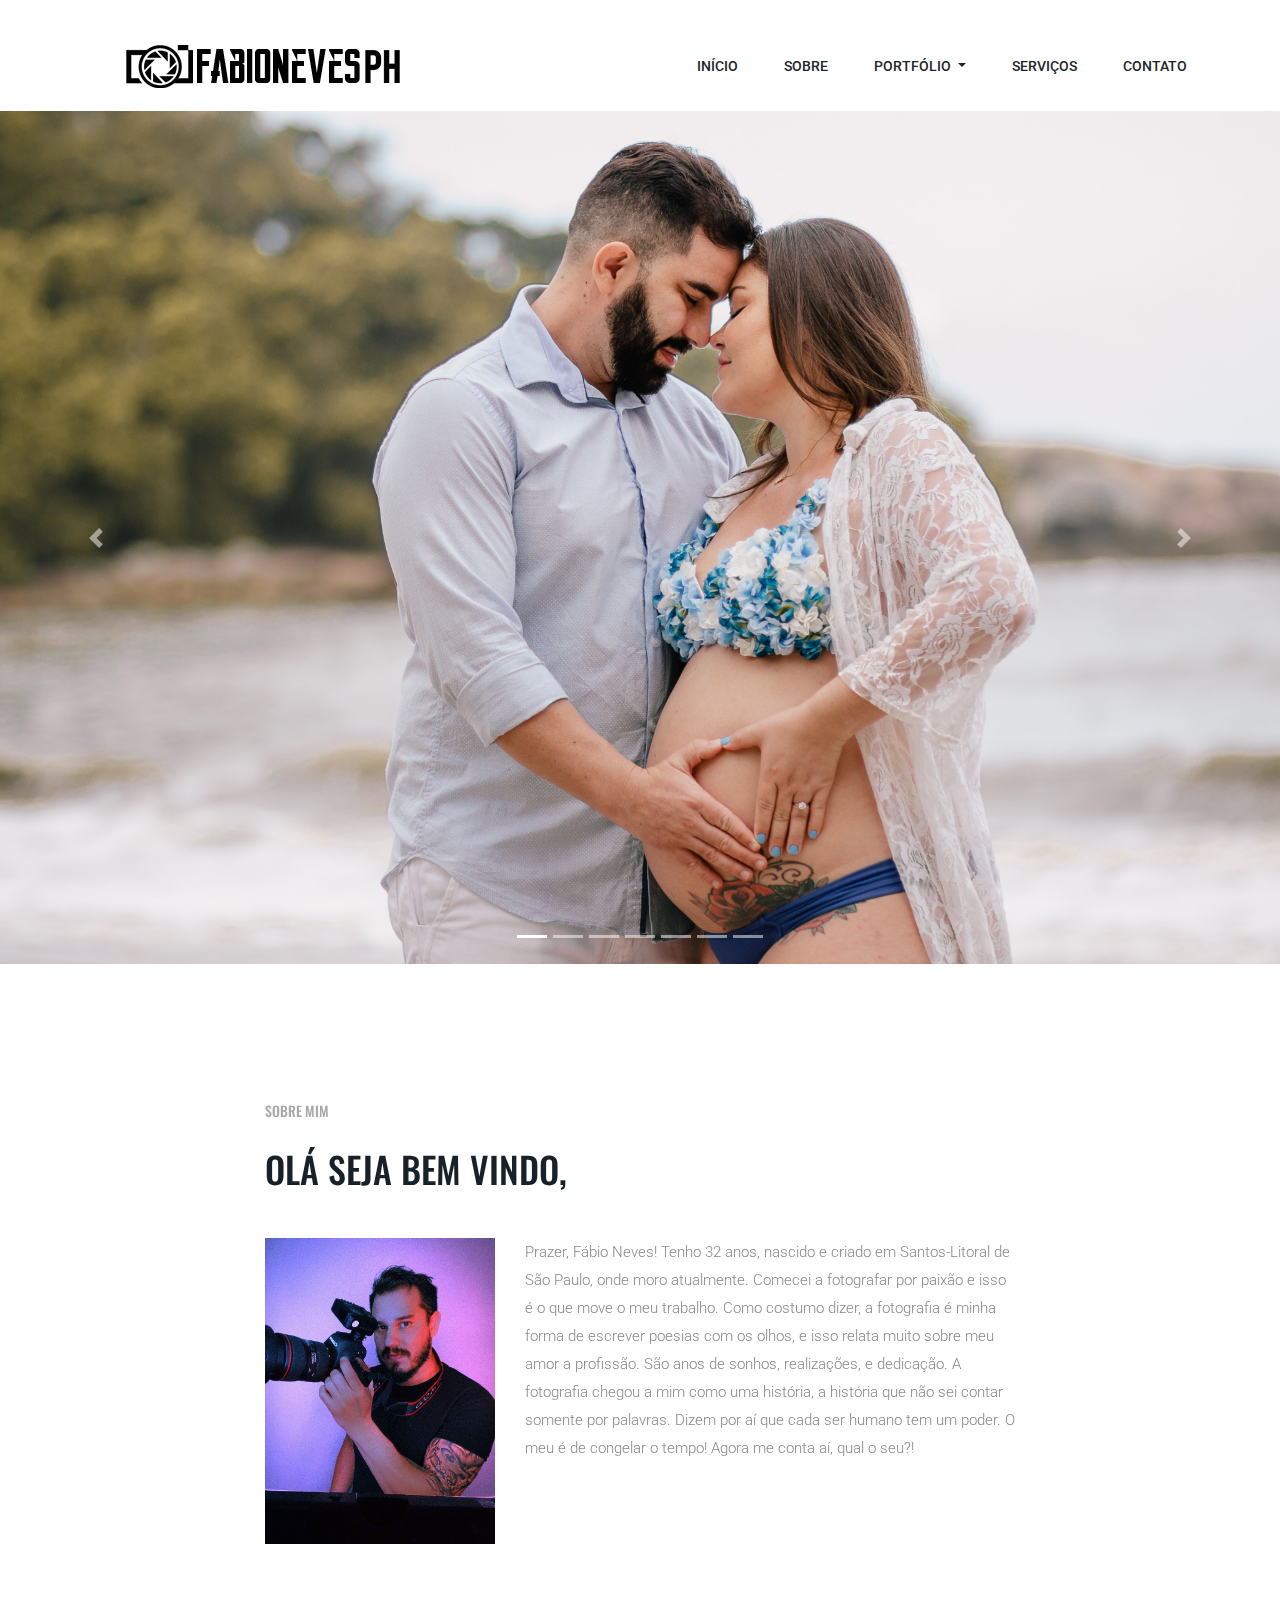
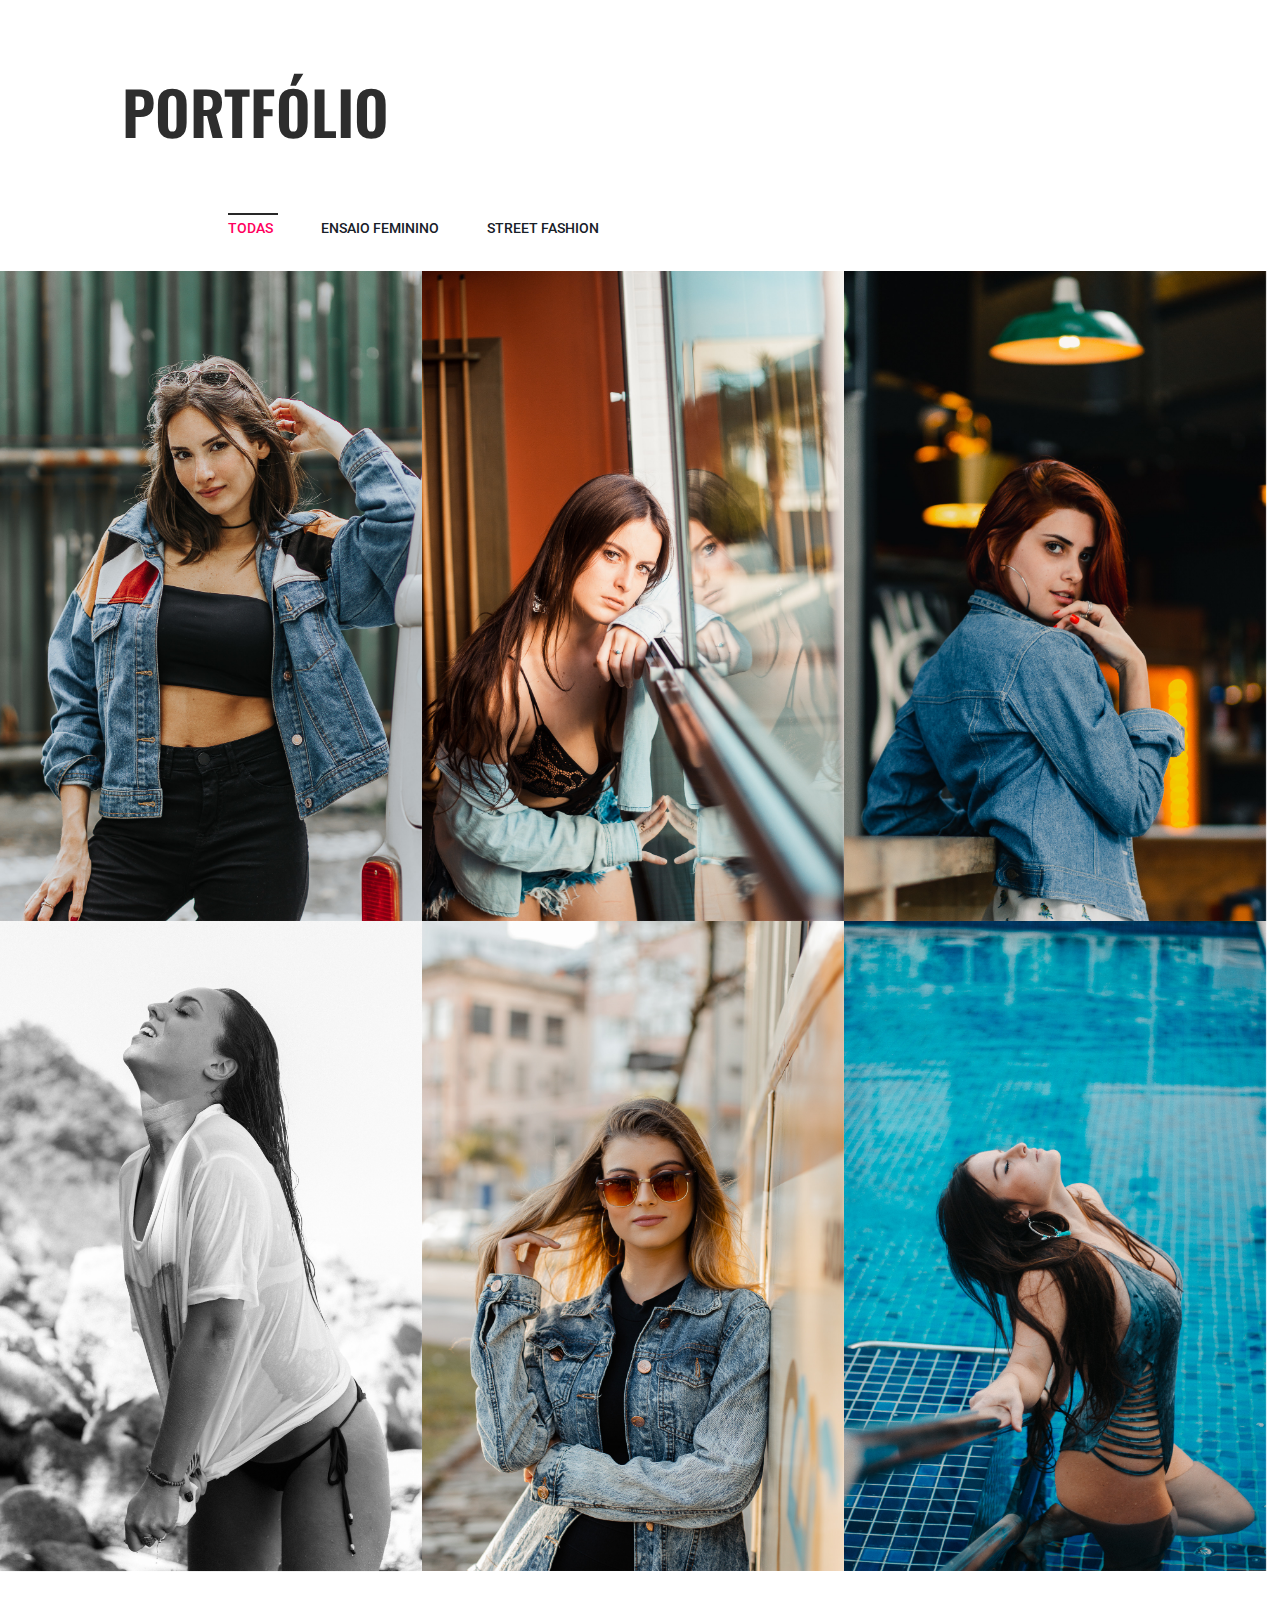
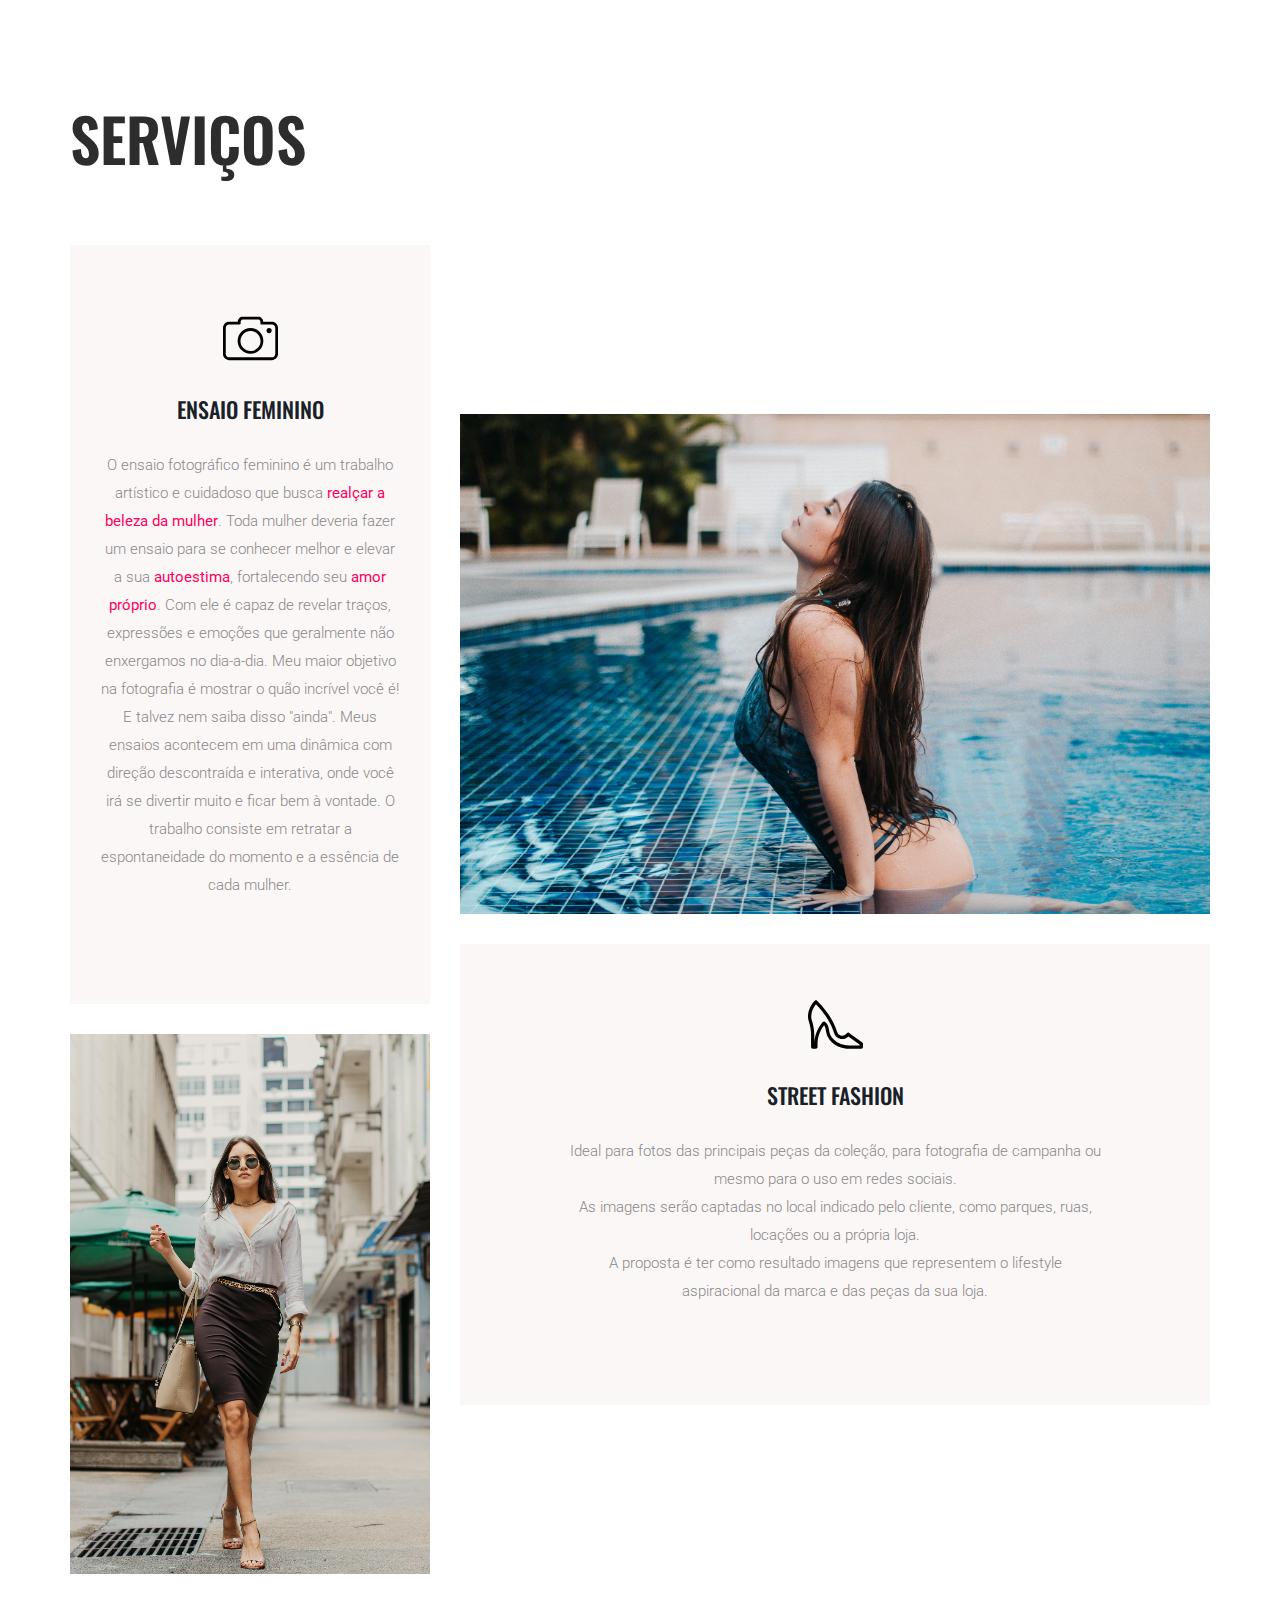
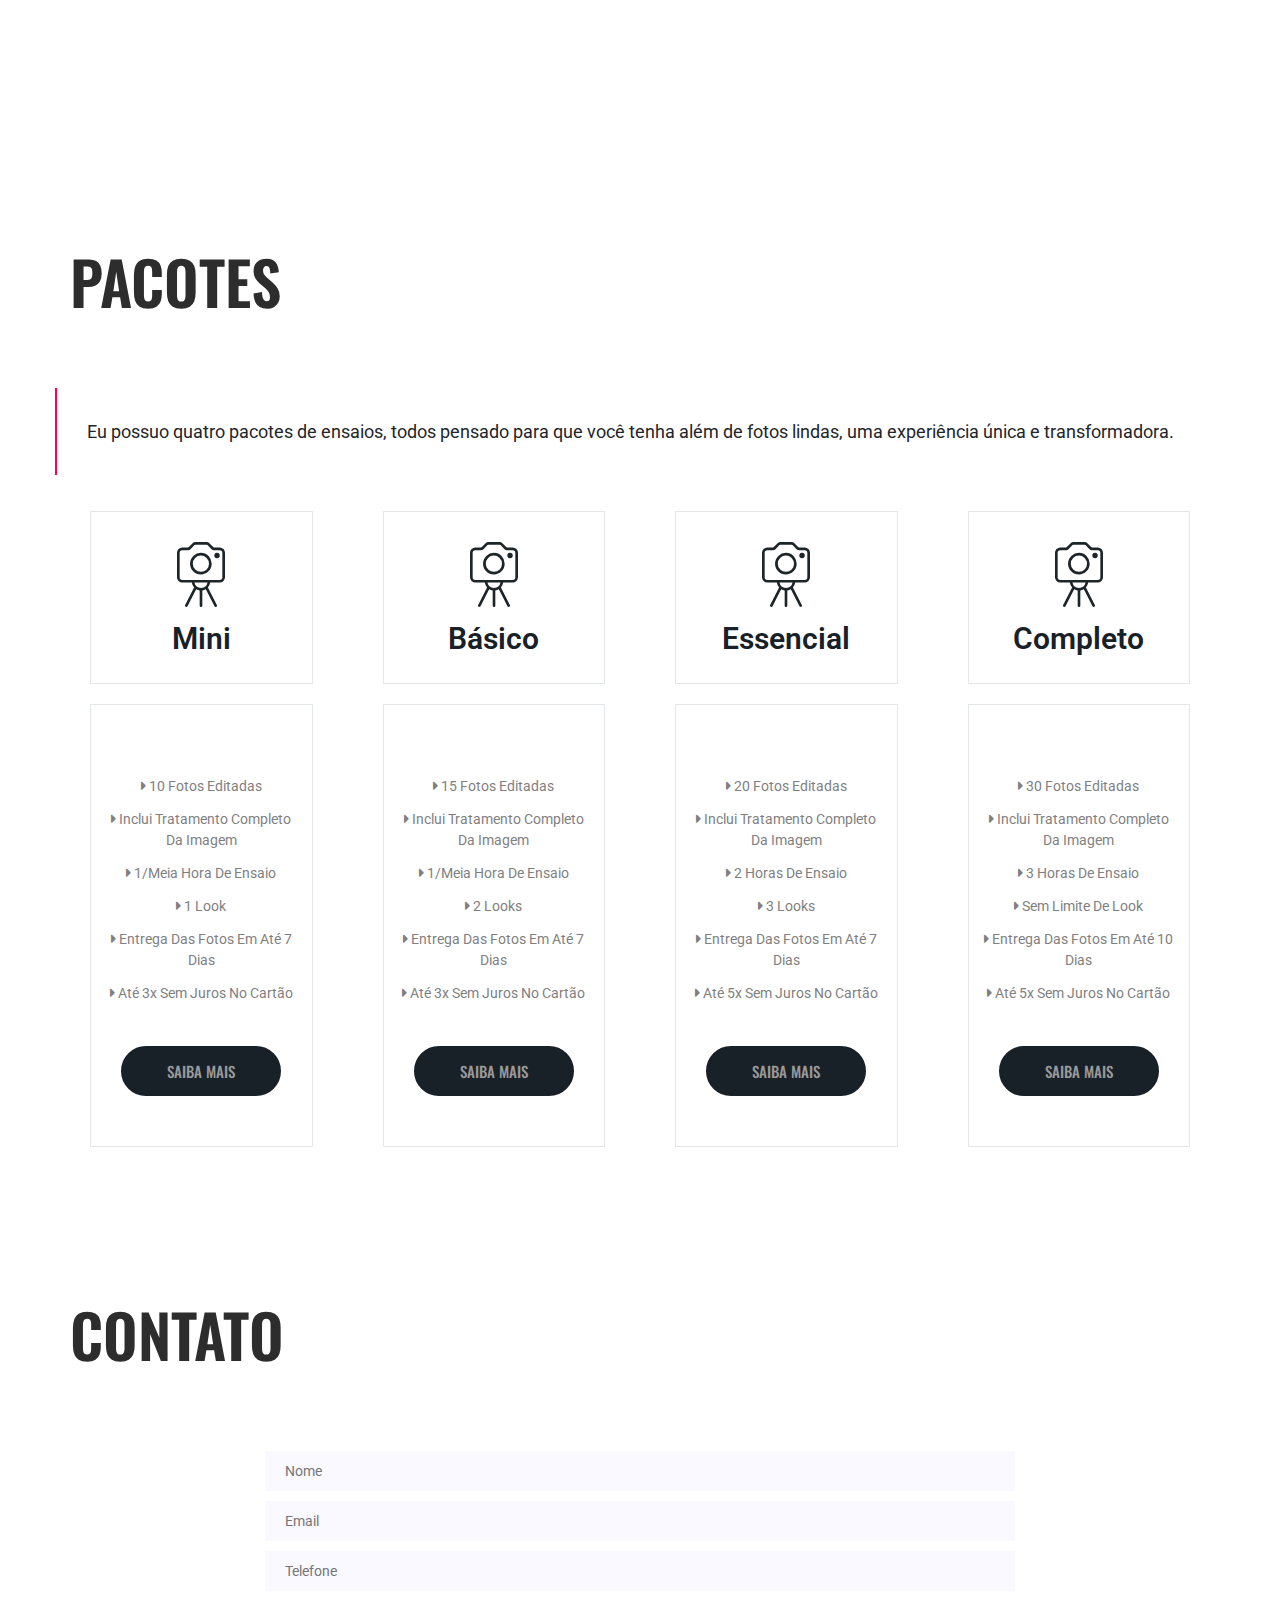
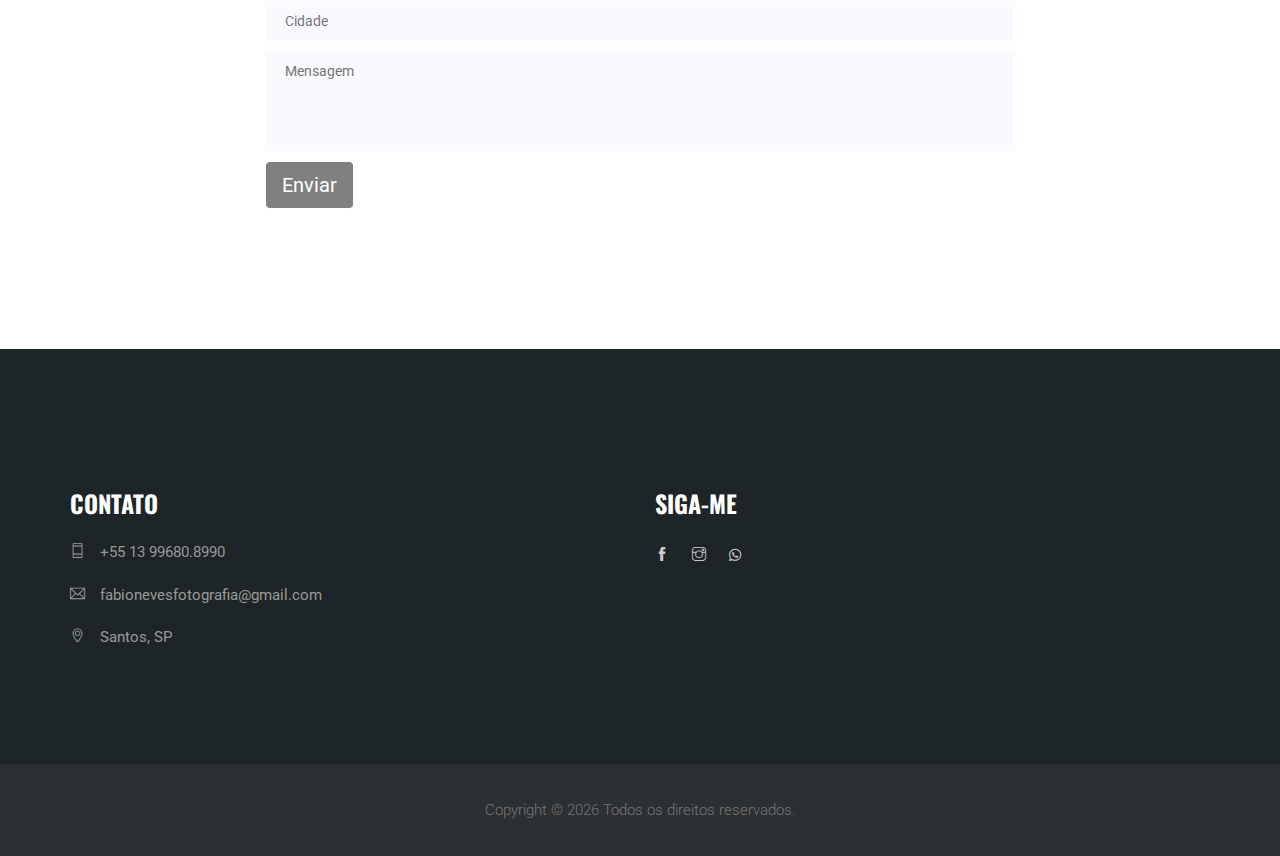
<file: index.html>
<!doctype html>
<html lang="pt-br" class="no-js">

<head>
    <!-- Required meta tags -->
    <meta charset="utf-8">
    <meta name="viewport" content="width=device-width, initial-scale=1, shrink-to-fit=no">
    <title>Fabio Neves Fotografia</title>
    <!-- Favicon -->
	<link rel="apple-touch-icon" sizes="57x57" href="img/favicon/apple-icon-57x57.png">
	<link rel="apple-touch-icon" sizes="60x60" href="img/favicon//apple-icon-60x60.png">
	<link rel="apple-touch-icon" sizes="72x72" href="img/favicon//apple-icon-72x72.png">
	<link rel="apple-touch-icon" sizes="76x76" href="img/favicon//apple-icon-76x76.png">
	<link rel="apple-touch-icon" sizes="114x114" href="img/favicon//apple-icon-114x114.png">
	<link rel="apple-touch-icon" sizes="120x120" href="img/favicon//apple-icon-120x120.png">
	<link rel="apple-touch-icon" sizes="144x144" href="img/favicon//apple-icon-144x144.png">
	<link rel="apple-touch-icon" sizes="152x152" href="img/favicon//apple-icon-152x152.png">
	<link rel="apple-touch-icon" sizes="180x180" href="img/favicon//apple-icon-180x180.png">
	<link rel="icon" type="image/png" sizes="192x192"  href="img/favicon//android-icon-192x192.png">
	<link rel="icon" type="image/png" sizes="32x32" href="img/favicon//favicon-32x32.png">
	<link rel="icon" type="image/png" sizes="96x96" href="img/favicon//favicon-96x96.png">
	<link rel="icon" type="image/png" sizes="16x16" href="img/favicon//favicon-16x16.png">
	<link rel="manifest" href="img/favicon//manifest.json">
	<meta name="msapplication-TileColor" content="#ffffff">
	<meta name="msapplication-TileImage" content="img/favicon//ms-icon-144x144.png">
	<meta name="theme-color" content="#ffffff">
    <!-- Bootstrap CSS -->
    <link rel="stylesheet" href="css/bootstrap.min.css">
    <!-- animate CSS -->
    <link rel="stylesheet" href="css/animate.css">
    <!-- owl carousel CSS -->
    <link rel="stylesheet" href="css/owl.carousel.min.css">
    <!-- font awesome CSS -->
    <link rel="stylesheet" href="css/all.css">
    <!-- flaticon CSS -->
    <link rel="stylesheet" href="css/flaticon.css">
    <link rel="stylesheet" href="css/themify-icons.css">
    <link rel="stylesheet" href="css/swiper.min.css">
    <!-- font awesome CSS -->
    <link rel="stylesheet" href="css/magnific-popup.css">
    <!-- swiper CSS -->
    <link rel="stylesheet" href="css/slick.css">
    <!-- style CSS -->
    <link rel="stylesheet" href="css/style.css">
</head>

<body>
	<a id="inicio">&nbsp;  </a>
    <!--::header part start::-->
    <header class="main_menu home_menu">
        <div class="container">
            <div class="row align-items-center">
                <div class="col-lg-12">
                    <nav class="navbar navbar-expand-lg navbar-light">
                        <a class="navbar-brand" href="index.html"> <img src="img/logo.png" alt="logo"> </a>
                        <button class="navbar-toggler" type="button" data-toggle="collapse"
                            data-target="#navbarSupportedContent" aria-controls="navbarSupportedContent"
                            aria-expanded="false" aria-label="Toggle navigation">
                            <span class="menu_icon"><i class="fas fa-bars"></i></span>
                        </button>

                        <div class="collapse navbar-collapse main-menu-item" id="navbarSupportedContent">
                            <ul class="navbar-nav">
                                <li class="nav-item">
                                    <a class="nav-link" href="#inicio">Início</a>
                                </li>
                                <li class="nav-item">
                                    <a class="nav-link" href="#sobre">Sobre</a>
                                </li>
								<li class="nav-item dropdown">
                                    <a class="nav-link dropdown-toggle" href="" id="navbarDropdownpro" role="button"
                                        data-toggle="dropdown" aria-haspopup="true" aria-expanded="false">
                                        Portfólio
                                    </a>
                                    <div class="dropdown-menu" aria-labelledby="navbarDropdownpro">
                                        <a class="dropdown-item" href="feminino.html">Ensaio Feminino</a>
                                        <a class="dropdown-item" href="fashion.html">Street Fashion</a>
                                    </div>
                                </li>
								 <li class="nav-item">
                                    <a class="nav-link" href="#servicos">Serviços</a>
                                </li>
                                <li class="nav-item">
                                    <a class="nav-link" href="#contato">Contato</a>
                                </li>
                            </ul>
                        </div>
                    </nav>
                </div>
            </div>
        </div>
    </header>
    <!-- Header part end-->


<div id="carouselExampleIndicators" class="carousel slide" data-ride="carousel" data-interval="4000" data-keyboard="true">
  <ol class="carousel-indicators">
    <li data-target="#carouselExampleIndicators" data-slide-to="0" class="active"></li>
    <li data-target="#carouselExampleIndicators" data-slide-to="1"></li>
    <li data-target="#carouselExampleIndicators" data-slide-to="2"></li>
    <li data-target="#carouselExampleIndicators" data-slide-to="3"></li>
    <li data-target="#carouselExampleIndicators" data-slide-to="4"></li>
    <li data-target="#carouselExampleIndicators" data-slide-to="5"></li>
    <li data-target="#carouselExampleIndicators" data-slide-to="6"></li>
  </ol>
  <div class="carousel-inner">
    <div class="carousel-item active">
      <img class="d-block w-100" src="img/banner/4.jpg">
    </div>
    <div class="carousel-item">
      <img class="d-block w-100" src="img/banner/1.jpg">
    </div>
    <div class="carousel-item">
      <img class="d-block w-100" src="img/banner/3.jpg">
    </div>
    <div class="carousel-item">
      <img class="d-block w-100" src="img/banner/5.jpg">
    </div>
    <div class="carousel-item">
      <img class="d-block w-100" src="img/banner/6.jpg">
    </div>
    <div class="carousel-item">
      <img class="d-block w-100" src="img/banner/7.jpg">
    </div>
    <div class="carousel-item">
      <img class="d-block w-100" src="img/banner/8.jpg">
    </div>
  </div>
  <a class="carousel-control-prev" href="#carouselExampleIndicators" role="button" data-slide="prev">
    <span class="carousel-control-prev-icon" aria-hidden="true"></span>
    <span class="sr-only">Previous</span>
  </a>
  <a class="carousel-control-next" href="#carouselExampleIndicators" role="button" data-slide="next">
    <span class="carousel-control-next-icon" aria-hidden="true"></span>
    <span class="sr-only">Next</span>
  </a>
</div>
	
    <!--::about_us part start::-->
    <section id="sobre" class="about_us padding_top">
        <div class="container">
            <div class="row align-items-center justify-content-center">
            <!--<div class="row align-items-center justify-content-center">-->
				
                <div class="col-lg-8">
                    <div class="about_us_text">
                        <h5>Sobre mim</h5>
                        <h2>Olá Seja Bem Vindo,</h2>
						<div class="row">
                        <div class="col-sm-12 col-md-4" style="text-align:center;"><img src="img/profile.jpeg" width="230px;"></div>
						<div class="col-sm-12 col-md-8">
						<p>Prazer, Fábio Neves! Tenho 32 anos, nascido e criado em Santos-Litoral de São Paulo, onde moro atualmente.

Comecei a fotografar por paixão e isso é o que move o meu trabalho.
Como costumo dizer, a fotografia é minha forma de escrever poesias com os olhos, e isso relata muito sobre meu amor a profissão.

São anos de sonhos, realizações, e dedicação. 

 A fotografia chegou a mim como uma história, a história que não sei contar somente por palavras. 
 Dizem por aí que cada ser humano tem um poder. O meu é de congelar o tempo! Agora me conta aí, qual o seu?!</p>
						</div>
						</div>
						</div>
                    </div>
                </div>
            </div>
        </div>
    </section>
    <!--::about_us part end::-->

    <!-- gallery_part part start-->
    <section class="gallery_part section_padding" id="portfolio">
        <div class="container-fluid">
            <div class="row">
                <div class="col-lg-5 offset-lg-1">
                    <div class="section_tittle">
                        <h2>PORTFÓLIO</h2>
                    </div>
                </div>
            </div>
            <div class="row">
                <div class="col-lg-8 offset-lg-2">
                    <div class="portfolio-filter filters">
                        <ul>
                            <li class="active" data-filter="all">Todas</li>
                            <li data-filter="1">ensaio feminino</li>
                            <li data-filter="2">street fashion</li>
                        </ul>
                    </div>
                </div>
            </div>
			
		<div class="row">
                <div class="col-xl-12">
                    <div class="gallery_part_item filtr-container">
                        <a href="fashion.html" class="img-gal width-1 filtr-item" data-category="2"
                            style="background-image: url('img/gallery/fashion/1.png');background-size:cover;">
                            <div class="single_gallery_item">
                                <div class="single_gallery_item_iner">
                                    <div class="gallery_item_text">
                                        <p>Fabio Neves</p>
                                    </div>
                                </div>
                            </div>
                        </a>
						 <a href="feminino.html" class="img-gal width-1 filtr-item" data-category="1"
                            style="background-image: url('img/gallery/feminino/1.png');background-size:cover;">
                            <div class="single_gallery_item">
                                <div class="single_gallery_item_iner">
                                    <div class="gallery_item_text">
                                        <p>Fabio Neves</p>
                                    </div>
                                </div>
                            </div>
                        </a>
                        <a href="feminino.html" class="img-gal width-1 filtr-item" data-category="1"
                            style="background-image: url('img/gallery/feminino/2.png');background-size:cover;">
                            <div class="single_gallery_item">
                                <div class="single_gallery_item_iner">
                                    <div class="gallery_item_text">
                                        <p>Fabio Neves</p>
                                    </div>
                                </div>
                            </div>
                        </a>
                        <a href="feminino.html" class="img-gal width-1 filtr-item" data-category="1"
                            style="background-image: url('img/gallery/feminino/4.png');background-size:cover;">
                            <div class="single_gallery_item">
                                <div class="single_gallery_item_iner">
                                    <div class="gallery_item_text">
                                        <p>Fabio Neves</p>
                                    </div>
                                </div>
                            </div>
                        </a>
                        <a href="feminino.html" class="img-gal width-1 filtr-item" data-category="1"
                            style="background-image: url('img/gallery/feminino/5.png');background-size:cover;">
                            <div class="single_gallery_item">
                                <div class="single_gallery_item_iner">
                                    <div class="gallery_item_text">
                                        <p>Fabio Neves</p>
                                    </div>
                                </div>
                            </div>
                        </a>
                        <a href="feminino.html" class="img-gal width-1 filtr-item" data-category="1"
                            style="background-image: url('img/gallery/feminino/7.png');background-size:cover;">
                            <div class="single_gallery_item">
                                <div class="single_gallery_item_iner">
                                    <div class="gallery_item_text">
                                        <p>Fabio Neves</p>
                                    </div>
                                </div>
                            </div>
                        </a>
                    </div>
                </div>
            </div>
			
			
            
        </div>
    </section>
    <!-- gallery_part part end-->

    <!--::our_service part start::-->
    <section class="our_service padding_bottom" id="servicos">
        <div class="container">
            <div class="row">
                <div class="col-lg-6">
                    <div class="section_tittle">
                        <h2>Serviços</h2>
                    </div>
                </div>
            </div>
            <div class="row align-items-center filtr-container">
                <div class="col-lg-4 col-md-6">
                    <div class="single_offer_text text-center wedding">
                        <!--<span class="flaticon-love-and-romance"></span>-->
						<img src="img/icon/camera.svg" style="width: 55px;margin-top: 10px;margin-bottom: 30px;">
                        <h4>Ensaio Feminino</h4>
                        <p>O ensaio fotográfico feminino é um trabalho artístico e cuidadoso que busca <B>realçar a beleza da mulher</b>.
						Toda mulher deveria fazer um ensaio para se conhecer melhor e elevar a sua <b>autoestima</b>, fortalecendo seu <b>amor próprio</b>.
						Com ele é capaz de revelar traços, expressões e emoções que geralmente não enxergamos no dia-a-dia.
						Meu maior objetivo na fotografia é mostrar o quão incrível você é! E talvez nem saiba disso "ainda".
						Meus ensaios acontecem em uma dinâmica com direção descontraída e interativa, onde você irá se divertir muito e ficar bem à vontade.
						O trabalho consiste em retratar a espontaneidade do momento e a essência de cada mulher.
						</p>
                    </div>
                    <div class="single_offer_img d-none d-md-block">
                        <img src="img/single_offer_img_2.png" alt="">
                    </div>
                </div>
                <div class="col-lg-8 col-md-6">
                    <div class="single_offer_img d-none d-md-block">
                        <img src="img/single_offer_img_1.png" alt="">
                    </div>
                    <div class="single_offer_text text-center nature">
                        <img src="img/icon/shoes.svg" style="width: 55px;margin-top: 10px;margin-bottom: 30px;">
                        <h4>Street Fashion</h4>
                        <p>Ideal para fotos das principais peças da coleção, para fotografia de campanha ou mesmo para o uso em redes sociais.<br>
						As imagens serão captadas no local indicado pelo cliente, como parques, ruas, locações ou a própria loja.<br>
						A proposta é ter como resultado imagens que representem o lifestyle aspiracional da marca e das peças da sua loja.</p>
                    </div>
                </div>
            </div>
        </div>
    </section>
    <!--::our_service part end::-->

    <!--::review_part part start::-->
    <!--<section class="review_part">
        <div class="container">
            <div class="row align-items-center justify-content-between">
                <div class="col-md-5">
                    <div class="review_img">
                        <img src="img/review_bg.png">
                    </div>
                </div>
                <div class="col-md-6">
				<h5>Depoimentos</h5>
                    <div class="review_slider owl-carousel">
                        <div class="review_part_text">
                            <h2>Luma Costa</h2>
                            <p>
								O ensaio que fiz com o Fábio foi um dos primeiros. Aliás, foi minha primeira experiência com ensaio sensual, boudoir.
								Foi um ensaio muito lindo e leve, fez os clicks certos. Confesso que fiquei nervosa, mas ele me deixou super a vontade e no final não teve
								uma foto que eu não tenha me apaixonado.
								Além disso, agradeço por esse ensaio porque me rendeu várias oportunidades de trabalhos fotográficos. É um dos meus fotógrafos preferidos. Um profissional e pessoa maravilhosa.
							</p>
                            <h3><span><a href="https://instagram.com/" target="_blank"> <i class="ti-instagram"></i> </a></span> </h3>
                        </div>
						 <div class="review_part_text">
                            <h2>Paula Gerstenmayer</h2>
                            <p>
								O Fabinho é um fotógrafo fantástico! Me deixou super confortável durante o ensaio, tem ótimas ideias e o resultado
								não poderia ter sido outro: AMEI!
								Não vejo a hora de voltar para o Brasil novamente para fazer outro ensaio com ele.
							</p>
                            <h3><span><a href="https://instagram.com/" target="_blank"> <i class="ti-instagram"></i> </a></span> </h3>
                        </div>
                    </div>

                </div>
            </div>
        </div>
    </section>-->
    <!--::review_part part end::-->

    <!--::pricing part start::-->
    <section class="pricing_part section_padding home_page_pricing">
        <div class="container">
            <div class="row">
                <div class="col-lg-6">
                    <div class="section_tittle">
                        <h2>Pacotes</h2>
                    </div>
                </div>
				<blockquote class="generic-blockquote" style="font-size: large">Eu possuo quatro pacotes de ensaios, todos pensado para que você tenha além de fotos lindas, uma experiência única e transformadora.</blockquote>
            </div>
            <div class="row justify-content-center">
                <div class="col-lg-3 col-sm-12">
                    <div class="single_pricing_part">
                        <div class="pricing_tittle">
                            <img src="img/icon/feature_icon_3.svg" alt="">
                            <p>Mini</p>
                        </div>
                        <div class="pricing_content">
                            <!--<h3>$50.00 <span>/ mo</span></h3>-->
                            <ul>
                                <li><i class="fas fa-caret-right"></i> 10 fotos editadas</li>
                                <li><i class="fas fa-caret-right"></i> Inclui tratamento completo da imagem</li>
                                <li><i class="fas fa-caret-right"></i> 1/Meia Hora de Ensaio</li>
                                <li><i class="fas fa-caret-right"></i> 1 Look</li>
                                <li><i class="fas fa-caret-right"></i> Entrega das fotos em até 7 dias</li>
                                <li><i class="fas fa-caret-right"></i> Até 3x sem juros no cartão</li>
                            </ul>
							<a href="https://api.whatsapp.com/send?phone=5513996808990&text=Ol%C3%A1!%0A%0ATenho%20interesse%20no%20Pacote%20Mini.%20Poderia%20me%20passar%20mais%20informa%C3%A7%C3%B5es%3F%0A%0A%3C3" class="btn_2">Saiba Mais</a>
                        </div>
                    </div>
                </div>
                <div class="col-lg-3 col-sm-12">
                    <div class="single_pricing_part">
                        <div class="pricing_tittle">
                            <img src="img/icon/feature_icon_3.svg" alt="">
                            <p>Básico</p>
                        </div>
                        <div class="pricing_content">
                            <ul>
                                <li><i class="fas fa-caret-right"></i> 15 fotos editadas</li>
                                <li><i class="fas fa-caret-right"></i> Inclui tratamento completo da imagem</li>
                                <li><i class="fas fa-caret-right"></i> 1/Meia Hora de Ensaio</li>
                                <li><i class="fas fa-caret-right"></i> 2 Looks</li>
                                <li><i class="fas fa-caret-right"></i> Entrega das fotos em até 7 dias</li>
                                <li><i class="fas fa-caret-right"></i> Até 3x sem juros no cartão</li>
                            </ul>
							 <a href="https://api.whatsapp.com/send?phone=5513996808990&text=Ol%C3%A1!%0A%0ATenho%20interesse%20no%20Pacote%20B%C3%A1sico.%20Poderia%20me%20passar%20mais%20informa%C3%A7%C3%B5es%3F%0A%0A%3C3" class="btn_2">Saiba Mais</a>
                        </div>
                    </div>
                </div>
                <div class="col-lg-3 col-sm-12">
                    <div class="single_pricing_part">
                        <div class="pricing_tittle">
                            <img src="img/icon/feature_icon_3.svg" alt="">
                            <p>Essencial</p>
                        </div>
                        <div class="pricing_content">
                            <ul>
								<li><i class="fas fa-caret-right"></i> 20 fotos editadas</li>
                                <li><i class="fas fa-caret-right"></i> Inclui tratamento completo da imagem</li>
                                <li><i class="fas fa-caret-right"></i> 2 Horas de Ensaio</li>
                                <li><i class="fas fa-caret-right"></i> 3 Looks</li>
                                <li><i class="fas fa-caret-right"></i> Entrega das fotos em até 7 dias</li>
                                <li><i class="fas fa-caret-right"></i> Até 5x sem juros no cartão</li>
                            </ul>
							<a href="https://api.whatsapp.com/send?phone=5513996808990&text=Ol%C3%A1!%0A%0ATenho%20interesse%20no%20Pacote%20Essencial.%20Poderia%20me%20passar%20mais%20informa%C3%A7%C3%B5es%3F%0A%0A%3C3" class="btn_2">Saiba Mais</a>
                        </div>
                    </div>
                </div>
                <div class="col-lg-3 col-sm-12">
                    <div class="single_pricing_part">
                        <div class="pricing_tittle">
                            <img src="img/icon/feature_icon_3.svg" alt="">
                            <p>Completo</p>
                        </div>
                        <div class="pricing_content">
                            <ul>
								<li><i class="fas fa-caret-right"></i> 30 fotos editadas</li>
                                <li><i class="fas fa-caret-right"></i> Inclui tratamento completo da imagem</li>
                                <li><i class="fas fa-caret-right"></i> 3 Horas de Ensaio</li>
                                <li><i class="fas fa-caret-right"></i> Sem limite de Look</li>
                                <li><i class="fas fa-caret-right"></i> Entrega das fotos em até 10 dias</li>
                                <li><i class="fas fa-caret-right"></i> Até 5x sem juros no cartão</li>
                            </ul>
							<a href="https://api.whatsapp.com/send?phone=5513996808990&text=Ol%C3%A1!%0A%0ATenho%20interesse%20no%20Pacote%20Completo.%20Poderia%20me%20passar%20mais%20informa%C3%A7%C3%B5es%3F%0A%0A%3C3" class="btn_2">Saiba Mais</a>
                        </div>
                    </div>
                </div>

            </div>
        </div>
    </section>
    <!--::pricing part end::-->
	
	<!--::blog part start::-->
    <section class="catagory_post padding_bottom" id="contato">
        <div class="container">
            <div class="row">
                <div class="col-xl-4">
                    <div class="section_tittle">
                        <h2>Contato</h2>
                    </div>
                </div>
            </div>
           <div class="row">
		   <div class="col-sm-1 col-lg-2"> &nbsp </div>
					<div class="col-sm-10 col-lg-8">
						<form action="https://formspree.io/maypnnyd" method="POST">
							<div class="mt-10">
								<input type="text" name="name" placeholder="Nome" required="" class="single-input">
							</div>
							<div class="mt-10">
								<input type="email" name="email" placeholder="Email" required="" class="single-input">
							</div>
							<div class="mt-10">
								<input type="number" name="tel" placeholder="Telefone" required="" class="single-input">
							</div>
							<div class="mt-10">
								<input type="text" name="city" placeholder="Cidade" required="" class="single-input">
							</div>

							<div class="mt-10">
								<textarea name="message" class="single-textarea" placeholder="Mensagem" required="" rows="10"></textarea>
							</div>
							
							<div class="mt-10">
							<button type="submit" class="btn btn-form btn-lg">Enviar</button>
							</div>
						</form>
					</div>
        </div>
    </section>
    <!--::blog part end::


    <!--::footer_part start::-->
    <footer class="footer-area">
        <div class="container">
            <div class="row justify-content-between">
                <div class="col-sm-12 col-lg-6">
                    <div class="single-footer-widget footer_icon">
                        <h4>Contato</h4>
                        <ul>
                            <li><a href="#"><i class="ti-mobile"></i>+55 13 99680.8990</a></li>
                            <li><a href="#"><i class="ti-email"></i>fabionevesfotografia@gmail.com</a></li>
                            <li><a href="#"><i class="ti-location-pin"></i>Santos, SP</a></li>
                        </ul>
                    </div>
                </div>
                <!--<div class="col-sm-12 col-lg-4">
                    <div class="single-footer-widget footer_3">
                        <h4>Instagram</h4>
                        <div class="footer_img">
                            <div class="single_footer_img">
                                <img src="img/footer_img/footer_img_1.png" alt="">
                                <i class="ti-instagram"></i>
                            </div>
                            <div class="single_footer_img">
                                <img src="img/footer_img/footer_img_2.png" alt="">
                                <i class="ti-instagram"></i>
                            </div>
                            <div class="single_footer_img">
                                <img src="img/footer_img/footer_img_3.png" alt="">
                                <i class="ti-instagram"></i>
                            </div>
                            <div class="single_footer_img">
                                <img src="img/footer_img/footer_img_4.png" alt="">
                                <i class="ti-instagram"></i>
                            </div>
                            <div class="single_footer_img">
                                <img src="img/footer_img/footer_img_5.png" alt="">
                                <i class="ti-instagram"></i>
                            </div>
                            <div class="single_footer_img">
                                <img src="img/footer_img/footer_img_6.png" alt="">
                                <i class="ti-instagram"></i>
                            </div>
                        </div>
                    </div>
                </div>-->
                <div class="col-sm-12 col-lg-6">
                    <div class="single-footer-widget footer_2">
                        <h4>SIGA-ME</h4>
                        <div class="social_icon">
                            <a href="https://fb.com/fabionevesfotografia" target="_blank"> <i class="ti-facebook"></i> </a>
                            <a href="https://instagram.com/fabionevesph" target="_blank"> <i class="ti-instagram"></i> </a>
                            <a href="https://api.whatsapp.com/send?phone=5513996808990&text=Ol%C3%A1!%0A%0AGostaria%20de%20fazer%20um%20or%C3%A7amento%20para%20um%20ensaio%20fotogr%C3%A1fico.%0A%0A%3C3" target="_blank"> <i class="fab fa-whatsapp"></i> </a>
                        </div>
                    </div>
                </div>
            </div>
        </div>
        <div class="container-fluid">
            <div class="row justify-content-center">
                <div class="col-lg-12">
                    <div class="copyright_part_text text-center">
                        <p class="footer-text m-0">
Copyright &copy; <script>document.write(new Date().getFullYear());</script> Todos os direitos reservados.
<p>
                    </div>
                </div>
            </div>
        </div>
    </footer>
    <!--::footer_part end::-->
	
    <!-- jquery plugins here-->
    <script src="js/jquery-1.12.1.min.js"></script>
    <!-- popper js -->
    <script src="js/popper.min.js"></script>
    <!-- bootstrap js -->
    <script src="js/bootstrap.min.js"></script>
    <!-- easing js -->
    <script src="js/jquery.magnific-popup.js"></script>
    <!-- swiper js -->
    <script src="js/swiper.min.js"></script>
    <!-- swiper js -->
    <script src="js/jquery.filterizr.min.js"></script>
    <!-- particles js -->
    <script src="js/owl.carousel.min.js"></script>
    <script src="js/jquery.nice-select.min.js"></script>
    <!-- slick js -->
    <script src="js/slick.min.js"></script>
    <script src="js/swiper.min.js"></script>
    <script src="js/jquery.counterup.min.js"></script>
    <script src="js/waypoints.min.js"></script>
    <script src="js/contact.js"></script>
    <script src="js/jquery.ajaxchimp.min.js"></script>
    <script src="js/jquery.form.js"></script>
    <script src="js/jquery.validate.min.js"></script>
    <script src="js/mail-script.js"></script>
    <!-- custom js -->
    <script src="js/custom.js"></script>
</body>

</html>
</file>
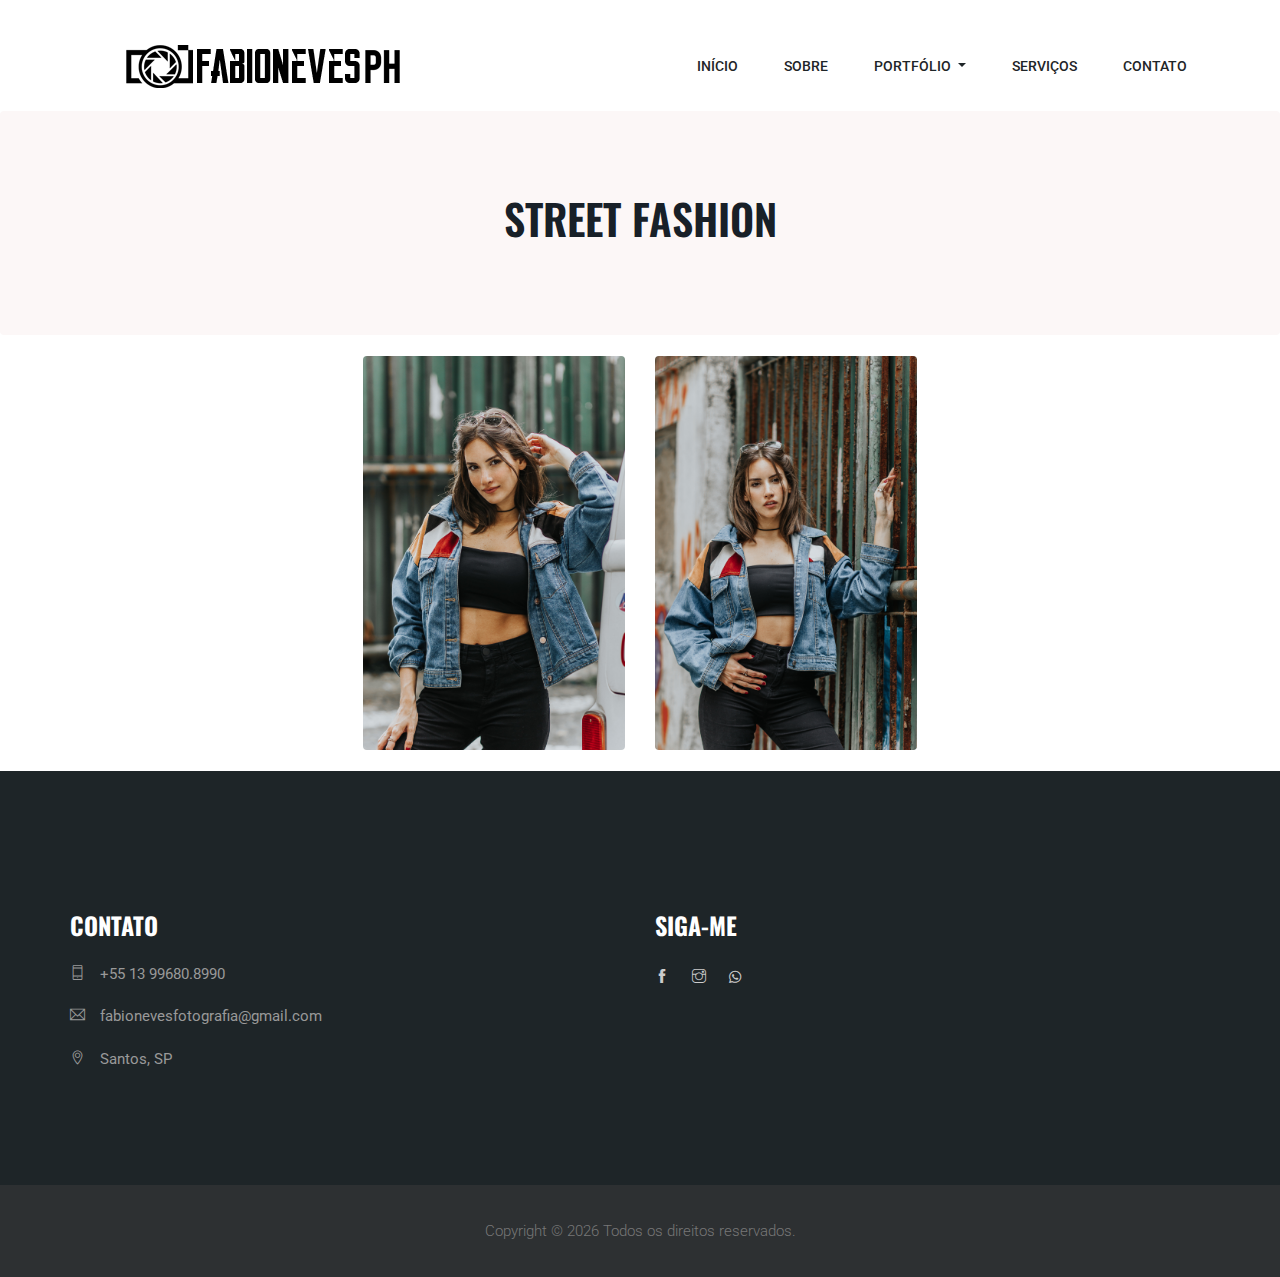
<file: fashion.html>
<!DOCTYPE html>
<html lang="pt-br" class="no-js">

<head>
	<meta charset="UTF-8" />
	<meta name="viewport" content="width=device-width, initial-scale=1, shrink-to-fit=no">
    <title>Fabio Neves Fotografia</title>
	<!-- Favicon -->
	<link rel="apple-touch-icon" sizes="57x57" href="img/favicon/apple-icon-57x57.png">
	<link rel="apple-touch-icon" sizes="60x60" href="img/favicon//apple-icon-60x60.png">
	<link rel="apple-touch-icon" sizes="72x72" href="img/favicon//apple-icon-72x72.png">
	<link rel="apple-touch-icon" sizes="76x76" href="img/favicon//apple-icon-76x76.png">
	<link rel="apple-touch-icon" sizes="114x114" href="img/favicon//apple-icon-114x114.png">
	<link rel="apple-touch-icon" sizes="120x120" href="img/favicon//apple-icon-120x120.png">
	<link rel="apple-touch-icon" sizes="144x144" href="img/favicon//apple-icon-144x144.png">
	<link rel="apple-touch-icon" sizes="152x152" href="img/favicon//apple-icon-152x152.png">
	<link rel="apple-touch-icon" sizes="180x180" href="img/favicon//apple-icon-180x180.png">
	<link rel="icon" type="image/png" sizes="192x192"  href="img/favicon//android-icon-192x192.png">
	<link rel="icon" type="image/png" sizes="32x32" href="img/favicon//favicon-32x32.png">
	<link rel="icon" type="image/png" sizes="96x96" href="img/favicon//favicon-96x96.png">
	<link rel="icon" type="image/png" sizes="16x16" href="img/favicon//favicon-16x16.png">
	<link rel="manifest" href="img/favicon//manifest.json">
	<meta name="msapplication-TileColor" content="#ffffff">
	<meta name="msapplication-TileImage" content="img/favicon//ms-icon-144x144.png">
	<meta name="theme-color" content="#ffffff">
	<!-- Bootstrap CSS -->
	<link rel="stylesheet" href="css/bootstrap.min.css">
	<!-- style CSS -->
	<link rel="stylesheet" href="css/style.css">
	 <!-- flaticon CSS -->
    <link rel="stylesheet" href="css/flaticon.css">
    <link rel="stylesheet" href="css/themify-icons.css">
    <link rel="stylesheet" href="css/swiper.min.css">
	<!-- font awesome CSS -->
    <link rel="stylesheet" href="css/all.css">
	<link rel='stylesheet' href='css/ekko-lightbox.css'>
</head>

<body>
	<a id="inicio">&nbsp;  </a>
    <!--::header part start::-->
    <header class="main_menu home_menu">
        <div class="container">
            <div class="row align-items-center">
                <div class="col-lg-12">
                    <nav class="navbar navbar-expand-lg navbar-light">
                        <a class="navbar-brand" href="index.html"> <img src="img/logo.png" alt="logo"> </a>
                        <button class="navbar-toggler" type="button" data-toggle="collapse"
                            data-target="#navbarSupportedContent" aria-controls="navbarSupportedContent"
                            aria-expanded="false" aria-label="Toggle navigation">
                            <span class="menu_icon"><i class="fas fa-bars"></i></span>
                        </button>

                        <div class="collapse navbar-collapse main-menu-item" id="navbarSupportedContent">
                            <ul class="navbar-nav">
                                <li class="nav-item">
                                    <a class="nav-link" href="index.html#inicio">Início</a>
                                </li>
                                <li class="nav-item">
                                    <a class="nav-link" href="index.html#sobre">Sobre</a>
                                </li>
								<li class="nav-item dropdown">
                                    <a class="nav-link dropdown-toggle" href="" id="navbarDropdownpro" role="button"
                                        data-toggle="dropdown" aria-haspopup="true" aria-expanded="false">
                                        Portfólio
                                    </a>
                                    <div class="dropdown-menu" aria-labelledby="navbarDropdownpro">
                                        <a class="dropdown-item" href="feminino.html">Ensaio Feminino</a>
                                        <a class="dropdown-item" href="fashion.html">Street Fashion</a>
                                    </div>
                                </li>
								 <li class="nav-item">
                                    <a class="nav-link" href="index.html#servicos">Serviços</a>
                                </li>
                                <li class="nav-item">
                                    <a class="nav-link" href="index.html#contato">Contato</a>
                                </li>
                            </ul>
                        </div>
                    </nav>
                </div>
            </div>
        </div>
    </header>
    <!-- Header part end-->
	
	    <!-- breadcrumb start-->
    <section class="breadcrumb breadcrumb_bg">
        <div class="container">
            <div class="row">
                <div class="col-lg-12">
                    <div class="breadcrumb_iner text-center">
                        <div class="breadcrumb_iner_item">
                            <h2>Street Fashion</h2>
                        </div>
                    </div>
                </div>
            </div>
        </div>
    </section>
    <!-- breadcrumb start-->
	<br>
	<!-- container -->
	<!-- Galeria -->
	<div class="container">
	  <div class="row justify-content-center align-items-center">
		<a href="img/gallery/fashion/1.png" data-toggle="lightbox" data-gallery="gallery" class="col-md-3"><img src="img/gallery/fashion/1.png" class="img-fluid rounded"></a>
		<a href="img/gallery/fashion/2.jpg" data-toggle="lightbox" data-gallery="gallery" class="col-md-3"><img src="img/gallery/fashion/2.jpg" class="img-fluid rounded"></a>
	  </div>
	  </div>
	</div>
	<!-- /container -->
	<br>
	    <!--::footer_part start::-->
    <footer class="footer-area">
        <div class="container">
            <div class="row justify-content-between">
                <div class="col-sm-12 col-lg-6">
                    <div class="single-footer-widget footer_icon">
                        <h4>Contato</h4>
                        <ul>
                            <li><a href="#"><i class="ti-mobile"></i>+55 13 99680.8990</a></li>
                            <li><a href="#"><i class="ti-email"></i>fabionevesfotografia@gmail.com</a></li>
                            <li><a href="#"><i class="ti-location-pin"></i>Santos, SP</a></li>
                        </ul>
                    </div>
                </div>
                <!--<div class="col-sm-12 col-lg-4">
                    <div class="single-footer-widget footer_3">
                        <h4>Instagram</h4>
                        <div class="footer_img">
                            <div class="single_footer_img">
                                <img src="img/footer_img/footer_img_1.png" alt="">
                                <i class="ti-instagram"></i>
                            </div>
                            <div class="single_footer_img">
                                <img src="img/footer_img/footer_img_2.png" alt="">
                                <i class="ti-instagram"></i>
                            </div>
                            <div class="single_footer_img">
                                <img src="img/footer_img/footer_img_3.png" alt="">
                                <i class="ti-instagram"></i>
                            </div>
                            <div class="single_footer_img">
                                <img src="img/footer_img/footer_img_4.png" alt="">
                                <i class="ti-instagram"></i>
                            </div>
                            <div class="single_footer_img">
                                <img src="img/footer_img/footer_img_5.png" alt="">
                                <i class="ti-instagram"></i>
                            </div>
                            <div class="single_footer_img">
                                <img src="img/footer_img/footer_img_6.png" alt="">
                                <i class="ti-instagram"></i>
                            </div>
                        </div>
                    </div>
                </div>-->
                <div class="col-sm-12 col-lg-6">
                    <div class="single-footer-widget footer_2">
                        <h4>SIGA-ME</h4>
                        <div class="social_icon">
                            <a href="https://fb.com/fabionevesfotografia" target="_blank"> <i class="ti-facebook"></i> </a>
                            <a href="https://instagram.com/fabionevesfotografia" target="_blank"> <i class="ti-instagram"></i> </a>
                            <a href="https://api.whatsapp.com/send?phone=5513996808990&text=Ol%C3%A1!%0A%0AGostaria%20de%20fazer%20um%20or%C3%A7amento%20para%20um%20ensaio%20fotogr%C3%A1fico.%0A%0A%3C3" target="_blank"> <i class="fab fa-whatsapp"></i> </a>
                        </div>
                    </div>
                </div>
            </div>
        </div>
        <div class="container-fluid">
            <div class="row justify-content-center">
                <div class="col-lg-12">
                    <div class="copyright_part_text text-center">
                        <p class="footer-text m-0">
Copyright &copy; <script>document.write(new Date().getFullYear());</script> Todos os direitos reservados.
<p>
                    </div>
                </div>
            </div>
        </div>
    </footer>
    <!--::footer_part end::-->
	
	<!-- jquery plugins here-->
    <script src="js/jquery-1.12.1.min.js"></script>
    <!-- popper js -->
    <script src="js/popper.min.js"></script>
    <!-- bootstrap js -->
    <script src="js/bootstrap.min.js"></script>
    <!-- easing js -->
    <script src="js/jquery.magnific-popup.js"></script>
    <!-- swiper js -->
    <script src="js/swiper.min.js"></script>
    <!-- swiper js -->
    <script src="js/jquery.filterizr.min.js"></script>
    <!-- particles js -->
    <script src="js/owl.carousel.min.js"></script>
    <script src="js/jquery.nice-select.min.js"></script>
    <!-- slick js -->
    <script src="js/slick.min.js"></script>
    <script src="js/swiper.min.js"></script>
    <script src="js/jquery.counterup.min.js"></script>
    <script src="js/waypoints.min.js"></script>
    <script src="js/contact.js"></script>
    <script src="js/jquery.ajaxchimp.min.js"></script>
    <script src="js/jquery.form.js"></script>
    <script src="js/jquery.validate.min.js"></script>
    <script src="js/mail-script.js"></script>
	<!-- Portfólio -->
	<script src="js/portfolio/modernizr-custom.js"></script>
	<script src='js/ekko-lightbox.min.js'></script>
	<script>
	$(document).on('click', '[data-toggle="lightbox"]', function(event) {
        event.preventDefault();
        $(this).ekkoLightbox({
            alwaysShowClose: true
        });
    })
	</script>
</body>

</html>
</file>
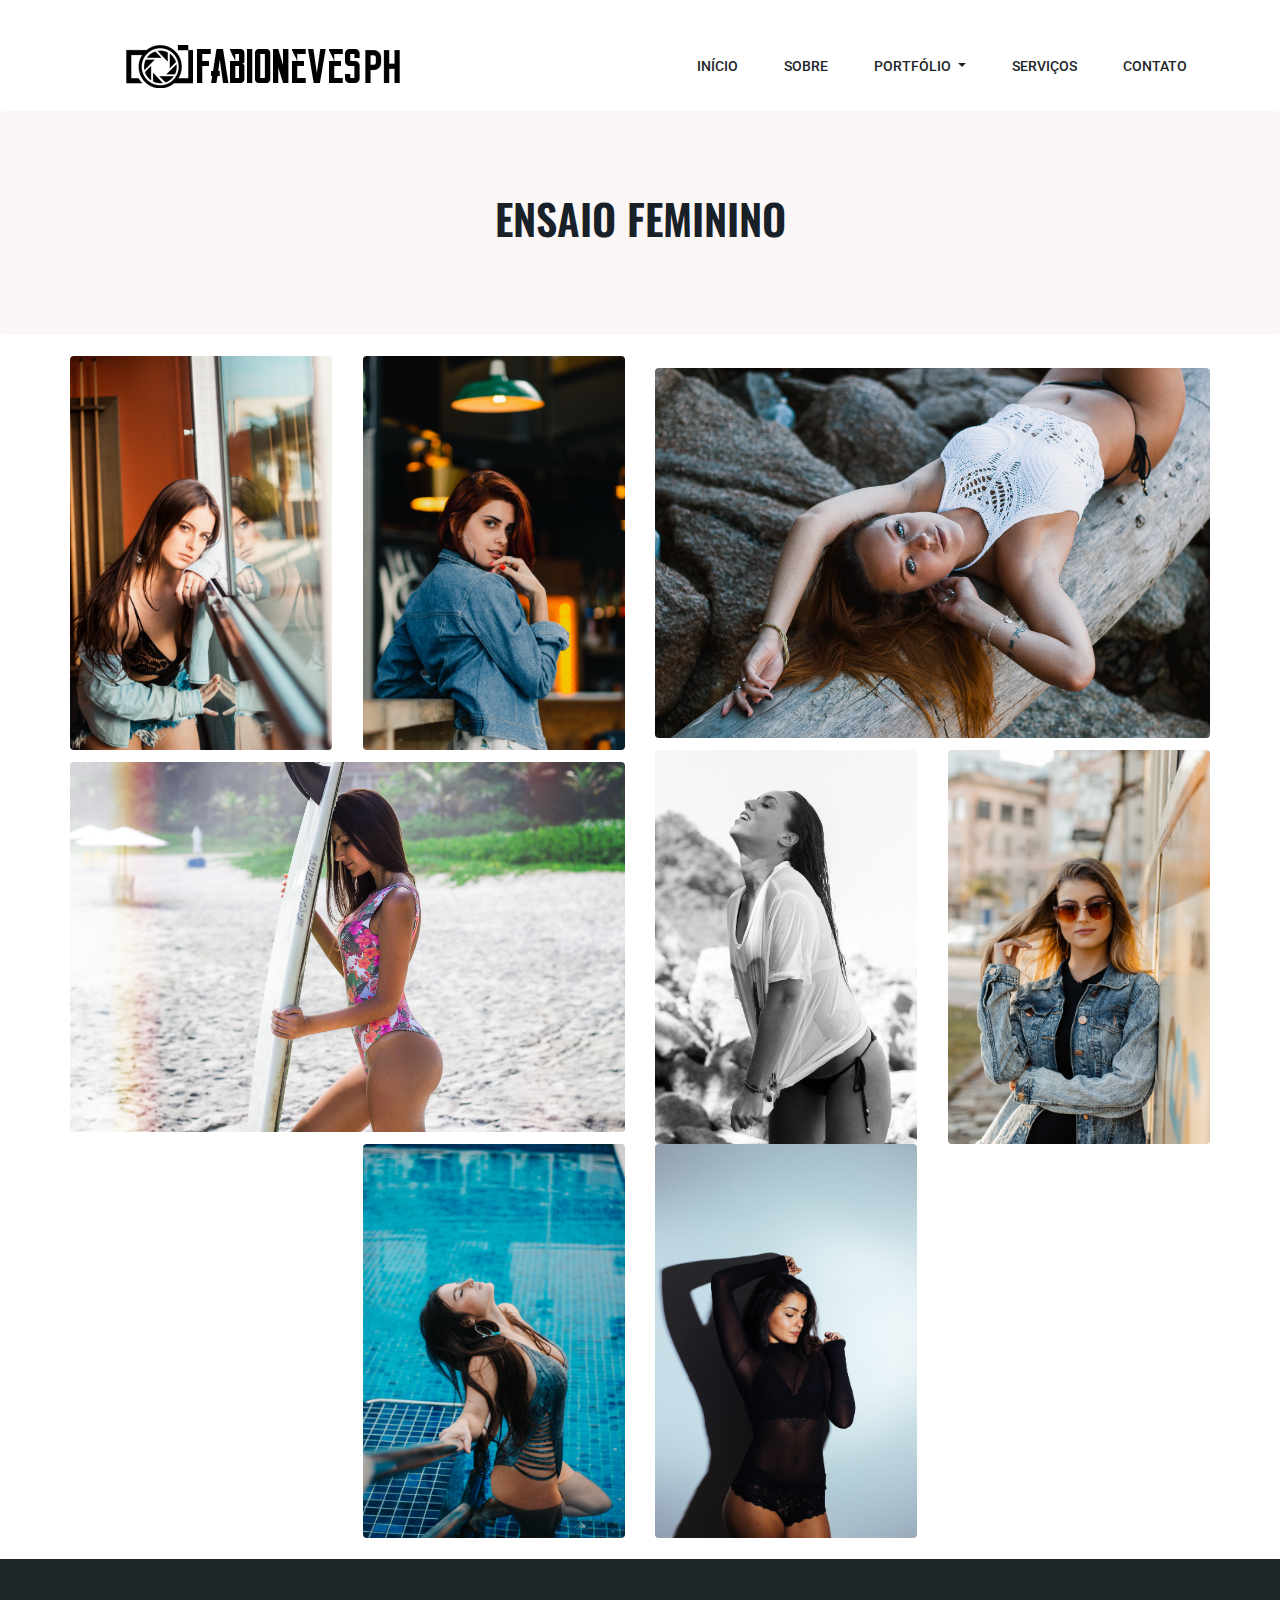
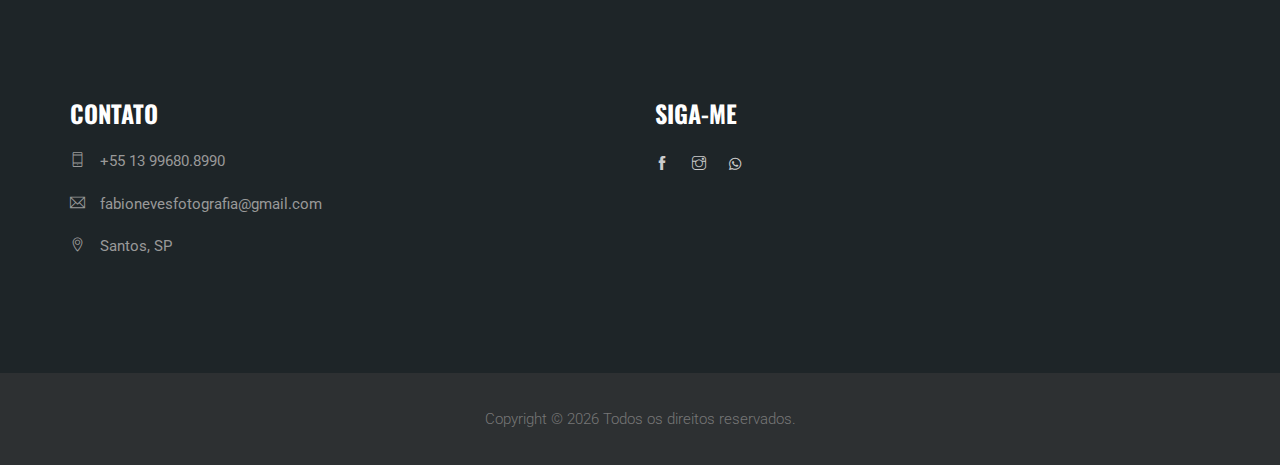
<file: feminino.html>
<!DOCTYPE html>
<html lang="pt-br" class="no-js">

<head>
	<meta charset="UTF-8" />
	<meta name="viewport" content="width=device-width, initial-scale=1, shrink-to-fit=no">
    <title>Fabio Neves Fotografia</title>
	<!-- Favicon -->
	<link rel="apple-touch-icon" sizes="57x57" href="img/favicon/apple-icon-57x57.png">
	<link rel="apple-touch-icon" sizes="60x60" href="img/favicon//apple-icon-60x60.png">
	<link rel="apple-touch-icon" sizes="72x72" href="img/favicon//apple-icon-72x72.png">
	<link rel="apple-touch-icon" sizes="76x76" href="img/favicon//apple-icon-76x76.png">
	<link rel="apple-touch-icon" sizes="114x114" href="img/favicon//apple-icon-114x114.png">
	<link rel="apple-touch-icon" sizes="120x120" href="img/favicon//apple-icon-120x120.png">
	<link rel="apple-touch-icon" sizes="144x144" href="img/favicon//apple-icon-144x144.png">
	<link rel="apple-touch-icon" sizes="152x152" href="img/favicon//apple-icon-152x152.png">
	<link rel="apple-touch-icon" sizes="180x180" href="img/favicon//apple-icon-180x180.png">
	<link rel="icon" type="image/png" sizes="192x192"  href="img/favicon//android-icon-192x192.png">
	<link rel="icon" type="image/png" sizes="32x32" href="img/favicon//favicon-32x32.png">
	<link rel="icon" type="image/png" sizes="96x96" href="img/favicon//favicon-96x96.png">
	<link rel="icon" type="image/png" sizes="16x16" href="img/favicon//favicon-16x16.png">
	<link rel="manifest" href="img/favicon//manifest.json">
	<meta name="msapplication-TileColor" content="#ffffff">
	<meta name="msapplication-TileImage" content="img/favicon//ms-icon-144x144.png">
	<meta name="theme-color" content="#ffffff">
	<!-- Bootstrap CSS -->
	<link rel="stylesheet" href="css/bootstrap.min.css">
	<!-- style CSS -->
	<link rel="stylesheet" href="css/style.css">
	 <!-- flaticon CSS -->
    <link rel="stylesheet" href="css/flaticon.css">
    <link rel="stylesheet" href="css/themify-icons.css">
    <link rel="stylesheet" href="css/swiper.min.css">
	<!-- font awesome CSS -->
    <link rel="stylesheet" href="css/all.css">
	<link rel='stylesheet' href='css/ekko-lightbox.css'>
</head>

<body>

	<a id="inicio">&nbsp;  </a>
    <!--::header part start::-->
    <header class="main_menu home_menu">
        <div class="container">
            <div class="row align-items-center">
                <div class="col-lg-12">
                    <nav class="navbar navbar-expand-lg navbar-light">
                        <a class="navbar-brand" href="index.html"> <img src="img/logo.png" alt="logo"> </a>
                        <button class="navbar-toggler" type="button" data-toggle="collapse"
                            data-target="#navbarSupportedContent" aria-controls="navbarSupportedContent"
                            aria-expanded="false" aria-label="Toggle navigation">
                            <span class="menu_icon"><i class="fas fa-bars"></i></span>
                        </button>

                        <div class="collapse navbar-collapse main-menu-item" id="navbarSupportedContent">
                            <ul class="navbar-nav">
                                <li class="nav-item">
                                    <a class="nav-link" href="index.html#inicio">Início</a>
                                </li>
                                <li class="nav-item">
                                    <a class="nav-link" href="index.html#sobre">Sobre</a>
                                </li>
								<li class="nav-item dropdown">
                                    <a class="nav-link dropdown-toggle" href="" id="navbarDropdownpro" role="button"
                                        data-toggle="dropdown" aria-haspopup="true" aria-expanded="false">
                                        Portfólio
                                    </a>
                                    <div class="dropdown-menu" aria-labelledby="navbarDropdownpro">
                                        <a class="dropdown-item" href="feminino.html">Ensaio Feminino</a>
                                        <a class="dropdown-item" href="fashion.html">Street Fashion</a>
                                    </div>
                                </li>
								 <li class="nav-item">
                                    <a class="nav-link" href="index.html#servicos">Serviços</a>
                                </li>
                                <li class="nav-item">
                                    <a class="nav-link" href="index.html#contato">Contato</a>
                                </li>
                            </ul>
                        </div>
                    </nav>
                </div>
            </div>
        </div>
    </header>
    <!-- Header part end-->
	
	    <!-- breadcrumb start-->
    <section class="breadcrumb breadcrumb_bg">
        <div class="container">
            <div class="row">
                <div class="col-lg-12">
                    <div class="breadcrumb_iner text-center">
                        <div class="breadcrumb_iner_item">
                            <h2>Ensaio Feminino</h2>
                        </div>
                    </div>
                </div>
            </div>
        </div>
    </section>
    <!-- breadcrumb start-->
	<br>
	<!-- container -->
	<!-- Galeria -->
	<div class="container">
	  <div class="row justify-content-center align-items-center">
		<a href="img/gallery/feminino/1.png" data-toggle="lightbox" data-gallery="gallery" class="col-md-3"><img src="img/gallery/feminino/1.png" class="img-fluid rounded"></a>
		<a href="img/gallery/feminino/2.png" data-toggle="lightbox" data-gallery="gallery" class="col-md-3"><img src="img/gallery/feminino/2.png" class="img-fluid rounded"></a>
		<a href="img/gallery/feminino/3.png" data-toggle="lightbox" data-gallery="gallery" class="col-md-6"><img src="img/gallery/feminino/3.png" class="img-fluid rounded"></a>
	  </div>
	  
	  <div class="row justify-content-center align-items-center">
	  <a href="img/gallery/feminino/6.png" data-toggle="lightbox" data-gallery="gallery" class="col-md-6"><img src="img/gallery/feminino/6.png" class="img-fluid rounded"></a>
	  <a href="img/gallery/feminino/4.png" data-toggle="lightbox" data-gallery="gallery" class="col-md-3"><img src="img/gallery/feminino/4.png" class="img-fluid rounded"></a>
	  <a href="img/gallery/feminino/5.png" data-toggle="lightbox" data-gallery="gallery" class="col-md-3"><img src="img/gallery/feminino/5.png" class="img-fluid rounded"></a>
	  </div>
	  
	  <div class="row justify-content-center align-items-center">
	  <a href="img/gallery/feminino/7.png" data-toggle="lightbox" data-gallery="gallery" class="col-md-3"><img src="img/gallery/feminino/7.png" class="img-fluid rounded"></a>
	  <a href="img/gallery/feminino/8.png" data-toggle="lightbox" data-gallery="gallery" class="col-md-3"><img src="img/gallery/feminino/8.png" class="img-fluid rounded"></a>
	  </div>
	</div>
	<!-- /container -->
	<br>
	    <!--::footer_part start::-->
    <footer class="footer-area">
        <div class="container">
            <div class="row justify-content-between">
                <div class="col-sm-12 col-lg-6">
                    <div class="single-footer-widget footer_icon">
                        <h4>Contato</h4>
                        <ul>
                            <li><a href="#"><i class="ti-mobile"></i>+55 13 99680.8990</a></li>
                            <li><a href="#"><i class="ti-email"></i>fabionevesfotografia@gmail.com</a></li>
                            <li><a href="#"><i class="ti-location-pin"></i>Santos, SP</a></li>
                        </ul>
                    </div>
                </div>
                <!--<div class="col-sm-12 col-lg-4">
                    <div class="single-footer-widget footer_3">
                        <h4>Instagram</h4>
                        <div class="footer_img">
                            <div class="single_footer_img">
                                <img src="img/footer_img/footer_img_1.png" alt="">
                                <i class="ti-instagram"></i>
                            </div>
                            <div class="single_footer_img">
                                <img src="img/footer_img/footer_img_2.png" alt="">
                                <i class="ti-instagram"></i>
                            </div>
                            <div class="single_footer_img">
                                <img src="img/footer_img/footer_img_3.png" alt="">
                                <i class="ti-instagram"></i>
                            </div>
                            <div class="single_footer_img">
                                <img src="img/footer_img/footer_img_4.png" alt="">
                                <i class="ti-instagram"></i>
                            </div>
                            <div class="single_footer_img">
                                <img src="img/footer_img/footer_img_5.png" alt="">
                                <i class="ti-instagram"></i>
                            </div>
                            <div class="single_footer_img">
                                <img src="img/footer_img/footer_img_6.png" alt="">
                                <i class="ti-instagram"></i>
                            </div>
                        </div>
                    </div>
                </div>-->
                <div class="col-sm-12 col-lg-6">
                    <div class="single-footer-widget footer_2">
                        <h4>SIGA-ME</h4>
                        <div class="social_icon">
                            <a href="https://fb.com/fabionevesfotografia" target="_blank"> <i class="ti-facebook"></i> </a>
                            <a href="https://instagram.com/fabionevesfotografia" target="_blank"> <i class="ti-instagram"></i> </a>
                            <a href="https://api.whatsapp.com/send?phone=5513996808990&text=Ol%C3%A1!%0A%0AGostaria%20de%20fazer%20um%20or%C3%A7amento%20para%20um%20ensaio%20fotogr%C3%A1fico.%0A%0A%3C3" target="_blank"> <i class="fab fa-whatsapp"></i> </a>
                        </div>
                    </div>
                </div>
            </div>
        </div>
        <div class="container-fluid">
            <div class="row justify-content-center">
                <div class="col-lg-12">
                    <div class="copyright_part_text text-center">
                        <p class="footer-text m-0">
Copyright &copy; <script>document.write(new Date().getFullYear());</script> Todos os direitos reservados.
<p>
                    </div>
                </div>
            </div>
        </div>
    </footer>
    <!--::footer_part end::-->
	
	<!-- jquery plugins here-->
    <script src="js/jquery-1.12.1.min.js"></script>
    <!-- popper js -->
    <script src="js/popper.min.js"></script>
    <!-- bootstrap js -->
    <script src="js/bootstrap.min.js"></script>
    <!-- easing js -->
    <script src="js/jquery.magnific-popup.js"></script>
    <!-- swiper js -->
    <script src="js/swiper.min.js"></script>
    <!-- swiper js -->
    <script src="js/jquery.filterizr.min.js"></script>
    <!-- particles js -->
    <script src="js/owl.carousel.min.js"></script>
    <script src="js/jquery.nice-select.min.js"></script>
    <!-- slick js -->
    <script src="js/slick.min.js"></script>
    <script src="js/swiper.min.js"></script>
    <script src="js/jquery.counterup.min.js"></script>
    <script src="js/waypoints.min.js"></script>
    <script src="js/contact.js"></script>
    <script src="js/jquery.ajaxchimp.min.js"></script>
    <script src="js/jquery.form.js"></script>
    <script src="js/jquery.validate.min.js"></script>
    <script src="js/mail-script.js"></script>
	<!-- Portfólio -->
	<script src="js/portfolio/modernizr-custom.js"></script>
	<script src='js/ekko-lightbox.min.js'></script>
	<script>
	$(document).on('click', '[data-toggle="lightbox"]', function(event) {
        event.preventDefault();
        $(this).ekkoLightbox({
            alwaysShowClose: true
        });
    })
	</script>
</body>

</html>
</file>
<file: css/flaticon.css>
/*
  	Flaticon icon font: Flaticon
  	Creation date: 18/06/2019 06:15
  	*/

@font-face {
  font-family: "Flaticon";
  src: url("../fonts/Flaticon.eot");
  src: url("../fonts/Flaticon.eot?#iefix") format("embedded-opentype"),
       url("../fonts/Flaticon.woff2") format("woff2"),
       url("../fonts/Flaticon.woff") format("woff"),
       url("../fonts/Flaticon.ttf") format("truetype"),
       url("../fonts/Flaticon.svg#Flaticon") format("svg");
  font-weight: normal; 
  font-style: normal;
}

@media screen and (-webkit-min-device-pixel-ratio:0) {
  @font-face {
    font-family: "Flaticon";
    src: url("./Flaticon.svg#Flaticon") format("svg");
  }
}

[class^="flaticon-"]:before, [class*=" flaticon-"]:before,
[class^="flaticon-"]:after, [class*=" flaticon-"]:after {   
  font-family: Flaticon;
font-style: normal;
}

.flaticon-bag:before { content: "\f100"; }
.flaticon-love-and-romance:before { content: "\f101"; }
.flaticon-leaf:before { content: "\f102"; }
</file>
<file: css/themify-icons.css>
@font-face {
	font-family: 'themify';
	src:url('../fonts/themify.eot?-fvbane');
	src:url('../fonts/themify.eot?#iefix-fvbane') format('embedded-opentype'),
		url('../fonts/themify.woff?-fvbane') format('woff'),
		url('../fonts/themify.ttf?-fvbane') format('truetype'),
		url('../fonts/themify.svg?-fvbane#themify') format('svg');
	font-weight: normal;
	font-style: normal;
}

[class^="ti-"], [class*=" ti-"] {
	font-family: 'themify';
	speak: none;
	font-style: normal;
	font-weight: normal;
	font-variant: normal;
	text-transform: none;
	line-height: 1;

	/* Better Font Rendering =========== */
	-webkit-font-smoothing: antialiased;
	-moz-osx-font-smoothing: grayscale;
}

.ti-wand:before {
	content: "\e600";
}
.ti-volume:before {
	content: "\e601";
}
.ti-user:before {
	content: "\e602";
}
.ti-unlock:before {
	content: "\e603";
}
.ti-unlink:before {
	content: "\e604";
}
.ti-trash:before {
	content: "\e605";
}
.ti-thought:before {
	content: "\e606";
}
.ti-target:before {
	content: "\e607";
}
.ti-tag:before {
	content: "\e608";
}
.ti-tablet:before {
	content: "\e609";
}
.ti-star:before {
	content: "\e60a";
}
.ti-spray:before {
	content: "\e60b";
}
.ti-signal:before {
	content: "\e60c";
}
.ti-shopping-cart:before {
	content: "\e60d";
}
.ti-shopping-cart-full:before {
	content: "\e60e";
}
.ti-settings:before {
	content: "\e60f";
}
.ti-search:before {
	content: "\e610";
}
.ti-zoom-in:before {
	content: "\e611";
}
.ti-zoom-out:before {
	content: "\e612";
}
.ti-cut:before {
	content: "\e613";
}
.ti-ruler:before {
	content: "\e614";
}
.ti-ruler-pencil:before {
	content: "\e615";
}
.ti-ruler-alt:before {
	content: "\e616";
}
.ti-bookmark:before {
	content: "\e617";
}
.ti-bookmark-alt:before {
	content: "\e618";
}
.ti-reload:before {
	content: "\e619";
}
.ti-plus:before {
	content: "\e61a";
}
.ti-pin:before {
	content: "\e61b";
}
.ti-pencil:before {
	content: "\e61c";
}
.ti-pencil-alt:before {
	content: "\e61d";
}
.ti-paint-roller:before {
	content: "\e61e";
}
.ti-paint-bucket:before {
	content: "\e61f";
}
.ti-na:before {
	content: "\e620";
}
.ti-mobile:before {
	content: "\e621";
}
.ti-minus:before {
	content: "\e622";
}
.ti-medall:before {
	content: "\e623";
}
.ti-medall-alt:before {
	content: "\e624";
}
.ti-marker:before {
	content: "\e625";
}
.ti-marker-alt:before {
	content: "\e626";
}
.ti-arrow-up:before {
	content: "\e627";
}
.ti-arrow-right:before {
	content: "\e628";
}
.ti-arrow-left:before {
	content: "\e629";
}
.ti-arrow-down:before {
	content: "\e62a";
}
.ti-lock:before {
	content: "\e62b";
}
.ti-location-arrow:before {
	content: "\e62c";
}
.ti-link:before {
	content: "\e62d";
}
.ti-layout:before {
	content: "\e62e";
}
.ti-layers:before {
	content: "\e62f";
}
.ti-layers-alt:before {
	content: "\e630";
}
.ti-key:before {
	content: "\e631";
}
.ti-import:before {
	content: "\e632";
}
.ti-image:before {
	content: "\e633";
}
.ti-heart:before {
	content: "\e634";
}
.ti-heart-broken:before {
	content: "\e635";
}
.ti-hand-stop:before {
	content: "\e636";
}
.ti-hand-open:before {
	content: "\e637";
}
.ti-hand-drag:before {
	content: "\e638";
}
.ti-folder:before {
	content: "\e639";
}
.ti-flag:before {
	content: "\e63a";
}
.ti-flag-alt:before {
	content: "\e63b";
}
.ti-flag-alt-2:before {
	content: "\e63c";
}
.ti-eye:before {
	content: "\e63d";
}
.ti-export:before {
	content: "\e63e";
}
.ti-exchange-vertical:before {
	content: "\e63f";
}
.ti-desktop:before {
	content: "\e640";
}
.ti-cup:before {
	content: "\e641";
}
.ti-crown:before {
	content: "\e642";
}
.ti-comments:before {
	content: "\e643";
}
.ti-comment:before {
	content: "\e644";
}
.ti-comment-alt:before {
	content: "\e645";
}
.ti-close:before {
	content: "\e646";
}
.ti-clip:before {
	content: "\e647";
}
.ti-angle-up:before {
	content: "\e648";
}
.ti-angle-right:before {
	content: "\e649";
}
.ti-angle-left:before {
	content: "\e64a";
}
.ti-angle-down:before {
	content: "\e64b";
}
.ti-check:before {
	content: "\e64c";
}
.ti-check-box:before {
	content: "\e64d";
}
.ti-camera:before {
	content: "\e64e";
}
.ti-announcement:before {
	content: "\e64f";
}
.ti-brush:before {
	content: "\e650";
}
.ti-briefcase:before {
	content: "\e651";
}
.ti-bolt:before {
	content: "\e652";
}
.ti-bolt-alt:before {
	content: "\e653";
}
.ti-blackboard:before {
	content: "\e654";
}
.ti-bag:before {
	content: "\e655";
}
.ti-move:before {
	content: "\e656";
}
.ti-arrows-vertical:before {
	content: "\e657";
}
.ti-arrows-horizontal:before {
	content: "\e658";
}
.ti-fullscreen:before {
	content: "\e659";
}
.ti-arrow-top-right:before {
	content: "\e65a";
}
.ti-arrow-top-left:before {
	content: "\e65b";
}
.ti-arrow-circle-up:before {
	content: "\e65c";
}
.ti-arrow-circle-right:before {
	content: "\e65d";
}
.ti-arrow-circle-left:before {
	content: "\e65e";
}
.ti-arrow-circle-down:before {
	content: "\e65f";
}
.ti-angle-double-up:before {
	content: "\e660";
}
.ti-angle-double-right:before {
	content: "\e661";
}
.ti-angle-double-left:before {
	content: "\e662";
}
.ti-angle-double-down:before {
	content: "\e663";
}
.ti-zip:before {
	content: "\e664";
}
.ti-world:before {
	content: "\e665";
}
.ti-wheelchair:before {
	content: "\e666";
}
.ti-view-list:before {
	content: "\e667";
}
.ti-view-list-alt:before {
	content: "\e668";
}
.ti-view-grid:before {
	content: "\e669";
}
.ti-uppercase:before {
	content: "\e66a";
}
.ti-upload:before {
	content: "\e66b";
}
.ti-underline:before {
	content: "\e66c";
}
.ti-truck:before {
	content: "\e66d";
}
.ti-timer:before {
	content: "\e66e";
}
.ti-ticket:before {
	content: "\e66f";
}
.ti-thumb-up:before {
	content: "\e670";
}
.ti-thumb-down:before {
	content: "\e671";
}
.ti-text:before {
	content: "\e672";
}
.ti-stats-up:before {
	content: "\e673";
}
.ti-stats-down:before {
	content: "\e674";
}
.ti-split-v:before {
	content: "\e675";
}
.ti-split-h:before {
	content: "\e676";
}
.ti-smallcap:before {
	content: "\e677";
}
.ti-shine:before {
	content: "\e678";
}
.ti-shift-right:before {
	content: "\e679";
}
.ti-shift-left:before {
	content: "\e67a";
}
.ti-shield:before {
	content: "\e67b";
}
.ti-notepad:before {
	content: "\e67c";
}
.ti-server:before {
	content: "\e67d";
}
.ti-quote-right:before {
	content: "\e67e";
}
.ti-quote-left:before {
	content: "\e67f";
}
.ti-pulse:before {
	content: "\e680";
}
.ti-printer:before {
	content: "\e681";
}
.ti-power-off:before {
	content: "\e682";
}
.ti-plug:before {
	content: "\e683";
}
.ti-pie-chart:before {
	content: "\e684";
}
.ti-paragraph:before {
	content: "\e685";
}
.ti-panel:before {
	content: "\e686";
}
.ti-package:before {
	content: "\e687";
}
.ti-music:before {
	content: "\e688";
}
.ti-music-alt:before {
	content: "\e689";
}
.ti-mouse:before {
	content: "\e68a";
}
.ti-mouse-alt:before {
	content: "\e68b";
}
.ti-money:before {
	content: "\e68c";
}
.ti-microphone:before {
	content: "\e68d";
}
.ti-menu:before {
	content: "\e68e";
}
.ti-menu-alt:before {
	content: "\e68f";
}
.ti-map:before {
	content: "\e690";
}
.ti-map-alt:before {
	content: "\e691";
}
.ti-loop:before {
	content: "\e692";
}
.ti-location-pin:before {
	content: "\e693";
}
.ti-list:before {
	content: "\e694";
}
.ti-light-bulb:before {
	content: "\e695";
}
.ti-Italic:before {
	content: "\e696";
}
.ti-info:before {
	content: "\e697";
}
.ti-infinite:before {
	content: "\e698";
}
.ti-id-badge:before {
	content: "\e699";
}
.ti-hummer:before {
	content: "\e69a";
}
.ti-home:before {
	content: "\e69b";
}
.ti-help:before {
	content: "\e69c";
}
.ti-headphone:before {
	content: "\e69d";
}
.ti-harddrives:before {
	content: "\e69e";
}
.ti-harddrive:before {
	content: "\e69f";
}
.ti-gift:before {
	content: "\e6a0";
}
.ti-game:before {
	content: "\e6a1";
}
.ti-filter:before {
	content: "\e6a2";
}
.ti-files:before {
	content: "\e6a3";
}
.ti-file:before {
	content: "\e6a4";
}
.ti-eraser:before {
	content: "\e6a5";
}
.ti-envelope:before {
	content: "\e6a6";
}
.ti-download:before {
	content: "\e6a7";
}
.ti-direction:before {
	content: "\e6a8";
}
.ti-direction-alt:before {
	content: "\e6a9";
}
.ti-dashboard:before {
	content: "\e6aa";
}
.ti-control-stop:before {
	content: "\e6ab";
}
.ti-control-shuffle:before {
	content: "\e6ac";
}
.ti-control-play:before {
	content: "\e6ad";
}
.ti-control-pause:before {
	content: "\e6ae";
}
.ti-control-forward:before {
	content: "\e6af";
}
.ti-control-backward:before {
	content: "\e6b0";
}
.ti-cloud:before {
	content: "\e6b1";
}
.ti-cloud-up:before {
	content: "\e6b2";
}
.ti-cloud-down:before {
	content: "\e6b3";
}
.ti-clipboard:before {
	content: "\e6b4";
}
.ti-car:before {
	content: "\e6b5";
}
.ti-calendar:before {
	content: "\e6b6";
}
.ti-book:before {
	content: "\e6b7";
}
.ti-bell:before {
	content: "\e6b8";
}
.ti-basketball:before {
	content: "\e6b9";
}
.ti-bar-chart:before {
	content: "\e6ba";
}
.ti-bar-chart-alt:before {
	content: "\e6bb";
}
.ti-back-right:before {
	content: "\e6bc";
}
.ti-back-left:before {
	content: "\e6bd";
}
.ti-arrows-corner:before {
	content: "\e6be";
}
.ti-archive:before {
	content: "\e6bf";
}
.ti-anchor:before {
	content: "\e6c0";
}
.ti-align-right:before {
	content: "\e6c1";
}
.ti-align-left:before {
	content: "\e6c2";
}
.ti-align-justify:before {
	content: "\e6c3";
}
.ti-align-center:before {
	content: "\e6c4";
}
.ti-alert:before {
	content: "\e6c5";
}
.ti-alarm-clock:before {
	content: "\e6c6";
}
.ti-agenda:before {
	content: "\e6c7";
}
.ti-write:before {
	content: "\e6c8";
}
.ti-window:before {
	content: "\e6c9";
}
.ti-widgetized:before {
	content: "\e6ca";
}
.ti-widget:before {
	content: "\e6cb";
}
.ti-widget-alt:before {
	content: "\e6cc";
}
.ti-wallet:before {
	content: "\e6cd";
}
.ti-video-clapper:before {
	content: "\e6ce";
}
.ti-video-camera:before {
	content: "\e6cf";
}
.ti-vector:before {
	content: "\e6d0";
}
.ti-themify-logo:before {
	content: "\e6d1";
}
.ti-themify-favicon:before {
	content: "\e6d2";
}
.ti-themify-favicon-alt:before {
	content: "\e6d3";
}
.ti-support:before {
	content: "\e6d4";
}
.ti-stamp:before {
	content: "\e6d5";
}
.ti-split-v-alt:before {
	content: "\e6d6";
}
.ti-slice:before {
	content: "\e6d7";
}
.ti-shortcode:before {
	content: "\e6d8";
}
.ti-shift-right-alt:before {
	content: "\e6d9";
}
.ti-shift-left-alt:before {
	content: "\e6da";
}
.ti-ruler-alt-2:before {
	content: "\e6db";
}
.ti-receipt:before {
	content: "\e6dc";
}
.ti-pin2:before {
	content: "\e6dd";
}
.ti-pin-alt:before {
	content: "\e6de";
}
.ti-pencil-alt2:before {
	content: "\e6df";
}
.ti-palette:before {
	content: "\e6e0";
}
.ti-more:before {
	content: "\e6e1";
}
.ti-more-alt:before {
	content: "\e6e2";
}
.ti-microphone-alt:before {
	content: "\e6e3";
}
.ti-magnet:before {
	content: "\e6e4";
}
.ti-line-double:before {
	content: "\e6e5";
}
.ti-line-dotted:before {
	content: "\e6e6";
}
.ti-line-dashed:before {
	content: "\e6e7";
}
.ti-layout-width-full:before {
	content: "\e6e8";
}
.ti-layout-width-default:before {
	content: "\e6e9";
}
.ti-layout-width-default-alt:before {
	content: "\e6ea";
}
.ti-layout-tab:before {
	content: "\e6eb";
}
.ti-layout-tab-window:before {
	content: "\e6ec";
}
.ti-layout-tab-v:before {
	content: "\e6ed";
}
.ti-layout-tab-min:before {
	content: "\e6ee";
}
.ti-layout-slider:before {
	content: "\e6ef";
}
.ti-layout-slider-alt:before {
	content: "\e6f0";
}
.ti-layout-sidebar-right:before {
	content: "\e6f1";
}
.ti-layout-sidebar-none:before {
	content: "\e6f2";
}
.ti-layout-sidebar-left:before {
	content: "\e6f3";
}
.ti-layout-placeholder:before {
	content: "\e6f4";
}
.ti-layout-menu:before {
	content: "\e6f5";
}
.ti-layout-menu-v:before {
	content: "\e6f6";
}
.ti-layout-menu-separated:before {
	content: "\e6f7";
}
.ti-layout-menu-full:before {
	content: "\e6f8";
}
.ti-layout-media-right-alt:before {
	content: "\e6f9";
}
.ti-layout-media-right:before {
	content: "\e6fa";
}
.ti-layout-media-overlay:before {
	content: "\e6fb";
}
.ti-layout-media-overlay-alt:before {
	content: "\e6fc";
}
.ti-layout-media-overlay-alt-2:before {
	content: "\e6fd";
}
.ti-layout-media-left-alt:before {
	content: "\e6fe";
}
.ti-layout-media-left:before {
	content: "\e6ff";
}
.ti-layout-media-center-alt:before {
	content: "\e700";
}
.ti-layout-media-center:before {
	content: "\e701";
}
.ti-layout-list-thumb:before {
	content: "\e702";
}
.ti-layout-list-thumb-alt:before {
	content: "\e703";
}
.ti-layout-list-post:before {
	content: "\e704";
}
.ti-layout-list-large-image:before {
	content: "\e705";
}
.ti-layout-line-solid:before {
	content: "\e706";
}
.ti-layout-grid4:before {
	content: "\e707";
}
.ti-layout-grid3:before {
	content: "\e708";
}
.ti-layout-grid2:before {
	content: "\e709";
}
.ti-layout-grid2-thumb:before {
	content: "\e70a";
}
.ti-layout-cta-right:before {
	content: "\e70b";
}
.ti-layout-cta-left:before {
	content: "\e70c";
}
.ti-layout-cta-center:before {
	content: "\e70d";
}
.ti-layout-cta-btn-right:before {
	content: "\e70e";
}
.ti-layout-cta-btn-left:before {
	content: "\e70f";
}
.ti-layout-column4:before {
	content: "\e710";
}
.ti-layout-column3:before {
	content: "\e711";
}
.ti-layout-column2:before {
	content: "\e712";
}
.ti-layout-accordion-separated:before {
	content: "\e713";
}
.ti-layout-accordion-merged:before {
	content: "\e714";
}
.ti-layout-accordion-list:before {
	content: "\e715";
}
.ti-ink-pen:before {
	content: "\e716";
}
.ti-info-alt:before {
	content: "\e717";
}
.ti-help-alt:before {
	content: "\e718";
}
.ti-headphone-alt:before {
	content: "\e719";
}
.ti-hand-point-up:before {
	content: "\e71a";
}
.ti-hand-point-right:before {
	content: "\e71b";
}
.ti-hand-point-left:before {
	content: "\e71c";
}
.ti-hand-point-down:before {
	content: "\e71d";
}
.ti-gallery:before {
	content: "\e71e";
}
.ti-face-smile:before {
	content: "\e71f";
}
.ti-face-sad:before {
	content: "\e720";
}
.ti-credit-card:before {
	content: "\e721";
}
.ti-control-skip-forward:before {
	content: "\e722";
}
.ti-control-skip-backward:before {
	content: "\e723";
}
.ti-control-record:before {
	content: "\e724";
}
.ti-control-eject:before {
	content: "\e725";
}
.ti-comments-smiley:before {
	content: "\e726";
}
.ti-brush-alt:before {
	content: "\e727";
}
.ti-youtube:before {
	content: "\e728";
}
.ti-vimeo:before {
	content: "\e729";
}
.ti-twitter:before {
	content: "\e72a";
}
.ti-time:before {
	content: "\e72b";
}
.ti-tumblr:before {
	content: "\e72c";
}
.ti-skype:before {
	content: "\e72d";
}
.ti-share:before {
	content: "\e72e";
}
.ti-share-alt:before {
	content: "\e72f";
}
.ti-rocket:before {
	content: "\e730";
}
.ti-pinterest:before {
	content: "\e731";
}
.ti-new-window:before {
	content: "\e732";
}
.ti-microsoft:before {
	content: "\e733";
}
.ti-list-ol:before {
	content: "\e734";
}
.ti-linkedin:before {
	content: "\e735";
}
.ti-layout-sidebar-2:before {
	content: "\e736";
}
.ti-layout-grid4-alt:before {
	content: "\e737";
}
.ti-layout-grid3-alt:before {
	content: "\e738";
}
.ti-layout-grid2-alt:before {
	content: "\e739";
}
.ti-layout-column4-alt:before {
	content: "\e73a";
}
.ti-layout-column3-alt:before {
	content: "\e73b";
}
.ti-layout-column2-alt:before {
	content: "\e73c";
}
.ti-instagram:before {
	content: "\e73d";
}
.ti-google:before {
	content: "\e73e";
}
.ti-github:before {
	content: "\e73f";
}
.ti-flickr:before {
	content: "\e740";
}
.ti-facebook:before {
	content: "\e741";
}
.ti-dropbox:before {
	content: "\e742";
}
.ti-dribbble:before {
	content: "\e743";
}
.ti-apple:before {
	content: "\e744";
}
.ti-android:before {
	content: "\e745";
}
.ti-save:before {
	content: "\e746";
}
.ti-save-alt:before {
	content: "\e747";
}
.ti-yahoo:before {
	content: "\e748";
}
.ti-wordpress:before {
	content: "\e749";
}
.ti-vimeo-alt:before {
	content: "\e74a";
}
.ti-twitter-alt:before {
	content: "\e74b";
}
.ti-tumblr-alt:before {
	content: "\e74c";
}
.ti-trello:before {
	content: "\e74d";
}
.ti-stack-overflow:before {
	content: "\e74e";
}
.ti-soundcloud:before {
	content: "\e74f";
}
.ti-sharethis:before {
	content: "\e750";
}
.ti-sharethis-alt:before {
	content: "\e751";
}
.ti-reddit:before {
	content: "\e752";
}
.ti-pinterest-alt:before {
	content: "\e753";
}
.ti-microsoft-alt:before {
	content: "\e754";
}
.ti-linux:before {
	content: "\e755";
}
.ti-jsfiddle:before {
	content: "\e756";
}
.ti-joomla:before {
	content: "\e757";
}
.ti-html5:before {
	content: "\e758";
}
.ti-flickr-alt:before {
	content: "\e759";
}
.ti-email:before {
	content: "\e75a";
}
.ti-drupal:before {
	content: "\e75b";
}
.ti-dropbox-alt:before {
	content: "\e75c";
}
.ti-css3:before {
	content: "\e75d";
}
.ti-rss:before {
	content: "\e75e";
}
.ti-rss-alt:before {
	content: "\e75f";
}
</file>
<file: css/style.css>
/**************** extend css start ****************/
/**************** extend css start ****************/
/**************** common css start ****************/
@import url("https://fonts.googleapis.com/css?family=Oswald:400,500,600,700|Roboto:400,500,700&display=swap");
/* line 3, ../../01 cl html template/187 Shotgear Photography/187 Shotgear Photography Html/sass/_common.scss */

body {
  font-family: "Roboto", sans-serif;
  padding: 0;
  margin: 0;
  font-size: 14px;
}

/* line 9, ../../01 cl html template/187 Shotgear Photography/187 Shotgear Photography Html/sass/_common.scss */
.message_submit_form:focus {
  outline: none;
}

/* line 12, ../../01 cl html template/187 Shotgear Photography/187 Shotgear Photography Html/sass/_common.scss */
input:hover, input:focus, .form-control:focus {
  outline: none !important;
  box-shadow: 0 0 0 0.2rem transparent;
  border: 1px solid #ff005e;
}

/* line 18, ../../01 cl html template/187 Shotgear Photography/187 Shotgear Photography Html/sass/_common.scss */
.gray_bg {
  background-color: #f7f7f7;
}

/* line 21, ../../01 cl html template/187 Shotgear Photography/187 Shotgear Photography Html/sass/_common.scss */
.section_padding {
  padding: 140px 0px;
}

@media only screen and (min-width: 992px) and (max-width: 1200px) {
  /* line 21, ../../01 cl html template/187 Shotgear Photography/187 Shotgear Photography Html/sass/_common.scss */
  .section_padding {
    padding: 100px 0px;
  }
}

@media only screen and (min-width: 768px) and (max-width: 991px) {
  /* line 21, ../../01 cl html template/187 Shotgear Photography/187 Shotgear Photography Html/sass/_common.scss */
  .section_padding {
    padding: 70px 0px;
  }
}

@media (max-width: 576px) {
  /* line 21, ../../01 cl html template/187 Shotgear Photography/187 Shotgear Photography Html/sass/_common.scss */
  .section_padding {
    padding: 70px 0px;
  }
}

@media only screen and (min-width: 576px) and (max-width: 767px) {
  /* line 21, ../../01 cl html template/187 Shotgear Photography/187 Shotgear Photography Html/sass/_common.scss */
  .section_padding {
    padding: 70px 0px;
  }
}

/* line 36, ../../01 cl html template/187 Shotgear Photography/187 Shotgear Photography Html/sass/_common.scss */
.single_padding_top {
  padding-top: 140px !important;
}

@media only screen and (min-width: 992px) and (max-width: 1200px) {
  /* line 36, ../../01 cl html template/187 Shotgear Photography/187 Shotgear Photography Html/sass/_common.scss */
  .single_padding_top {
    padding-top: 70px !important;
  }
}

@media only screen and (min-width: 768px) and (max-width: 991px) {
  /* line 36, ../../01 cl html template/187 Shotgear Photography/187 Shotgear Photography Html/sass/_common.scss */
  .single_padding_top {
    padding-top: 70px !important;
  }
}

@media (max-width: 576px) {
  /* line 36, ../../01 cl html template/187 Shotgear Photography/187 Shotgear Photography Html/sass/_common.scss */
  .single_padding_top {
    padding-top: 70px !important;
  }
}

@media only screen and (min-width: 576px) and (max-width: 767px) {
  /* line 36, ../../01 cl html template/187 Shotgear Photography/187 Shotgear Photography Html/sass/_common.scss */
  .single_padding_top {
    padding-top: 100px !important;
  }
}

/* line 51, ../../01 cl html template/187 Shotgear Photography/187 Shotgear Photography Html/sass/_common.scss */
.padding_top {
  padding-top: 140px;
}

@media only screen and (min-width: 992px) and (max-width: 1200px) {
  /* line 51, ../../01 cl html template/187 Shotgear Photography/187 Shotgear Photography Html/sass/_common.scss */
  .padding_top {
    padding-top: 100px;
  }
}

@media only screen and (min-width: 768px) and (max-width: 991px) {
  /* line 51, ../../01 cl html template/187 Shotgear Photography/187 Shotgear Photography Html/sass/_common.scss */
  .padding_top {
    padding-top: 70px;
  }
}

@media (max-width: 576px) {
  /* line 51, ../../01 cl html template/187 Shotgear Photography/187 Shotgear Photography Html/sass/_common.scss */
  .padding_top {
    padding-top: 70px;
  }
}

@media only screen and (min-width: 576px) and (max-width: 767px) {
  /* line 51, ../../01 cl html template/187 Shotgear Photography/187 Shotgear Photography Html/sass/_common.scss */
  .padding_top {
    padding-top: 70px;
  }
}

/* line 66, ../../01 cl html template/187 Shotgear Photography/187 Shotgear Photography Html/sass/_common.scss */
.padding_bottom {
  padding-bottom: 140px;
}

@media only screen and (min-width: 992px) and (max-width: 1200px) {
  /* line 66, ../../01 cl html template/187 Shotgear Photography/187 Shotgear Photography Html/sass/_common.scss */
  .padding_bottom {
    padding-bottom: 100px;
  }
}

@media only screen and (min-width: 768px) and (max-width: 991px) {
  /* line 66, ../../01 cl html template/187 Shotgear Photography/187 Shotgear Photography Html/sass/_common.scss */
  .padding_bottom {
    padding-bottom: 70px;
  }
}

@media (max-width: 576px) {
  /* line 66, ../../01 cl html template/187 Shotgear Photography/187 Shotgear Photography Html/sass/_common.scss */
  .padding_bottom {
    padding-bottom: 70px;
  }
}

@media only screen and (min-width: 576px) and (max-width: 767px) {
  /* line 66, ../../01 cl html template/187 Shotgear Photography/187 Shotgear Photography Html/sass/_common.scss */
  .padding_bottom {
    padding-bottom: 70px;
  }
}

/* line 81, ../../01 cl html template/187 Shotgear Photography/187 Shotgear Photography Html/sass/_common.scss */
a {
  text-decoration: none;
  -webkit-transition: 0.5s;
  transition: 0.5s;
}

/* line 84, ../../01 cl html template/187 Shotgear Photography/187 Shotgear Photography Html/sass/_common.scss */
a:hover {
  outline: none;
  text-decoration: none;
}

/* line 90, ../../01 cl html template/187 Shotgear Photography/187 Shotgear Photography Html/sass/_common.scss */
h1, h2, h3, h4, h5, h6 {
  color: #182028;
  font-family: "Oswald", sans-serif;
}

/* line 94, ../../01 cl html template/187 Shotgear Photography/187 Shotgear Photography Html/sass/_common.scss */
p {
  font-family: "Roboto", sans-serif;
  line-height: 28px;
  font-size: 15px;
  margin-bottom: 0px;
  color: #888888;
  font-weight: 300;
}

/* line 102, ../../01 cl html template/187 Shotgear Photography/187 Shotgear Photography Html/sass/_common.scss */
h2 {
  font-size: 44px;
  line-height: 28px;
  color: #182028;
  font-weight: 600;
  line-height: 1.222;
}

@media (max-width: 576px) {
  /* line 102, ../../01 cl html template/187 Shotgear Photography/187 Shotgear Photography Html/sass/_common.scss */
  h2 {
    font-size: 22px;
    line-height: 25px;
  }
}

@media only screen and (min-width: 576px) and (max-width: 767px) {
  /* line 102, ../../01 cl html template/187 Shotgear Photography/187 Shotgear Photography Html/sass/_common.scss */
  h2 {
    font-size: 24px;
    line-height: 25px;
  }
}

/* line 119, ../../01 cl html template/187 Shotgear Photography/187 Shotgear Photography Html/sass/_common.scss */
h3 {
  font-size: 24px;
  line-height: 25px;
}

@media (max-width: 576px) {
  /* line 119, ../../01 cl html template/187 Shotgear Photography/187 Shotgear Photography Html/sass/_common.scss */
  h3 {
    font-size: 20px;
  }
}

/* line 128, ../../01 cl html template/187 Shotgear Photography/187 Shotgear Photography Html/sass/_common.scss */
h5 {
  font-size: 18px;
  line-height: 22px;
}

/* line 133, ../../01 cl html template/187 Shotgear Photography/187 Shotgear Photography Html/sass/_common.scss */
img {
  max-width: 100%;
}

/* line 136, ../../01 cl html template/187 Shotgear Photography/187 Shotgear Photography Html/sass/_common.scss */
a:focus, .button:focus, button:focus, .btn:focus {
  text-decoration: none;
  outline: none;
  box-shadow: none;
  -webkit-transition: 1s;
  transition: 1s;
}

/* line 143, ../../01 cl html template/187 Shotgear Photography/187 Shotgear Photography Html/sass/_common.scss */
.section_tittle {
  margin-bottom: 80px;
}

@media (max-width: 991px) {
  /* line 143, ../../01 cl html template/187 Shotgear Photography/187 Shotgear Photography Html/sass/_common.scss */
  .section_tittle {
    margin-bottom: 40px;
  }
}

@media only screen and (min-width: 992px) and (max-width: 1200px) {
  /* line 143, ../../01 cl html template/187 Shotgear Photography/187 Shotgear Photography Html/sass/_common.scss */
  .section_tittle {
    margin-bottom: 40px;
  }
}

/* line 151, ../../01 cl html template/187 Shotgear Photography/187 Shotgear Photography Html/sass/_common.scss */
.section_tittle h2 {
  font-size: 60px;
  color: #2d2d2d;
  line-height: 54px;
  font-weight: 600;
  position: relative;
  text-transform: uppercase;
}

@media (max-width: 991px) {
  /* line 151, ../../01 cl html template/187 Shotgear Photography/187 Shotgear Photography Html/sass/_common.scss */
  .section_tittle h2 {
    font-size: 30px;
  }
}

@media only screen and (min-width: 992px) and (max-width: 1200px) {
  /* line 151, ../../01 cl html template/187 Shotgear Photography/187 Shotgear Photography Html/sass/_common.scss */
  .section_tittle h2 {
    font-size: 45px;
  }
}

/* line 166, ../../01 cl html template/187 Shotgear Photography/187 Shotgear Photography Html/sass/_common.scss */
.section_tittle p {
  color: #1e2528;
  text-transform: capitalize;
  line-height: 27px;
  font-size: 16px;
  font-family: "Roboto", sans-serif;
  text-transform: uppercase;
  margin-bottom: 20px;
}

@media (max-width: 991px) {
  /* line 166, ../../01 cl html template/187 Shotgear Photography/187 Shotgear Photography Html/sass/_common.scss */
  .section_tittle p {
    margin-bottom: 0;
  }
}

@media only screen and (min-width: 992px) and (max-width: 1200px) {
  /* line 166, ../../01 cl html template/187 Shotgear Photography/187 Shotgear Photography Html/sass/_common.scss */
  .section_tittle p {
    margin-bottom: 10px;
  }
}

/* line 182, ../../01 cl html template/187 Shotgear Photography/187 Shotgear Photography Html/sass/_common.scss */
ul {
  list-style: none;
  margin: 0;
  padding: 0;
}

/* line 187, ../../01 cl html template/187 Shotgear Photography/187 Shotgear Photography Html/sass/_common.scss */
.mb_110 {
  margin-bottom: 110px;
}

@media (max-width: 576px) {
  /* line 187, ../../01 cl html template/187 Shotgear Photography/187 Shotgear Photography Html/sass/_common.scss */
  .mb_110 {
    margin-bottom: 220px;
  }
}

/* line 194, ../../01 cl html template/187 Shotgear Photography/187 Shotgear Photography Html/sass/_common.scss */
.mt_130 {
  margin-top: 130px;
}

@media (max-width: 576px) {
  /* line 194, ../../01 cl html template/187 Shotgear Photography/187 Shotgear Photography Html/sass/_common.scss */
  .mt_130 {
    margin-top: 70px;
  }
}

@media only screen and (min-width: 576px) and (max-width: 767px) {
  /* line 194, ../../01 cl html template/187 Shotgear Photography/187 Shotgear Photography Html/sass/_common.scss */
  .mt_130 {
    margin-top: 70px;
  }
}

@media only screen and (min-width: 768px) and (max-width: 991px) {
  /* line 194, ../../01 cl html template/187 Shotgear Photography/187 Shotgear Photography Html/sass/_common.scss */
  .mt_130 {
    margin-top: 70px;
  }
}

@media only screen and (min-width: 992px) and (max-width: 1200px) {
  /* line 194, ../../01 cl html template/187 Shotgear Photography/187 Shotgear Photography Html/sass/_common.scss */
  .mt_130 {
    margin-top: 70px;
  }
}

/* line 209, ../../01 cl html template/187 Shotgear Photography/187 Shotgear Photography Html/sass/_common.scss */
.mb_130 {
  margin-bottom: 140px;
}

@media (max-width: 991px) {
  /* line 209, ../../01 cl html template/187 Shotgear Photography/187 Shotgear Photography Html/sass/_common.scss */
  .mb_130 {
    margin-bottom: 70px;
  }
}

@media only screen and (min-width: 992px) and (max-width: 1200px) {
  /* line 209, ../../01 cl html template/187 Shotgear Photography/187 Shotgear Photography Html/sass/_common.scss */
  .mb_130 {
    margin-bottom: 100px;
  }
}

/* line 218, ../../01 cl html template/187 Shotgear Photography/187 Shotgear Photography Html/sass/_common.scss */
.padding_less_40 {
  margin-bottom: -50px;
}

/* line 221, ../../01 cl html template/187 Shotgear Photography/187 Shotgear Photography Html/sass/_common.scss */
.z_index {
  z-index: 9 !important;
  position: relative;
}

@media only screen and (min-width: 1200px) and (max-width: 3640px) {
  /* line 227, ../../01 cl html template/187 Shotgear Photography/187 Shotgear Photography Html/sass/_common.scss */
  .container {
    max-width: 1170px;
  }
}

@media (max-width: 1200px) {
  /* line 232, ../../01 cl html template/187 Shotgear Photography/187 Shotgear Photography Html/sass/_common.scss */
  [class*="hero-ani-"] {
    display: none !important;
  }
}

/* line 236, ../../01 cl html template/187 Shotgear Photography/187 Shotgear Photography Html/sass/_common.scss */
.custom-animation1 {
  backface-visibility: hidden;
  animation: jumping 9s ease-in-out 2s infinite alternate;
  animation-delay: 1s;
  transition: all .9s ease 5s;
  user-select: none;
}

/* line 244, ../../01 cl html template/187 Shotgear Photography/187 Shotgear Photography Html/sass/_common.scss */
.custom-animation2 {
  backface-visibility: hidden;
  animation: jumping2 9s ease-in-out 2s infinite alternate;
  animation-delay: 1s;
  transition: all 1s ease 3s;
  user-select: none;
}

/* line 252, ../../01 cl html template/187 Shotgear Photography/187 Shotgear Photography Html/sass/_common.scss */
.custom-animation3 {
  backface-visibility: hidden;
  animation: jumping3 9s ease-in-out 2s infinite alternate;
  animation-delay: 1s;
  transition: all 7s ease 2s;
  user-select: none;
}

/* line 260, ../../01 cl html template/187 Shotgear Photography/187 Shotgear Photography Html/sass/_common.scss */
.custom-animation4 {
  backface-visibility: hidden;
  animation: jumping4 9s ease-in-out 2s infinite alternate;
  animation-delay: 1s;
  transition: all 8s ease 4s;
  user-select: none;
}

/* line 268, ../../01 cl html template/187 Shotgear Photography/187 Shotgear Photography Html/sass/_common.scss */
.custom-animation5 {
  backface-visibility: hidden;
  animation: jumping5 9s ease-in-out 2s infinite alternate;
  animation-delay: 1s;
  transition: all 8s ease 4s;
  user-select: none;
}

/* line 276, ../../01 cl html template/187 Shotgear Photography/187 Shotgear Photography Html/sass/_common.scss */
.custom-animation6 {
  backface-visibility: hidden;
  animation: jumping6 9s ease-in-out 2s infinite alternate;
  animation-delay: 1s;
  transition: all 8s ease 4s;
  user-select: none;
}

@keyframes jumping {
  0% {
    transform: translateY(0px) translateX(0) rotate(0) scale(1);
    opacity: .8;
  }
  25% {
    transform: translateY(-10px) translateX(-10px) rotate(20deg) scale(0.8);
    opacity: .9;
  }
  50% {
    transform: translateY(-15px) translateX(-15px) rotate(10deg) scale(0.9);
    opacity: .8;
  }
  75% {
    transform: translateY(-20px) translateX(-20px) rotate(20deg) scale(0.75);
    opacity: .6;
  }
  85% {
    transform: translateY(-25px) translateX(-25px) rotate(20deg) scale(0.9);
    opacity: .7;
  }
  100% {
    transform: translateY(-15px) translateX(-15px) rotate(0) scale(0.95);
    opacity: .85;
  }
}

@keyframes jumping2 {
  0% {
    transform: translateY(0px) translateX(0) rotate(0) scale(1);
    opacity: .5;
  }
  25% {
    transform: translateY(-30px) translateX(10px) rotate(20deg) scale(0.8);
    opacity: .8;
  }
  50% {
    transform: translateY(15px) translateX(-15px) rotate(10deg) scale(0.7);
    opacity: .8;
  }
  75% {
    transform: translateY(30px) translateX(20px) rotate(90deg) scale(0.75);
    opacity: .7;
  }
  100% {
    transform: translateY(-15px) translateX(15px) rotate(0) scale(0.75);
    opacity: .9;
  }
}

@keyframes jumping3 {
  0% {
    transform: translateY(10px) translateX(0) rotate(0) scale(1);
    opacity: .9;
  }
  20% {
    transform: translateY(20px) translateX(10px) rotate(-20deg) scale(0.8);
    opacity: .8;
  }
  40% {
    transform: translateY(15px) translateX(-15px) rotate(10deg) scale(0.75);
    opacity: .8;
  }
  40% {
    transform: translateY(-15px) translateX(-25px) rotate(10deg) scale(0.5);
    opacity: 1;
  }
  80% {
    transform: translateY(-30px) translateX(20px) rotate(-20deg) scale(0.75);
    opacity: .6;
  }
  100% {
    transform: translateY(15px) translateX(15px) rotate(0) scale(0.95);
    opacity: .7;
  }
}

@keyframes jumping4 {
  0% {
    transform: translateY(-30px) translateX(40px) rotate(0) scale(1.2);
    opacity: .7;
  }
  25% {
    transform: translateY(-20px) translateX(0px) rotate(50deg) scale(0.6);
    opacity: .8;
  }
  50% {
    transform: translateY(15px) translateX(-55px) rotate(20deg) scale(0.5);
    opacity: .9;
  }
  75% {
    transform: translateY(30px) translateX(30px) rotate(50deg) scale(0.75);
    opacity: .7;
  }
  100% {
    transform: translateY(-15px) translateX(5px) rotate(0) scale(0.5);
    opacity: .9;
  }
}

@keyframes jumping5 {
  0% {
    transform: rotate(180deg);
    display: block;
  }
  100% {
    transform: rotate(30deg);
    display: block;
  }
}

@keyframes jumping6 {
  0% {
    transform: rotate(180deg) translate(-50px, 20px);
    display: block;
  }
  100% {
    transform: rotate(30deg) translate(0px, 0px);
    display: block;
  }
}

/**************** common css end ****************/
/* Main Button Area css
============================================================================================ */
/* line 3, ../../01 cl html template/187 Shotgear Photography/187 Shotgear Photography Html/sass/_button.scss */
.submit_btn {
  width: auto;
  display: inline-block;
  background: #fff;
  padding: 0px 50px;
  color: #fff;
  font-size: 13px;
  font-weight: 500;
  line-height: 50px;
  border-radius: 5px;
  outline: none !important;
  box-shadow: none !important;
  text-align: center;
  border: 1px solid #edeff2;
  cursor: pointer;
  -webkit-transition: 0.5s;
  transition: 0.5s;
}

/* line 19, ../../01 cl html template/187 Shotgear Photography/187 Shotgear Photography Html/sass/_button.scss */
.submit_btn:hover {
  background: transparent;
}

/* line 24, ../../01 cl html template/187 Shotgear Photography/187 Shotgear Photography Html/sass/_button.scss */
.btn_1 {
  display: inline-block;
  background-color: transparent;
  font-size: 14px;
  font-family: "Oswald", sans-serif;
  font-weight: 500;
  color: #fff;
  text-transform: uppercase;
  position: relative;
  z-index: 1;
  letter-spacing: 2px;
}

/* line 35, ../../01 cl html template/187 Shotgear Photography/187 Shotgear Photography Html/sass/_button.scss */
.btn_1:after {
  position: absolute;
  content: "";
  left: -50px;
  top: 11px;
  width: 40px;
  height: 1px;
  background-color: #fff;
}

/* line 44, ../../01 cl html template/187 Shotgear Photography/187 Shotgear Photography Html/sass/_button.scss */
.btn_1:before {
  position: absolute;
  content: "";
  right: -50px;
  top: 11px;
  width: 40px;
  height: 1px;
  background-color: #fff;
}

/* line 53, ../../01 cl html template/187 Shotgear Photography/187 Shotgear Photography Html/sass/_button.scss */
.btn_1:hover {
  color: #ff005e !important;
}

/* line 55, ../../01 cl html template/187 Shotgear Photography/187 Shotgear Photography Html/sass/_button.scss */
.btn_1:hover:after {
  background-color: #ff005e;
}

/* line 58, ../../01 cl html template/187 Shotgear Photography/187 Shotgear Photography Html/sass/_button.scss */
.btn_1:hover:before {
  background-color: #ff005e;
}

/* line 64, ../../01 cl html template/187 Shotgear Photography/187 Shotgear Photography Html/sass/_button.scss */
.btn_2 {
  display: inline-block;
  padding: 12px 44px;
  border-radius: 50px;
  background-color: #182028;
  font-size: 15px;
  font-family: "Oswald", sans-serif;
  font-weight: 500;
  color: #999999;
  -webkit-transition: 0.5s;
  transition: 0.5s;
  text-transform: uppercase;
  border: 2px solid #182028;
}

/* line 76, ../../01 cl html template/187 Shotgear Photography/187 Shotgear Photography Html/sass/_button.scss */
.btn_2:hover {
  color: #fff !important;
  background-color: #ff005e;
  border: 2px solid #ff005e;
}

@media (max-width: 576px) {
  /* line 64, ../../01 cl html template/187 Shotgear Photography/187 Shotgear Photography Html/sass/_button.scss */
  .btn_2 {
    padding: 10px 30px;
    margin-top: 20px;
  }
}

@media only screen and (min-width: 576px) and (max-width: 767px) {
  /* line 64, ../../01 cl html template/187 Shotgear Photography/187 Shotgear Photography Html/sass/_button.scss */
  .btn_2 {
    padding: 10px 30px;
    margin-top: 20px;
  }
}

@media only screen and (min-width: 768px) and (max-width: 991px) {
  /* line 64, ../../01 cl html template/187 Shotgear Photography/187 Shotgear Photography Html/sass/_button.scss */
  .btn_2 {
    padding: 10px 30px;
    margin-top: 25px;
  }
}

/* line 97, ../../01 cl html template/187 Shotgear Photography/187 Shotgear Photography Html/sass/_button.scss */
.btn_4 {
  color: #ff005e;
  font-size: 15px;
  font-weight: 700;
  margin-top: 53px;
  display: inline-block;
}

@media (max-width: 991px) {
  /* line 97, ../../01 cl html template/187 Shotgear Photography/187 Shotgear Photography Html/sass/_button.scss */
  .btn_4 {
    margin-top: 30px;
  }
}

/* line 109, ../../01 cl html template/187 Shotgear Photography/187 Shotgear Photography Html/sass/_button.scss */
.btn_4 img {
  width: 20px;
  margin-left: 15px;
}

/*=================== custom button rule start ====================*/
/* line 117, ../../01 cl html template/187 Shotgear Photography/187 Shotgear Photography Html/sass/_button.scss */
.button {
  display: inline-block;
  font-size: 15px;
  font-weight: 500;
  border-radius: 4px;
  color: #fff;
  text-transform: uppercase;
  background-color: #ff005e;
  border: 2px solid #ff005e !important;
  cursor: pointer;
  -webkit-transition: 0.5s;
  transition: 0.5s;
}

@media (max-width: 767px) {
  /* line 117, ../../01 cl html template/187 Shotgear Photography/187 Shotgear Photography Html/sass/_button.scss */
  .button {
    font-size: 13px;
    padding: 9px 24px;
  }
}

/* line 134, ../../01 cl html template/187 Shotgear Photography/187 Shotgear Photography Html/sass/_button.scss */
.button:hover {
  color: #fff;
}

/* line 139, ../../01 cl html template/187 Shotgear Photography/187 Shotgear Photography Html/sass/_button.scss */
.button-link {
  letter-spacing: 0;
  color: #3b1d82;
  border: 0;
  padding: 0;
}

/* line 145, ../../01 cl html template/187 Shotgear Photography/187 Shotgear Photography Html/sass/_button.scss */
.button-link:hover {
  background: transparent;
  color: #3b1d82;
}

/* line 151, ../../01 cl html template/187 Shotgear Photography/187 Shotgear Photography Html/sass/_button.scss */
.button-header {
  color: #fff;
  border-color: #edeff2;
}

/* line 155, ../../01 cl html template/187 Shotgear Photography/187 Shotgear Photography Html/sass/_button.scss */
.button-header:hover {
  background: #b8024c;
  color: #fff;
}

/* End Main Button Area css
============================================================================================ */
/* Start Blog Area css
============================================================================================ */
/* line 5, ../../01 cl html template/187 Shotgear Photography/187 Shotgear Photography Html/sass/_blog.scss */
.latest-blog-area .area-heading {
  margin-bottom: 70px;
}

/* line 10, ../../01 cl html template/187 Shotgear Photography/187 Shotgear Photography Html/sass/_blog.scss */
.blog_area a {
  color: #666666 !important;
  text-decoration: none;
  -webkit-transition: 0.5s;
  transition: 0.5s;
}

/* line 14, ../../01 cl html template/187 Shotgear Photography/187 Shotgear Photography Html/sass/_blog.scss */
.blog_area a:hover, .blog_area a :hover {
  color: #ff005e;
}

/* line 20, ../../01 cl html template/187 Shotgear Photography/187 Shotgear Photography Html/sass/_blog.scss */
.single-blog {
  overflow: hidden;
  margin-bottom: 30px;
}

/* line 24, ../../01 cl html template/187 Shotgear Photography/187 Shotgear Photography Html/sass/_blog.scss */
.single-blog:hover {
  box-shadow: 0px 10px 20px 0px rgba(42, 34, 123, 0.1);
}

/* line 28, ../../01 cl html template/187 Shotgear Photography/187 Shotgear Photography Html/sass/_blog.scss */
.single-blog .thumb {
  overflow: hidden;
  position: relative;
}

/* line 32, ../../01 cl html template/187 Shotgear Photography/187 Shotgear Photography Html/sass/_blog.scss */
.single-blog .thumb:after {
  content: '';
  position: absolute;
  left: 0;
  top: 0;
  width: 100%;
  height: 100%;
  background: #000;
  opacity: 0;
  -webkit-transition: 0.5s;
  transition: 0.5s;
}

/* line 45, ../../01 cl html template/187 Shotgear Photography/187 Shotgear Photography Html/sass/_blog.scss */
.single-blog h4 {
  border-bottom: 1px solid #dfdfdf;
  padding-bottom: 34px;
  margin-bottom: 25px;
}

/* line 52, ../../01 cl html template/187 Shotgear Photography/187 Shotgear Photography Html/sass/_blog.scss */
.single-blog a {
  font-size: 20px;
  font-weight: 600;
}

/* line 62, ../../01 cl html template/187 Shotgear Photography/187 Shotgear Photography Html/sass/_blog.scss */
.single-blog .date {
  color: #888;
  text-align: left;
  display: inline-block;
  font-size: 13px;
  font-weight: 300;
}

/* line 70, ../../01 cl html template/187 Shotgear Photography/187 Shotgear Photography Html/sass/_blog.scss */
.single-blog .tag {
  text-align: left;
  display: inline-block;
  float: left;
  font-size: 13px;
  font-weight: 300;
  margin-right: 22px;
  position: relative;
}

/* line 80, ../../01 cl html template/187 Shotgear Photography/187 Shotgear Photography Html/sass/_blog.scss */
.single-blog .tag:after {
  content: '';
  position: absolute;
  width: 1px;
  height: 10px;
  background: #acacac;
  right: -12px;
  top: 7px;
}

@media (max-width: 1199px) {
  /* line 70, ../../01 cl html template/187 Shotgear Photography/187 Shotgear Photography Html/sass/_blog.scss */
  .single-blog .tag {
    margin-right: 8px;
  }
  /* line 94, ../../01 cl html template/187 Shotgear Photography/187 Shotgear Photography Html/sass/_blog.scss */
  .single-blog .tag:after {
    display: none;
  }
}

/* line 100, ../../01 cl html template/187 Shotgear Photography/187 Shotgear Photography Html/sass/_blog.scss */
.single-blog .likes {
  margin-right: 16px;
}

@media (max-width: 800px) {
  /* line 20, ../../01 cl html template/187 Shotgear Photography/187 Shotgear Photography Html/sass/_blog.scss */
  .single-blog {
    margin-bottom: 30px;
  }
}

/* line 108, ../../01 cl html template/187 Shotgear Photography/187 Shotgear Photography Html/sass/_blog.scss */
.single-blog .single-blog-content {
  padding: 30px;
}

/* line 112, ../../01 cl html template/187 Shotgear Photography/187 Shotgear Photography Html/sass/_blog.scss */
.single-blog .single-blog-content .meta-bottom p {
  font-size: 13px;
  font-weight: 300;
}

/* line 117, ../../01 cl html template/187 Shotgear Photography/187 Shotgear Photography Html/sass/_blog.scss */
.single-blog .single-blog-content .meta-bottom i {
  color: #edeff2;
  font-size: 13px;
  margin-right: 7px;
}

@media (max-width: 1199px) {
  /* line 108, ../../01 cl html template/187 Shotgear Photography/187 Shotgear Photography Html/sass/_blog.scss */
  .single-blog .single-blog-content {
    padding: 15px;
  }
}

/* line 131, ../../01 cl html template/187 Shotgear Photography/187 Shotgear Photography Html/sass/_blog.scss */
.single-blog:hover .thumb:after {
  opacity: .7;
  -webkit-transition: 0.5s;
  transition: 0.5s;
}

@media (max-width: 1199px) {
  /* line 139, ../../01 cl html template/187 Shotgear Photography/187 Shotgear Photography Html/sass/_blog.scss */
  .single-blog h4 {
    transition: all 300ms linear 0s;
    border-bottom: 1px solid #dfdfdf;
    padding-bottom: 14px;
    margin-bottom: 12px;
  }
  /* line 145, ../../01 cl html template/187 Shotgear Photography/187 Shotgear Photography Html/sass/_blog.scss */
  .single-blog h4 a {
    font-size: 18px;
  }
}

/* line 153, ../../01 cl html template/187 Shotgear Photography/187 Shotgear Photography Html/sass/_blog.scss */
.full_image.single-blog {
  position: relative;
}

/* line 156, ../../01 cl html template/187 Shotgear Photography/187 Shotgear Photography Html/sass/_blog.scss */
.full_image.single-blog .single-blog-content {
  position: absolute;
  left: 35px;
  bottom: 0;
  opacity: 0;
  visibility: hidden;
  -webkit-transition: 0.5s;
  transition: 0.5s;
}

@media (min-width: 992px) {
  /* line 156, ../../01 cl html template/187 Shotgear Photography/187 Shotgear Photography Html/sass/_blog.scss */
  .full_image.single-blog .single-blog-content {
    bottom: 100px;
  }
}

/* line 175, ../../01 cl html template/187 Shotgear Photography/187 Shotgear Photography Html/sass/_blog.scss */
.full_image.single-blog h4 {
  -webkit-transition: 0.5s;
  transition: 0.5s;
  border-bottom: none;
  padding-bottom: 5px;
}

/* line 181, ../../01 cl html template/187 Shotgear Photography/187 Shotgear Photography Html/sass/_blog.scss */
.full_image.single-blog a {
  font-size: 20px;
  font-weight: 600;
}

/* line 191, ../../01 cl html template/187 Shotgear Photography/187 Shotgear Photography Html/sass/_blog.scss */
.full_image.single-blog .date {
  color: #fff;
}

/* line 196, ../../01 cl html template/187 Shotgear Photography/187 Shotgear Photography Html/sass/_blog.scss */
.full_image.single-blog:hover .single-blog-content {
  opacity: 1;
  visibility: visible;
  -webkit-transition: 0.5s;
  transition: 0.5s;
}

/* End Blog Area css
============================================================================================ */
/* Latest Blog Area css
============================================================================================ */
/* line 220, ../../01 cl html template/187 Shotgear Photography/187 Shotgear Photography Html/sass/_blog.scss */
.l_blog_item .l_blog_text .date {
  margin-top: 24px;
  margin-bottom: 15px;
}

/* line 224, ../../01 cl html template/187 Shotgear Photography/187 Shotgear Photography Html/sass/_blog.scss */
.l_blog_item .l_blog_text .date a {
  font-size: 12px;
}

/* line 230, ../../01 cl html template/187 Shotgear Photography/187 Shotgear Photography Html/sass/_blog.scss */
.l_blog_item .l_blog_text h4 {
  font-size: 18px;
  border-bottom: 1px solid #eeeeee;
  margin-bottom: 0px;
  padding-bottom: 20px;
  -webkit-transition: 0.5s;
  transition: 0.5s;
}

/* line 243, ../../01 cl html template/187 Shotgear Photography/187 Shotgear Photography Html/sass/_blog.scss */
.l_blog_item .l_blog_text p {
  margin-bottom: 0px;
  padding-top: 20px;
}

/* End Latest Blog Area css
============================================================================================ */
/* Causes Area css
============================================================================================ */
/* line 259, ../../01 cl html template/187 Shotgear Photography/187 Shotgear Photography Html/sass/_blog.scss */
.causes_slider .owl-dots {
  text-align: center;
  margin-top: 80px;
}

/* line 263, ../../01 cl html template/187 Shotgear Photography/187 Shotgear Photography Html/sass/_blog.scss */
.causes_slider .owl-dots .owl-dot {
  height: 14px;
  width: 14px;
  background: #eeeeee;
  display: inline-block;
  margin-right: 7px;
}

/* line 270, ../../01 cl html template/187 Shotgear Photography/187 Shotgear Photography Html/sass/_blog.scss */
.causes_slider .owl-dots .owl-dot:last-child {
  margin-right: 0px;
}

/* line 281, ../../01 cl html template/187 Shotgear Photography/187 Shotgear Photography Html/sass/_blog.scss */
.causes_item {
  background: #fff;
}

/* line 284, ../../01 cl html template/187 Shotgear Photography/187 Shotgear Photography Html/sass/_blog.scss */
.causes_item .causes_img {
  position: relative;
}

/* line 287, ../../01 cl html template/187 Shotgear Photography/187 Shotgear Photography Html/sass/_blog.scss */
.causes_item .causes_img .c_parcent {
  position: absolute;
  bottom: 0px;
  width: 100%;
  left: 0px;
  height: 3px;
  background: rgba(255, 255, 255, 0.5);
}

/* line 295, ../../01 cl html template/187 Shotgear Photography/187 Shotgear Photography Html/sass/_blog.scss */
.causes_item .causes_img .c_parcent span {
  width: 70%;
  height: 3px;
  position: absolute;
  left: 0px;
  bottom: 0px;
}

/* line 303, ../../01 cl html template/187 Shotgear Photography/187 Shotgear Photography Html/sass/_blog.scss */
.causes_item .causes_img .c_parcent span:before {
  content: "75%";
  position: absolute;
  right: -10px;
  bottom: 0px;
  color: #fff;
  padding: 0px 5px;
}

/* line 316, ../../01 cl html template/187 Shotgear Photography/187 Shotgear Photography Html/sass/_blog.scss */
.causes_item .causes_text {
  padding: 30px 35px 40px 30px;
}

/* line 319, ../../01 cl html template/187 Shotgear Photography/187 Shotgear Photography Html/sass/_blog.scss */
.causes_item .causes_text h4 {
  font-size: 18px;
  font-weight: 600;
  margin-bottom: 15px;
  cursor: pointer;
}

/* line 332, ../../01 cl html template/187 Shotgear Photography/187 Shotgear Photography Html/sass/_blog.scss */
.causes_item .causes_text p {
  font-size: 14px;
  line-height: 24px;
  font-weight: 300;
  margin-bottom: 0px;
}

/* line 342, ../../01 cl html template/187 Shotgear Photography/187 Shotgear Photography Html/sass/_blog.scss */
.causes_item .causes_bottom a {
  width: 50%;
  border: 1px solid;
  text-align: center;
  float: left;
  line-height: 50px;
  color: #fff;
  font-size: 14px;
  font-weight: 500;
}

/* line 354, ../../01 cl html template/187 Shotgear Photography/187 Shotgear Photography Html/sass/_blog.scss */
.causes_item .causes_bottom a + a {
  border-color: #eeeeee;
  background: #fff;
  font-size: 14px;
}

/* End Causes Area css
============================================================================================ */
/*================= latest_blog_area css =============*/
/* line 370, ../../01 cl html template/187 Shotgear Photography/187 Shotgear Photography Html/sass/_blog.scss */
.latest_blog_area {
  background: #f9f9ff;
}

/* line 374, ../../01 cl html template/187 Shotgear Photography/187 Shotgear Photography Html/sass/_blog.scss */
.single-recent-blog-post {
  margin-bottom: 30px;
}

/* line 377, ../../01 cl html template/187 Shotgear Photography/187 Shotgear Photography Html/sass/_blog.scss */
.single-recent-blog-post .thumb {
  overflow: hidden;
}

/* line 380, ../../01 cl html template/187 Shotgear Photography/187 Shotgear Photography Html/sass/_blog.scss */
.single-recent-blog-post .thumb img {
  transition: all 0.7s linear;
}

/* line 385, ../../01 cl html template/187 Shotgear Photography/187 Shotgear Photography Html/sass/_blog.scss */
.single-recent-blog-post .details {
  padding-top: 30px;
}

/* line 388, ../../01 cl html template/187 Shotgear Photography/187 Shotgear Photography Html/sass/_blog.scss */
.single-recent-blog-post .details .sec_h4 {
  line-height: 24px;
  padding: 10px 0px 13px;
  transition: all 0.3s linear;
}

/* line 399, ../../01 cl html template/187 Shotgear Photography/187 Shotgear Photography Html/sass/_blog.scss */
.single-recent-blog-post .date {
  font-size: 14px;
  line-height: 24px;
  font-weight: 400;
}

/* line 406, ../../01 cl html template/187 Shotgear Photography/187 Shotgear Photography Html/sass/_blog.scss */
.single-recent-blog-post:hover img {
  transform: scale(1.23) rotate(10deg);
}

/* line 413, ../../01 cl html template/187 Shotgear Photography/187 Shotgear Photography Html/sass/_blog.scss */
.tags .tag_btn {
  font-size: 12px;
  font-weight: 500;
  line-height: 20px;
  border: 1px solid #eeeeee;
  display: inline-block;
  padding: 1px 18px;
  text-align: center;
}

/* line 427, ../../01 cl html template/187 Shotgear Photography/187 Shotgear Photography Html/sass/_blog.scss */
.tags .tag_btn + .tag_btn {
  margin-left: 2px;
}

/*========= blog_categorie_area css ===========*/
/* line 434, ../../01 cl html template/187 Shotgear Photography/187 Shotgear Photography Html/sass/_blog.scss */
.blog_categorie_area {
  padding-top: 30px;
  padding-bottom: 30px;
}

@media (min-width: 900px) {
  /* line 434, ../../01 cl html template/187 Shotgear Photography/187 Shotgear Photography Html/sass/_blog.scss */
  .blog_categorie_area {
    padding-top: 80px;
    padding-bottom: 80px;
  }
}

@media (min-width: 1100px) {
  /* line 434, ../../01 cl html template/187 Shotgear Photography/187 Shotgear Photography Html/sass/_blog.scss */
  .blog_categorie_area {
    padding-top: 120px;
    padding-bottom: 120px;
  }
}

/* line 450, ../../01 cl html template/187 Shotgear Photography/187 Shotgear Photography Html/sass/_blog.scss */
.categories_post {
  position: relative;
  text-align: center;
  cursor: pointer;
}

/* line 455, ../../01 cl html template/187 Shotgear Photography/187 Shotgear Photography Html/sass/_blog.scss */
.categories_post img {
  max-width: 100%;
}

/* line 459, ../../01 cl html template/187 Shotgear Photography/187 Shotgear Photography Html/sass/_blog.scss */
.categories_post .categories_details {
  position: absolute;
  top: 20px;
  left: 20px;
  right: 20px;
  bottom: 20px;
  background: rgba(34, 34, 34, 0.75);
  color: #fff;
  transition: all 0.3s linear;
  display: flex;
  align-items: center;
  justify-content: center;
}

/* line 472, ../../01 cl html template/187 Shotgear Photography/187 Shotgear Photography Html/sass/_blog.scss */
.categories_post .categories_details h5 {
  margin-bottom: 0px;
  font-size: 18px;
  line-height: 26px;
  text-transform: uppercase;
  color: #fff;
  position: relative;
}

/* line 490, ../../01 cl html template/187 Shotgear Photography/187 Shotgear Photography Html/sass/_blog.scss */
.categories_post .categories_details p {
  font-weight: 300;
  font-size: 14px;
  line-height: 26px;
  margin-bottom: 0px;
}

/* line 497, ../../01 cl html template/187 Shotgear Photography/187 Shotgear Photography Html/sass/_blog.scss */
.categories_post .categories_details .border_line {
  margin: 10px 0px;
  background: #fff;
  width: 100%;
  height: 1px;
}

/* line 506, ../../01 cl html template/187 Shotgear Photography/187 Shotgear Photography Html/sass/_blog.scss */
.categories_post:hover .categories_details {
  background: rgba(222, 99, 32, 0.85);
}

/*============ blog_left_sidebar css ==============*/
/* line 521, ../../01 cl html template/187 Shotgear Photography/187 Shotgear Photography Html/sass/_blog.scss */
.blog_item {
  margin-bottom: 50px;
}

/* line 525, ../../01 cl html template/187 Shotgear Photography/187 Shotgear Photography Html/sass/_blog.scss */
.blog_details {
  padding: 30px 0 20px 10px;
  box-shadow: 0px 10px 20px 0px rgba(221, 221, 221, 0.3);
}

@media (min-width: 768px) {
  /* line 525, ../../01 cl html template/187 Shotgear Photography/187 Shotgear Photography Html/sass/_blog.scss */
  .blog_details {
    padding: 60px 30px 35px 35px;
  }
}

/* line 533, ../../01 cl html template/187 Shotgear Photography/187 Shotgear Photography Html/sass/_blog.scss */
.blog_details p {
  margin-bottom: 30px;
}

/* line 537, ../../01 cl html template/187 Shotgear Photography/187 Shotgear Photography Html/sass/_blog.scss */
.blog_details a {
  color: #ff8b23;
}

/* line 540, ../../01 cl html template/187 Shotgear Photography/187 Shotgear Photography Html/sass/_blog.scss */
.blog_details a:hover {
  color: #ff005e !important;
}

/* line 545, ../../01 cl html template/187 Shotgear Photography/187 Shotgear Photography Html/sass/_blog.scss */
.blog_details h2 {
  font-size: 18px;
  font-weight: 600;
  margin-bottom: 8px;
}

@media (min-width: 768px) {
  /* line 545, ../../01 cl html template/187 Shotgear Photography/187 Shotgear Photography Html/sass/_blog.scss */
  .blog_details h2 {
    font-size: 24px;
    margin-bottom: 15px;
  }
}

/* line 559, ../../01 cl html template/187 Shotgear Photography/187 Shotgear Photography Html/sass/_blog.scss */
.blog-info-link li {
  float: left;
  font-size: 14px;
}

/* line 563, ../../01 cl html template/187 Shotgear Photography/187 Shotgear Photography Html/sass/_blog.scss */
.blog-info-link li a {
  color: #999999;
}

/* line 567, ../../01 cl html template/187 Shotgear Photography/187 Shotgear Photography Html/sass/_blog.scss */
.blog-info-link li i,
.blog-info-link li span {
  font-size: 13px;
  margin-right: 5px;
}

/* line 573, ../../01 cl html template/187 Shotgear Photography/187 Shotgear Photography Html/sass/_blog.scss */
.blog-info-link li::after {
  content: "|";
  padding-left: 10px;
  padding-right: 10px;
}

/* line 579, ../../01 cl html template/187 Shotgear Photography/187 Shotgear Photography Html/sass/_blog.scss */
.blog-info-link li:last-child::after {
  display: none;
}

/* line 584, ../../01 cl html template/187 Shotgear Photography/187 Shotgear Photography Html/sass/_blog.scss */
.blog-info-link::after {
  content: "";
  display: block;
  clear: both;
  display: table;
}

/* line 592, ../../01 cl html template/187 Shotgear Photography/187 Shotgear Photography Html/sass/_blog.scss */
.blog_item_img {
  position: relative;
}

/* line 595, ../../01 cl html template/187 Shotgear Photography/187 Shotgear Photography Html/sass/_blog.scss */
.blog_item_img .blog_item_date {
  position: absolute;
  bottom: -10px;
  left: 10px;
  display: block;
  color: #fff;
  background-color: #ff005e;
  padding: 8px 15px;
  border-radius: 5px;
}

@media (min-width: 768px) {
  /* line 595, ../../01 cl html template/187 Shotgear Photography/187 Shotgear Photography Html/sass/_blog.scss */
  .blog_item_img .blog_item_date {
    bottom: -20px;
    left: 40px;
    padding: 13px 30px;
  }
}

/* line 611, ../../01 cl html template/187 Shotgear Photography/187 Shotgear Photography Html/sass/_blog.scss */
.blog_item_img .blog_item_date h3 {
  font-size: 22px;
  font-weight: 600;
  color: #fff;
  margin-bottom: 0;
  line-height: 1.2;
}

@media (min-width: 768px) {
  /* line 611, ../../01 cl html template/187 Shotgear Photography/187 Shotgear Photography Html/sass/_blog.scss */
  .blog_item_img .blog_item_date h3 {
    font-size: 30px;
  }
}

/* line 623, ../../01 cl html template/187 Shotgear Photography/187 Shotgear Photography Html/sass/_blog.scss */
.blog_item_img .blog_item_date p {
  font-size: 18px;
  margin-bottom: 0;
  color: #fff;
}

@media (min-width: 768px) {
  /* line 623, ../../01 cl html template/187 Shotgear Photography/187 Shotgear Photography Html/sass/_blog.scss */
  .blog_item_img .blog_item_date p {
    font-size: 18px;
  }
}

/* line 643, ../../01 cl html template/187 Shotgear Photography/187 Shotgear Photography Html/sass/_blog.scss */
.blog_right_sidebar .widget_title {
  font-size: 20px;
  margin-bottom: 40px;
}

/* line 648, ../../01 cl html template/187 Shotgear Photography/187 Shotgear Photography Html/sass/_blog.scss */
.blog_right_sidebar .widget_title::after {
  content: "";
  display: block;
  padding-top: 15px;
  border-bottom: 1px solid #f0e9ff;
}

/* line 656, ../../01 cl html template/187 Shotgear Photography/187 Shotgear Photography Html/sass/_blog.scss */
.blog_right_sidebar .single_sidebar_widget {
  background: #fbf9ff;
  padding: 30px;
  margin-bottom: 30px;
}

/* line 660, ../../01 cl html template/187 Shotgear Photography/187 Shotgear Photography Html/sass/_blog.scss */
.blog_right_sidebar .single_sidebar_widget .btn_2 {
  border: 2px solid #ff005e;
}

/* line 662, ../../01 cl html template/187 Shotgear Photography/187 Shotgear Photography Html/sass/_blog.scss */
.blog_right_sidebar .single_sidebar_widget .btn_2:hover {
  background-color: #282828;
  border: 2px solid #282828;
}

/* line 672, ../../01 cl html template/187 Shotgear Photography/187 Shotgear Photography Html/sass/_blog.scss */
.blog_right_sidebar .search_widget .form-control {
  height: 50px;
  border-color: #f0e9ff;
  font-size: 13px;
  color: #999999;
  padding-left: 20px;
  border-radius: 0;
  border-right: 0;
}

/* line 681, ../../01 cl html template/187 Shotgear Photography/187 Shotgear Photography Html/sass/_blog.scss */
.blog_right_sidebar .search_widget .form-control::placeholder {
  color: #999999;
}

/* line 685, ../../01 cl html template/187 Shotgear Photography/187 Shotgear Photography Html/sass/_blog.scss */
.blog_right_sidebar .search_widget .form-control:focus {
  border-color: #f0e9ff;
  outline: 0;
  box-shadow: none;
}

/* line 694, ../../01 cl html template/187 Shotgear Photography/187 Shotgear Photography Html/sass/_blog.scss */
.blog_right_sidebar .search_widget .input-group button {
  background: #fff;
  border-left: 0;
  border: 1px solid #f0e9ff;
  padding: 4px 15px;
  border-left: 0;
}

/* line 701, ../../01 cl html template/187 Shotgear Photography/187 Shotgear Photography Html/sass/_blog.scss */
.blog_right_sidebar .search_widget .input-group button i,
.blog_right_sidebar .search_widget .input-group button span {
  font-size: 14px;
  color: #999999;
}

/* line 713, ../../01 cl html template/187 Shotgear Photography/187 Shotgear Photography Html/sass/_blog.scss */
.blog_right_sidebar .newsletter_widget .form-control {
  height: 50px;
  border-color: #f0e9ff;
  font-size: 13px;
  color: #999999;
  padding-left: 20px;
  border-radius: 0;
  width: 100%;
}

/* line 723, ../../01 cl html template/187 Shotgear Photography/187 Shotgear Photography Html/sass/_blog.scss */
.blog_right_sidebar .newsletter_widget .form-control::placeholder {
  color: #999999;
}

/* line 727, ../../01 cl html template/187 Shotgear Photography/187 Shotgear Photography Html/sass/_blog.scss */
.blog_right_sidebar .newsletter_widget .form-control:focus {
  border-color: #f0e9ff;
  outline: 0;
  box-shadow: none;
}

/* line 736, ../../01 cl html template/187 Shotgear Photography/187 Shotgear Photography Html/sass/_blog.scss */
.blog_right_sidebar .newsletter_widget .input-group button {
  background: #fff;
  border-left: 0;
  border: 1px solid #f0e9ff;
  padding: 4px 15px;
  border-left: 0;
}

/* line 743, ../../01 cl html template/187 Shotgear Photography/187 Shotgear Photography Html/sass/_blog.scss */
.blog_right_sidebar .newsletter_widget .input-group button i,
.blog_right_sidebar .newsletter_widget .input-group button span {
  font-size: 14px;
  color: #999999;
}

/* line 756, ../../01 cl html template/187 Shotgear Photography/187 Shotgear Photography Html/sass/_blog.scss */
.blog_right_sidebar .post_category_widget .cat-list li {
  border-bottom: 1px solid #f0e9ff;
  transition: all 0.3s ease 0s;
  padding-bottom: 12px;
}

/* line 761, ../../01 cl html template/187 Shotgear Photography/187 Shotgear Photography Html/sass/_blog.scss */
.blog_right_sidebar .post_category_widget .cat-list li:last-child {
  border-bottom: 0;
}

/* line 765, ../../01 cl html template/187 Shotgear Photography/187 Shotgear Photography Html/sass/_blog.scss */
.blog_right_sidebar .post_category_widget .cat-list li a {
  font-size: 14px;
  line-height: 20px;
  color: #888888;
}

/* line 770, ../../01 cl html template/187 Shotgear Photography/187 Shotgear Photography Html/sass/_blog.scss */
.blog_right_sidebar .post_category_widget .cat-list li a p {
  margin-bottom: 0px;
}

/* line 775, ../../01 cl html template/187 Shotgear Photography/187 Shotgear Photography Html/sass/_blog.scss */
.blog_right_sidebar .post_category_widget .cat-list li + li {
  padding-top: 15px;
}

/* line 792, ../../01 cl html template/187 Shotgear Photography/187 Shotgear Photography Html/sass/_blog.scss */
.blog_right_sidebar .popular_post_widget .post_item .media-body {
  justify-content: center;
  align-self: center;
  padding-left: 20px;
}

/* line 797, ../../01 cl html template/187 Shotgear Photography/187 Shotgear Photography Html/sass/_blog.scss */
.blog_right_sidebar .popular_post_widget .post_item .media-body h3 {
  font-size: 16px;
  line-height: 20px;
  margin-bottom: 6px;
  transition: all 0.3s linear;
}

/* line 808, ../../01 cl html template/187 Shotgear Photography/187 Shotgear Photography Html/sass/_blog.scss */
.blog_right_sidebar .popular_post_widget .post_item .media-body a:hover {
  color: #fff;
}

/* line 814, ../../01 cl html template/187 Shotgear Photography/187 Shotgear Photography Html/sass/_blog.scss */
.blog_right_sidebar .popular_post_widget .post_item .media-body p {
  font-size: 14px;
  line-height: 21px;
  margin-bottom: 0px;
}

/* line 821, ../../01 cl html template/187 Shotgear Photography/187 Shotgear Photography Html/sass/_blog.scss */
.blog_right_sidebar .popular_post_widget .post_item + .post_item {
  margin-top: 20px;
}

/* line 829, ../../01 cl html template/187 Shotgear Photography/187 Shotgear Photography Html/sass/_blog.scss */
.blog_right_sidebar .tag_cloud_widget ul li {
  display: inline-block;
}

/* line 832, ../../01 cl html template/187 Shotgear Photography/187 Shotgear Photography Html/sass/_blog.scss */
.blog_right_sidebar .tag_cloud_widget ul li a {
  display: inline-block;
  border: 1px solid #eeeeee;
  background: #fff;
  padding: 4px 20px;
  margin-bottom: 8px;
  margin-right: 3px;
  transition: all 0.3s ease 0s;
  color: #888888;
  font-size: 13px;
}

/* line 843, ../../01 cl html template/187 Shotgear Photography/187 Shotgear Photography Html/sass/_blog.scss */
.blog_right_sidebar .tag_cloud_widget ul li a:hover {
  background: #ff005e;
  color: #fff !important;
  -webkit-text-fill-color: #fff;
  text-decoration: none;
  -webkit-transition: 0.5s;
  transition: 0.5s;
}

/* line 858, ../../01 cl html template/187 Shotgear Photography/187 Shotgear Photography Html/sass/_blog.scss */
.blog_right_sidebar .instagram_feeds .instagram_row {
  display: flex;
  margin-right: -6px;
  margin-left: -6px;
}

/* line 864, ../../01 cl html template/187 Shotgear Photography/187 Shotgear Photography Html/sass/_blog.scss */
.blog_right_sidebar .instagram_feeds .instagram_row li {
  width: 33.33%;
  float: left;
  padding-right: 6px;
  padding-left: 6px;
  margin-bottom: 15px;
}

/* line 964, ../../01 cl html template/187 Shotgear Photography/187 Shotgear Photography Html/sass/_blog.scss */
.blog_right_sidebar .br {
  width: 100%;
  height: 1px;
  background: #eeeeee;
  margin: 30px 0px;
}

/* line 985, ../../01 cl html template/187 Shotgear Photography/187 Shotgear Photography Html/sass/_blog.scss */
.blog-pagination {
  margin-top: 80px;
}

/* line 989, ../../01 cl html template/187 Shotgear Photography/187 Shotgear Photography Html/sass/_blog.scss */
.blog-pagination .page-link {
  font-size: 14px;
  position: relative;
  display: block;
  padding: 0;
  text-align: center;
  margin-left: -1px;
  line-height: 45px;
  width: 45px;
  height: 45px;
  border-radius: 0 !important;
  color: #8a8a8a;
  border: 1px solid #f0e9ff;
  margin-right: 10px;
}

/* line 1006, ../../01 cl html template/187 Shotgear Photography/187 Shotgear Photography Html/sass/_blog.scss */
.blog-pagination .page-link i,
.blog-pagination .page-link span {
  font-size: 13px;
}

/* line 1018, ../../01 cl html template/187 Shotgear Photography/187 Shotgear Photography Html/sass/_blog.scss */
.blog-pagination .page-item.active .page-link {
  background-color: #fbf9ff;
  border-color: #f0e9ff;
  color: #888888;
}

/* line 1025, ../../01 cl html template/187 Shotgear Photography/187 Shotgear Photography Html/sass/_blog.scss */
.blog-pagination .page-item:last-child .page-link {
  margin-right: 0;
}

/*============ Start Blog Single Styles  =============*/
/* line 1050, ../../01 cl html template/187 Shotgear Photography/187 Shotgear Photography Html/sass/_blog.scss */
.single-post-area .blog_details {
  box-shadow: none;
  padding: 0;
}

/* line 1055, ../../01 cl html template/187 Shotgear Photography/187 Shotgear Photography Html/sass/_blog.scss */
.single-post-area .social-links {
  padding-top: 10px;
}

/* line 1058, ../../01 cl html template/187 Shotgear Photography/187 Shotgear Photography Html/sass/_blog.scss */
.single-post-area .social-links li {
  display: inline-block;
  margin-bottom: 10px;
}

/* line 1062, ../../01 cl html template/187 Shotgear Photography/187 Shotgear Photography Html/sass/_blog.scss */
.single-post-area .social-links li a {
  color: #cccccc;
  padding: 7px;
  font-size: 14px;
  transition: all 0.2s linear;
}

/* line 1075, ../../01 cl html template/187 Shotgear Photography/187 Shotgear Photography Html/sass/_blog.scss */
.single-post-area .blog_details {
  padding-top: 26px;
}

/* line 1078, ../../01 cl html template/187 Shotgear Photography/187 Shotgear Photography Html/sass/_blog.scss */
.single-post-area .blog_details p {
  margin-bottom: 20px;
  font-size: 15px;
}

/* line 1088, ../../01 cl html template/187 Shotgear Photography/187 Shotgear Photography Html/sass/_blog.scss */
.single-post-area .quote-wrapper {
  background: rgba(130, 139, 178, 0.1);
  padding: 15px;
  line-height: 1.733;
  color: #888888;
  font-style: italic;
  margin-top: 25px;
  margin-bottom: 25px;
}

@media (min-width: 768px) {
  /* line 1088, ../../01 cl html template/187 Shotgear Photography/187 Shotgear Photography Html/sass/_blog.scss */
  .single-post-area .quote-wrapper {
    padding: 30px;
  }
}

/* line 1102, ../../01 cl html template/187 Shotgear Photography/187 Shotgear Photography Html/sass/_blog.scss */
.single-post-area .quotes {
  background: #fff;
  padding: 15px 15px 15px 20px;
  border-left: 2px solid;
}

@media (min-width: 768px) {
  /* line 1102, ../../01 cl html template/187 Shotgear Photography/187 Shotgear Photography Html/sass/_blog.scss */
  .single-post-area .quotes {
    padding: 25px 25px 25px 30px;
  }
}

/* line 1112, ../../01 cl html template/187 Shotgear Photography/187 Shotgear Photography Html/sass/_blog.scss */
.single-post-area .arrow {
  position: absolute;
}

/* line 1115, ../../01 cl html template/187 Shotgear Photography/187 Shotgear Photography Html/sass/_blog.scss */
.single-post-area .arrow .lnr {
  font-size: 20px;
  font-weight: 600;
}

/* line 1122, ../../01 cl html template/187 Shotgear Photography/187 Shotgear Photography Html/sass/_blog.scss */
.single-post-area .thumb .overlay-bg {
  background: rgba(0, 0, 0, 0.8);
}

/* line 1127, ../../01 cl html template/187 Shotgear Photography/187 Shotgear Photography Html/sass/_blog.scss */
.single-post-area .navigation-top {
  padding-top: 15px;
  border-top: 1px solid #f0e9ff;
}

/* line 1131, ../../01 cl html template/187 Shotgear Photography/187 Shotgear Photography Html/sass/_blog.scss */
.single-post-area .navigation-top p {
  margin-bottom: 0;
}

/* line 1135, ../../01 cl html template/187 Shotgear Photography/187 Shotgear Photography Html/sass/_blog.scss */
.single-post-area .navigation-top .like-info {
  font-size: 14px;
}

/* line 1138, ../../01 cl html template/187 Shotgear Photography/187 Shotgear Photography Html/sass/_blog.scss */
.single-post-area .navigation-top .like-info i,
.single-post-area .navigation-top .like-info span {
  font-size: 16px;
  margin-right: 5px;
}

/* line 1145, ../../01 cl html template/187 Shotgear Photography/187 Shotgear Photography Html/sass/_blog.scss */
.single-post-area .navigation-top .comment-count {
  font-size: 14px;
}

/* line 1148, ../../01 cl html template/187 Shotgear Photography/187 Shotgear Photography Html/sass/_blog.scss */
.single-post-area .navigation-top .comment-count i,
.single-post-area .navigation-top .comment-count span {
  font-size: 16px;
  margin-right: 5px;
}

/* line 1157, ../../01 cl html template/187 Shotgear Photography/187 Shotgear Photography Html/sass/_blog.scss */
.single-post-area .navigation-top .social-icons li {
  display: inline-block;
  margin-right: 15px;
}

/* line 1161, ../../01 cl html template/187 Shotgear Photography/187 Shotgear Photography Html/sass/_blog.scss */
.single-post-area .navigation-top .social-icons li:last-child {
  margin: 0;
}

/* line 1165, ../../01 cl html template/187 Shotgear Photography/187 Shotgear Photography Html/sass/_blog.scss */
.single-post-area .navigation-top .social-icons li i,
.single-post-area .navigation-top .social-icons li span {
  font-size: 14px;
  color: #999999;
}

/* line 1183, ../../01 cl html template/187 Shotgear Photography/187 Shotgear Photography Html/sass/_blog.scss */
.single-post-area .blog-author {
  padding: 40px 30px;
  background: #fbf9ff;
  margin-top: 50px;
}

@media (max-width: 600px) {
  /* line 1183, ../../01 cl html template/187 Shotgear Photography/187 Shotgear Photography Html/sass/_blog.scss */
  .single-post-area .blog-author {
    padding: 20px 8px;
  }
}

/* line 1192, ../../01 cl html template/187 Shotgear Photography/187 Shotgear Photography Html/sass/_blog.scss */
.single-post-area .blog-author img {
  width: 90px;
  height: 90px;
  border-radius: 50%;
  margin-right: 30px;
}

@media (max-width: 600px) {
  /* line 1192, ../../01 cl html template/187 Shotgear Photography/187 Shotgear Photography Html/sass/_blog.scss */
  .single-post-area .blog-author img {
    margin-right: 15px;
    width: 45px;
    height: 45px;
  }
}

/* line 1205, ../../01 cl html template/187 Shotgear Photography/187 Shotgear Photography Html/sass/_blog.scss */
.single-post-area .blog-author a {
  display: inline-block;
}

/* line 1209, ../../01 cl html template/187 Shotgear Photography/187 Shotgear Photography Html/sass/_blog.scss */
.single-post-area .blog-author a:hover {
  color: #ff005e;
}

/* line 1214, ../../01 cl html template/187 Shotgear Photography/187 Shotgear Photography Html/sass/_blog.scss */
.single-post-area .blog-author p {
  margin-bottom: 0;
  font-size: 15px;
}

/* line 1219, ../../01 cl html template/187 Shotgear Photography/187 Shotgear Photography Html/sass/_blog.scss */
.single-post-area .blog-author h4 {
  font-size: 16px;
}

/* line 1226, ../../01 cl html template/187 Shotgear Photography/187 Shotgear Photography Html/sass/_blog.scss */
.single-post-area .navigation-area {
  border-bottom: 1px solid #eee;
  padding-bottom: 30px;
  margin-top: 55px;
}

/* line 1231, ../../01 cl html template/187 Shotgear Photography/187 Shotgear Photography Html/sass/_blog.scss */
.single-post-area .navigation-area p {
  margin-bottom: 0px;
}

/* line 1235, ../../01 cl html template/187 Shotgear Photography/187 Shotgear Photography Html/sass/_blog.scss */
.single-post-area .navigation-area h4 {
  font-size: 18px;
  line-height: 25px;
}

/* line 1241, ../../01 cl html template/187 Shotgear Photography/187 Shotgear Photography Html/sass/_blog.scss */
.single-post-area .navigation-area .nav-left {
  text-align: left;
}

/* line 1244, ../../01 cl html template/187 Shotgear Photography/187 Shotgear Photography Html/sass/_blog.scss */
.single-post-area .navigation-area .nav-left .thumb {
  margin-right: 20px;
  background: #000;
}

/* line 1248, ../../01 cl html template/187 Shotgear Photography/187 Shotgear Photography Html/sass/_blog.scss */
.single-post-area .navigation-area .nav-left .thumb img {
  -webkit-transition: 0.5s;
  transition: 0.5s;
}

/* line 1253, ../../01 cl html template/187 Shotgear Photography/187 Shotgear Photography Html/sass/_blog.scss */
.single-post-area .navigation-area .nav-left .lnr {
  margin-left: 20px;
  opacity: 0;
  -webkit-transition: 0.5s;
  transition: 0.5s;
}

/* line 1260, ../../01 cl html template/187 Shotgear Photography/187 Shotgear Photography Html/sass/_blog.scss */
.single-post-area .navigation-area .nav-left:hover .lnr {
  opacity: 1;
}

/* line 1265, ../../01 cl html template/187 Shotgear Photography/187 Shotgear Photography Html/sass/_blog.scss */
.single-post-area .navigation-area .nav-left:hover .thumb img {
  opacity: .5;
}

@media (max-width: 767px) {
  /* line 1241, ../../01 cl html template/187 Shotgear Photography/187 Shotgear Photography Html/sass/_blog.scss */
  .single-post-area .navigation-area .nav-left {
    margin-bottom: 30px;
  }
}

/* line 1276, ../../01 cl html template/187 Shotgear Photography/187 Shotgear Photography Html/sass/_blog.scss */
.single-post-area .navigation-area .nav-right {
  text-align: right;
}

/* line 1279, ../../01 cl html template/187 Shotgear Photography/187 Shotgear Photography Html/sass/_blog.scss */
.single-post-area .navigation-area .nav-right .thumb {
  margin-left: 20px;
  background: #000;
}

/* line 1283, ../../01 cl html template/187 Shotgear Photography/187 Shotgear Photography Html/sass/_blog.scss */
.single-post-area .navigation-area .nav-right .thumb img {
  -webkit-transition: 0.5s;
  transition: 0.5s;
}

/* line 1288, ../../01 cl html template/187 Shotgear Photography/187 Shotgear Photography Html/sass/_blog.scss */
.single-post-area .navigation-area .nav-right .lnr {
  margin-right: 20px;
  opacity: 0;
  -webkit-transition: 0.5s;
  transition: 0.5s;
}

/* line 1295, ../../01 cl html template/187 Shotgear Photography/187 Shotgear Photography Html/sass/_blog.scss */
.single-post-area .navigation-area .nav-right:hover .lnr {
  opacity: 1;
}

/* line 1300, ../../01 cl html template/187 Shotgear Photography/187 Shotgear Photography Html/sass/_blog.scss */
.single-post-area .navigation-area .nav-right:hover .thumb img {
  opacity: .5;
}

@media (max-width: 991px) {
  /* line 1308, ../../01 cl html template/187 Shotgear Photography/187 Shotgear Photography Html/sass/_blog.scss */
  .single-post-area .sidebar-widgets {
    padding-bottom: 0px;
  }
}

/* line 1315, ../../01 cl html template/187 Shotgear Photography/187 Shotgear Photography Html/sass/_blog.scss */
.comments-area {
  background: transparent;
  border-top: 1px solid #eee;
  padding: 45px 0;
  margin-top: 50px;
}

@media (max-width: 414px) {
  /* line 1315, ../../01 cl html template/187 Shotgear Photography/187 Shotgear Photography Html/sass/_blog.scss */
  .comments-area {
    padding: 50px 8px;
  }
}

/* line 1326, ../../01 cl html template/187 Shotgear Photography/187 Shotgear Photography Html/sass/_blog.scss */
.comments-area h4 {
  margin-bottom: 35px;
  font-size: 18px;
}

/* line 1333, ../../01 cl html template/187 Shotgear Photography/187 Shotgear Photography Html/sass/_blog.scss */
.comments-area h5 {
  font-size: 16px;
  margin-bottom: 0px;
}

/* line 1342, ../../01 cl html template/187 Shotgear Photography/187 Shotgear Photography Html/sass/_blog.scss */
.comments-area .comment-list {
  padding-bottom: 48px;
}

/* line 1345, ../../01 cl html template/187 Shotgear Photography/187 Shotgear Photography Html/sass/_blog.scss */
.comments-area .comment-list:last-child {
  padding-bottom: 0px;
}

/* line 1349, ../../01 cl html template/187 Shotgear Photography/187 Shotgear Photography Html/sass/_blog.scss */
.comments-area .comment-list.left-padding {
  padding-left: 25px;
}

@media (max-width: 413px) {
  /* line 1355, ../../01 cl html template/187 Shotgear Photography/187 Shotgear Photography Html/sass/_blog.scss */
  .comments-area .comment-list .single-comment h5 {
    font-size: 12px;
  }
  /* line 1359, ../../01 cl html template/187 Shotgear Photography/187 Shotgear Photography Html/sass/_blog.scss */
  .comments-area .comment-list .single-comment .date {
    font-size: 11px;
  }
  /* line 1363, ../../01 cl html template/187 Shotgear Photography/187 Shotgear Photography Html/sass/_blog.scss */
  .comments-area .comment-list .single-comment .comment {
    font-size: 10px;
  }
}

/* line 1370, ../../01 cl html template/187 Shotgear Photography/187 Shotgear Photography Html/sass/_blog.scss */
.comments-area .thumb {
  margin-right: 20px;
}

/* line 1373, ../../01 cl html template/187 Shotgear Photography/187 Shotgear Photography Html/sass/_blog.scss */
.comments-area .thumb img {
  width: 70px;
  border-radius: 50%;
}

/* line 1379, ../../01 cl html template/187 Shotgear Photography/187 Shotgear Photography Html/sass/_blog.scss */
.comments-area .date {
  font-size: 14px;
  color: #999999;
  margin-bottom: 0;
  margin-left: 20px;
}

/* line 1386, ../../01 cl html template/187 Shotgear Photography/187 Shotgear Photography Html/sass/_blog.scss */
.comments-area .comment {
  margin-bottom: 10px;
  color: #777777;
  font-size: 15px;
}

/* line 1392, ../../01 cl html template/187 Shotgear Photography/187 Shotgear Photography Html/sass/_blog.scss */
.comments-area .btn-reply {
  background-color: transparent;
  color: #888888;
  padding: 5px 18px;
  font-size: 14px;
  display: block;
  font-weight: 400;
}

/* line 1409, ../../01 cl html template/187 Shotgear Photography/187 Shotgear Photography Html/sass/_blog.scss */
.comment-form {
  border-top: 1px solid #eee;
  padding-top: 45px;
  margin-top: 50px;
  margin-bottom: 20px;
}

/* line 1417, ../../01 cl html template/187 Shotgear Photography/187 Shotgear Photography Html/sass/_blog.scss */
.comment-form .form-group {
  margin-bottom: 30px;
}

/* line 1421, ../../01 cl html template/187 Shotgear Photography/187 Shotgear Photography Html/sass/_blog.scss */
.comment-form h4 {
  margin-bottom: 40px;
  font-size: 18px;
  line-height: 22px;
}

/* line 1429, ../../01 cl html template/187 Shotgear Photography/187 Shotgear Photography Html/sass/_blog.scss */
.comment-form .name {
  padding-left: 0px;
}

@media (max-width: 767px) {
  /* line 1429, ../../01 cl html template/187 Shotgear Photography/187 Shotgear Photography Html/sass/_blog.scss */
  .comment-form .name {
    padding-right: 0px;
    margin-bottom: 1rem;
  }
}

/* line 1438, ../../01 cl html template/187 Shotgear Photography/187 Shotgear Photography Html/sass/_blog.scss */
.comment-form .email {
  padding-right: 0px;
}

@media (max-width: 991px) {
  /* line 1438, ../../01 cl html template/187 Shotgear Photography/187 Shotgear Photography Html/sass/_blog.scss */
  .comment-form .email {
    padding-left: 0px;
  }
}

/* line 1446, ../../01 cl html template/187 Shotgear Photography/187 Shotgear Photography Html/sass/_blog.scss */
.comment-form .form-control {
  border: 1px solid #f0e9ff;
  border-radius: 5px;
  height: 48px;
  padding-left: 18px;
  font-size: 13px;
  background: transparent;
}

/* line 1454, ../../01 cl html template/187 Shotgear Photography/187 Shotgear Photography Html/sass/_blog.scss */
.comment-form .form-control:focus {
  outline: 0;
  box-shadow: none;
}

/* line 1459, ../../01 cl html template/187 Shotgear Photography/187 Shotgear Photography Html/sass/_blog.scss */
.comment-form .form-control::placeholder {
  font-weight: 300;
  color: #999999;
}

/* line 1464, ../../01 cl html template/187 Shotgear Photography/187 Shotgear Photography Html/sass/_blog.scss */
.comment-form .form-control::placeholder {
  color: #777777;
}

/* line 1469, ../../01 cl html template/187 Shotgear Photography/187 Shotgear Photography Html/sass/_blog.scss */
.comment-form textarea {
  padding-top: 18px;
  border-radius: 12px;
  height: 100% !important;
}

/* line 1475, ../../01 cl html template/187 Shotgear Photography/187 Shotgear Photography Html/sass/_blog.scss */
.comment-form ::-webkit-input-placeholder {
  /* Chrome/Opera/Safari */
  font-size: 13px;
  color: #777;
}

/* line 1481, ../../01 cl html template/187 Shotgear Photography/187 Shotgear Photography Html/sass/_blog.scss */
.comment-form ::-moz-placeholder {
  /* Firefox 19+ */
  font-size: 13px;
  color: #777;
}

/* line 1487, ../../01 cl html template/187 Shotgear Photography/187 Shotgear Photography Html/sass/_blog.scss */
.comment-form :-ms-input-placeholder {
  /* IE 10+ */
  font-size: 13px;
  color: #777;
}

/* line 1493, ../../01 cl html template/187 Shotgear Photography/187 Shotgear Photography Html/sass/_blog.scss */
.comment-form :-moz-placeholder {
  /* Firefox 18- */
  font-size: 13px;
  color: #777;
}

/* line 1501, ../../01 cl html template/187 Shotgear Photography/187 Shotgear Photography Html/sass/_blog.scss */
.form-wrap .btn_2 {
  display: block;
  width: 100%;
  margin-top: 15px;
  background-color: #ff005e;
  color: #fff;
  border-radius: 0;
}

/*============ End Blog Single Styles  =============*/
/* line 4, ../../01 cl html template/187 Shotgear Photography/187 Shotgear Photography Html/sass/_single_blog.scss */
.single_blog_post .desc a {
  font-size: 16px;
  color: #232b2b !important;
}

/* line 10, ../../01 cl html template/187 Shotgear Photography/187 Shotgear Photography Html/sass/_single_blog.scss */
.single_blog_post .single_blog .single_appartment_content {
  padding: 38px 38px 23px;
  border: 0px solid #edeff2;
  box-shadow: 0px 10px 20px 0px rgba(221, 221, 221, 0.3);
}

/* line 14, ../../01 cl html template/187 Shotgear Photography/187 Shotgear Photography Html/sass/_single_blog.scss */
.single_blog_post .single_blog .single_appartment_content p {
  font-size: 12px;
  text-transform: uppercase;
  margin-bottom: 20px;
}

/* line 18, ../../01 cl html template/187 Shotgear Photography/187 Shotgear Photography Html/sass/_single_blog.scss */
.single_blog_post .single_blog .single_appartment_content p a {
  color: #ff005e;
}

/* line 22, ../../01 cl html template/187 Shotgear Photography/187 Shotgear Photography Html/sass/_single_blog.scss */
.single_blog_post .single_blog .single_appartment_content h4 {
  font-size: 24px;
  font-weight: 600;
  line-height: 1.481;
  margin-bottom: 16px;
}

/* line 28, ../../01 cl html template/187 Shotgear Photography/187 Shotgear Photography Html/sass/_single_blog.scss */
.single_blog_post .single_blog .single_appartment_content h5 {
  font-size: 15px;
  color: #8a8a8a;
  font-weight: 400;
}

/* line 33, ../../01 cl html template/187 Shotgear Photography/187 Shotgear Photography Html/sass/_single_blog.scss */
.single_blog_post .single_blog .single_appartment_content .list-unstyled {
  margin-top: 33px;
}

/* line 35, ../../01 cl html template/187 Shotgear Photography/187 Shotgear Photography Html/sass/_single_blog.scss */
.single_blog_post .single_blog .single_appartment_content .list-unstyled li {
  display: inline;
  margin-right: 17px;
  color: #999999;
}

/* line 39, ../../01 cl html template/187 Shotgear Photography/187 Shotgear Photography Html/sass/_single_blog.scss */
.single_blog_post .single_blog .single_appartment_content .list-unstyled li a {
  margin-right: 8px;
  color: #999999;
}

/**************menu part start*****************/
/* line 3, ../../01 cl html template/187 Shotgear Photography/187 Shotgear Photography Html/sass/_menu.scss */
.main_menu .navbar-brand {
  padding-top: 0rem;
  padding-bottom: 0px;
}

/* line 8, ../../01 cl html template/187 Shotgear Photography/187 Shotgear Photography Html/sass/_menu.scss */
.main_menu .navbar {
  padding: 0px;
}

/* line 12, ../../01 cl html template/187 Shotgear Photography/187 Shotgear Photography Html/sass/_menu.scss */
.main_menu .main-menu-item {
  justify-content: flex-end;
}

/* line 16, ../../01 cl html template/187 Shotgear Photography/187 Shotgear Photography Html/sass/_menu.scss */
.main_menu .main-menu-item ul li .nav-link {
  color: #1e2528;
  font-size: 14px;
  padding: 39px 23px;
  font-family: "Roboto", sans-serif;
  text-transform: uppercase;
  line-height: 12px;
  font-weight: 500;
}

/* line 25, ../../01 cl html template/187 Shotgear Photography/187 Shotgear Photography Html/sass/_menu.scss */
.main_menu .main-menu-item ul li .nav-link:hover {
  color: #000;
}

@media only screen and (min-width: 992px) and (max-width: 1200px) {
  /* line 16, ../../01 cl html template/187 Shotgear Photography/187 Shotgear Photography Html/sass/_menu.scss */
  .main_menu .main-menu-item ul li .nav-link {
    padding: 35px 20px;
  }
}

/* line 36, ../../01 cl html template/187 Shotgear Photography/187 Shotgear Photography Html/sass/_menu.scss */
.main_menu .active_color {
  color: #282828 !important;
}

/* line 41, ../../01 cl html template/187 Shotgear Photography/187 Shotgear Photography Html/sass/_menu.scss */
.cart {
  margin-left: 20px;
}

/* line 44, ../../01 cl html template/187 Shotgear Photography/187 Shotgear Photography Html/sass/_menu.scss */
.cart .dropdown-toggle::after {
  display: inline-block;
  margin-left: .255em;
  vertical-align: .255em;
  content: "";
  border: 0px solid transparent;
}

/* line 52, ../../01 cl html template/187 Shotgear Photography/187 Shotgear Photography Html/sass/_menu.scss */
.cart i {
  color: #1e2528;
  position: relative;
  z-index: 1;
  font-size: 15px;
}

/* line 60, ../../01 cl html template/187 Shotgear Photography/187 Shotgear Photography Html/sass/_menu.scss */
.menu_fixed {
  position: fixed;
  z-index: 9999 !important;
  width: 100%;
  box-shadow: 0px 10px 15px rgba(0, 0, 0, 0.05);
  top: 0;
  /*background-color: #ff005e;*/
  background-color: #ff005e;
}

/* line 68, ../../01 cl html template/187 Shotgear Photography/187 Shotgear Photography Html/sass/_menu.scss */
.menu_fixed .nav-link {
  color: #fff !important;
}

/* line 72, ../../01 cl html template/187 Shotgear Photography/187 Shotgear Photography Html/sass/_menu.scss */
.menu_fixed .active_color {
  color: #ff005e !important;
}

/* line 76, ../../01 cl html template/187 Shotgear Photography/187 Shotgear Photography Html/sass/_menu.scss */
.menu_fixed i {
  color: #fff !important;
}

/* line 82, ../../01 cl html template/187 Shotgear Photography/187 Shotgear Photography Html/sass/_menu.scss */
.dropdown .dropdown-menu {
  transition: all 0.5s;
  overflow: hidden;
  transform-origin: top center;
  transform: scale(1, 0);
  display: block;
  border: 0px solid transparent;
  background-color: #ff005e;
  margin: 0;
  border-radius: 0;
}

/* line 92, ../../01 cl html template/187 Shotgear Photography/187 Shotgear Photography Html/sass/_menu.scss */
.dropdown .dropdown-menu .dropdown-item {
  font-size: 14px;
  padding: 8px 20px !important;
  color: #fff !important;
  background-color: #ff005e;
  text-transform: capitalize;
}

/* line 103, ../../01 cl html template/187 Shotgear Photography/187 Shotgear Photography Html/sass/_menu.scss */
.dropdown:hover .dropdown-menu {
  transform: scale(1);
}

@media (max-width: 991px) {
  /* line 112, ../../01 cl html template/187 Shotgear Photography/187 Shotgear Photography Html/sass/_menu.scss */
  .main_menu {
    padding: 26px 0px;
  }
  /* line 116, ../../01 cl html template/187 Shotgear Photography/187 Shotgear Photography Html/sass/_menu.scss */
  .home_menu .main-menu-item {
    padding-left: 0px;
  }
  /* line 120, ../../01 cl html template/187 Shotgear Photography/187 Shotgear Photography Html/sass/_menu.scss */
  .main_menu .main-menu-item {
    text-align: left !important;
  }
  /* line 123, ../../01 cl html template/187 Shotgear Photography/187 Shotgear Photography Html/sass/_menu.scss */
  .main_menu .main-menu-item .nav-item {
    padding: 10px 15px !important;
  }
  /* line 126, ../../01 cl html template/187 Shotgear Photography/187 Shotgear Photography Html/sass/_menu.scss */
  .main_menu .main-menu-item .nav-item .nav-link {
    padding: 5px 15px !important;
    color: #000;
  }
  /* line 133, ../../01 cl html template/187 Shotgear Photography/187 Shotgear Photography Html/sass/_menu.scss */
  .navbar-collapse {
    z-index: 9999 !important;
    position: absolute;
    left: 0;
    top: 50px;
    width: 100%;
    background-color: #ff015d;
    text-align: center !important;
  }
  /* line 144, ../../01 cl html template/187 Shotgear Photography/187 Shotgear Photography Html/sass/_menu.scss */
  .dropdown .dropdown-menu {
    transform: scale(1, 0);
    display: none;
    margin-top: 10px;
  }
  /* line 151, ../../01 cl html template/187 Shotgear Photography/187 Shotgear Photography Html/sass/_menu.scss */
  .dropdown:hover .dropdown-menu {
    transform: scale(1);
    display: block;
    color: #ff005e;
  }
  /* line 158, ../../01 cl html template/187 Shotgear Photography/187 Shotgear Photography Html/sass/_menu.scss */
  .dropdown .dropdown-item:hover {
    color: #ff005e !important;
  }
  /* line 163, ../../01 cl html template/187 Shotgear Photography/187 Shotgear Photography Html/sass/_menu.scss */
  .navbar-brand img {
    max-width: 190px;
    margin: 0 auto;
    position: absolute;
    left: 0;
    right: 0;
    display: inline-block;
    top: -17px;
  }
  /* line 173, ../../01 cl html template/187 Shotgear Photography/187 Shotgear Photography Html/sass/_menu.scss */
  .navbar-light .navbar-toggler {
    border-color: transparent;
    position: absolute;
    left: 0;
  }
  /* line 180, ../../01 cl html template/187 Shotgear Photography/187 Shotgear Photography Html/sass/_menu.scss */
  #search_1 i {
    position: absolute;
    right: 35px;
    top: 4px;
  }
  /* line 188, ../../01 cl html template/187 Shotgear Photography/187 Shotgear Photography Html/sass/_menu.scss */
  .menu_icon i {
    color: #182028;
  }
}

@media (max-width: 576px) {
  /* line 195, ../../01 cl html template/187 Shotgear Photography/187 Shotgear Photography Html/sass/_menu.scss */
  .main_menu {
    padding: 20px 0px;
  }
}

@media only screen and (min-width: 576px) and (max-width: 767px) {
  /* line 201, ../../01 cl html template/187 Shotgear Photography/187 Shotgear Photography Html/sass/_menu.scss */
  .main_menu {
    padding: 20px 0px;
  }
}

/* line 206, ../../01 cl html template/187 Shotgear Photography/187 Shotgear Photography Html/sass/_menu.scss */
.dropdown-menu {
  border: 0px solid rgba(0, 0, 0, 0.15) !important;
  background-color: #fafafa;
}

/* line 212, ../../01 cl html template/187 Shotgear Photography/187 Shotgear Photography Html/sass/_menu.scss */
.dropdown:hover .dropdown-menu {
  display: block;
}

/**************** banner part css start ****************/
/* line 2, ../../01 cl html template/187 Shotgear Photography/187 Shotgear Photography Html/sass/_banner.scss */
.banner_part {
  position: relative;
  background-image: url(../img/banner/1.jpg);
  background-repeat: no-repeat;
  background-size: cover;
  background-position: center;
}

/* line 9, ../../01 cl html template/187 Shotgear Photography/187 Shotgear Photography Html/sass/_banner.scss */
.banner_part .banner_text {
  display: table;
  width: 100%;
  height: 900px;
}

/* line 13, ../../01 cl html template/187 Shotgear Photography/187 Shotgear Photography Html/sass/_banner.scss */
.banner_part .banner_text .banner_text_iner {
  display: table-cell;
  vertical-align: middle;
}

@media only screen and (min-width: 992px) and (max-width: 1200px) {
  /* line 13, ../../01 cl html template/187 Shotgear Photography/187 Shotgear Photography Html/sass/_banner.scss */
  .banner_part .banner_text .banner_text_iner {
    height: 650px;
  }
}

/* line 20, ../../01 cl html template/187 Shotgear Photography/187 Shotgear Photography Html/sass/_banner.scss */
.banner_part .banner_text h5 {
  font-size: 18px;
  text-transform: uppercase;
  color: #fff;
}

@media (max-width: 991px) {
  /* line 9, ../../01 cl html template/187 Shotgear Photography/187 Shotgear Photography Html/sass/_banner.scss */
  .banner_part .banner_text {
    height: 650px;
  }
}

@media only screen and (min-width: 992px) and (max-width: 1200px) {
  /* line 9, ../../01 cl html template/187 Shotgear Photography/187 Shotgear Photography Html/sass/_banner.scss */
  .banner_part .banner_text {
    height: 650px;
  }
}

/* line 33, ../../01 cl html template/187 Shotgear Photography/187 Shotgear Photography Html/sass/_banner.scss */
.banner_part .banner_text h1 {
  font-size: 60px;
  text-align: right;
  text-transform: uppercase;
  font-weight: 500;
  margin: 24px 0 29px;
  line-height: 60px;
  color: #fff;
}

@media (max-width: 991px) {
  /* line 33, ../../01 cl html template/187 Shotgear Photography/187 Shotgear Photography Html/sass/_banner.scss */
  .banner_part .banner_text h1 {
    font-size: 30px;
    line-height: 1.3;
    margin: 10px 0;
  }
}

@media only screen and (min-width: 992px) and (max-width: 1200px) {
  /* line 33, ../../01 cl html template/187 Shotgear Photography/187 Shotgear Photography Html/sass/_banner.scss */
  .banner_part .banner_text h1 {
    font-size: 40px;
    margin-bottom: 15px;
    line-height: 1.4;
  }
}

/* line 52, ../../01 cl html template/187 Shotgear Photography/187 Shotgear Photography Html/sass/_banner.scss */
.banner_part .banner_text h1 span {
  color: #ff005e;
}

/* line 57, ../../01 cl html template/187 Shotgear Photography/187 Shotgear Photography Html/sass/_banner.scss */
.banner_part .banner_text p {
  margin-bottom: 40px;
  color: #fff;
}

@media (max-width: 991px) {
  /* line 57, ../../01 cl html template/187 Shotgear Photography/187 Shotgear Photography Html/sass/_banner.scss */
  .banner_part .banner_text p {
    padding-right: 0;
    margin-bottom: 10px;
  }
}

@media only screen and (min-width: 992px) and (max-width: 1200px) {
  /* line 57, ../../01 cl html template/187 Shotgear Photography/187 Shotgear Photography Html/sass/_banner.scss */
  .banner_part .banner_text p {
    padding-right: 0;
  }
}

/**************** hero part css end ****************/
/**************** service_part css start ****************/
/* line 2, ../../01 cl html template/187 Shotgear Photography/187 Shotgear Photography Html/sass/_feature_part.scss */
.feature_part {
  position: relative;
  z-index: 1;
}

/* line 5, ../../01 cl html template/187 Shotgear Photography/187 Shotgear Photography Html/sass/_feature_part.scss */
.feature_part .feature_icon_1 {
  position: absolute;
  left: 19%;
  top: 50%;
  z-index: -1;
}

@media (max-width: 576px) {
  /* line 12, ../../01 cl html template/187 Shotgear Photography/187 Shotgear Photography Html/sass/_feature_part.scss */
  .feature_part .feature_part_text {
    padding-left: 0;
  }
}

@media only screen and (min-width: 576px) and (max-width: 767px) {
  /* line 12, ../../01 cl html template/187 Shotgear Photography/187 Shotgear Photography Html/sass/_feature_part.scss */
  .feature_part .feature_part_text {
    padding-left: 0;
  }
}

@media only screen and (min-width: 768px) and (max-width: 991px) {
  /* line 12, ../../01 cl html template/187 Shotgear Photography/187 Shotgear Photography Html/sass/_feature_part.scss */
  .feature_part .feature_part_text {
    padding-left: 0;
  }
}

@media only screen and (min-width: 992px) and (max-width: 1200px) {
  /* line 12, ../../01 cl html template/187 Shotgear Photography/187 Shotgear Photography Html/sass/_feature_part.scss */
  .feature_part .feature_part_text {
    padding-left: 0;
  }
}

/* line 29, ../../01 cl html template/187 Shotgear Photography/187 Shotgear Photography Html/sass/_feature_part.scss */
.feature_part .feature_part_text h2 {
  font-size: 45px;
  font-weight: 500;
  line-height: 1.1;
  margin-bottom: 21px;
  position: relative;
  text-transform: capitalize;
}

@media (max-width: 576px) {
  /* line 29, ../../01 cl html template/187 Shotgear Photography/187 Shotgear Photography Html/sass/_feature_part.scss */
  .feature_part .feature_part_text h2 {
    font-size: 25px;
    margin-bottom: 10px;
    line-height: 35px;
    margin-top: 15px;
  }
}

@media only screen and (min-width: 576px) and (max-width: 767px) {
  /* line 29, ../../01 cl html template/187 Shotgear Photography/187 Shotgear Photography Html/sass/_feature_part.scss */
  .feature_part .feature_part_text h2 {
    font-size: 25px;
    margin-bottom: 10px;
    line-height: 35px;
    margin-top: 20px;
  }
}

@media only screen and (min-width: 768px) and (max-width: 991px) {
  /* line 29, ../../01 cl html template/187 Shotgear Photography/187 Shotgear Photography Html/sass/_feature_part.scss */
  .feature_part .feature_part_text h2 {
    font-size: 25px;
    margin-bottom: 10px;
    line-height: 35px;
    margin-top: 20px;
  }
}

@media only screen and (min-width: 992px) and (max-width: 1200px) {
  /* line 29, ../../01 cl html template/187 Shotgear Photography/187 Shotgear Photography Html/sass/_feature_part.scss */
  .feature_part .feature_part_text h2 {
    font-size: 28px;
    margin-bottom: 20px;
    line-height: 40px;
  }
}

/* line 63, ../../01 cl html template/187 Shotgear Photography/187 Shotgear Photography Html/sass/_feature_part.scss */
.feature_part .feature_part_text p {
  margin-bottom: 46px;
}

/* line 66, ../../01 cl html template/187 Shotgear Photography/187 Shotgear Photography Html/sass/_feature_part.scss */
.feature_part .feature_part_text .feature_part_text_iner {
  border-radius: 50px;
  border-top-right-radius: 0;
  border: 1px solid #eeeeee;
  text-align: center;
  padding: 34px 27px 31px;
  -webkit-transition: 0.5s;
  transition: 0.5s;
}

@media (max-width: 991px) {
  /* line 66, ../../01 cl html template/187 Shotgear Photography/187 Shotgear Photography Html/sass/_feature_part.scss */
  .feature_part .feature_part_text .feature_part_text_iner {
    padding: 20px 15px 15px;
    margin-bottom: 15px;
  }
}

/* line 80, ../../01 cl html template/187 Shotgear Photography/187 Shotgear Photography Html/sass/_feature_part.scss */
.feature_part .feature_part_text .feature_part_text_iner:hover {
  border: 1px solid #ff005e;
}

/* line 83, ../../01 cl html template/187 Shotgear Photography/187 Shotgear Photography Html/sass/_feature_part.scss */
.feature_part .feature_part_text .feature_part_text_iner h4 {
  font-size: 40px;
  font-weight: 700;
  font-family: "Roboto", sans-serif;
}

/* line 88, ../../01 cl html template/187 Shotgear Photography/187 Shotgear Photography Html/sass/_feature_part.scss */
.feature_part .feature_part_text .feature_part_text_iner p {
  margin-bottom: 0;
  font-size: 18px;
  font-weight: 300;
  line-height: 1.667;
}

/* line 97, ../../01 cl html template/187 Shotgear Photography/187 Shotgear Photography Html/sass/_feature_part.scss */
.feature_part .single_feature {
  margin: 0 11px;
}

@media (max-width: 991px) {
  /* line 97, ../../01 cl html template/187 Shotgear Photography/187 Shotgear Photography Html/sass/_feature_part.scss */
  .feature_part .single_feature {
    margin: 0;
  }
}

@media only screen and (min-width: 992px) and (max-width: 1200px) {
  /* line 97, ../../01 cl html template/187 Shotgear Photography/187 Shotgear Photography Html/sass/_feature_part.scss */
  .feature_part .single_feature {
    margin: 0;
  }
}

/* line 106, ../../01 cl html template/187 Shotgear Photography/187 Shotgear Photography Html/sass/_feature_part.scss */
.feature_part .single_feature:nth-child(2) {
  margin-top: 60px;
}

@media (max-width: 991px) {
  /* line 106, ../../01 cl html template/187 Shotgear Photography/187 Shotgear Photography Html/sass/_feature_part.scss */
  .feature_part .single_feature:nth-child(2) {
    margin-top: 30px;
  }
}

@media only screen and (min-width: 992px) and (max-width: 1200px) {
  /* line 106, ../../01 cl html template/187 Shotgear Photography/187 Shotgear Photography Html/sass/_feature_part.scss */
  .feature_part .single_feature:nth-child(2) {
    margin-top: 30px;
  }
}

/* line 117, ../../01 cl html template/187 Shotgear Photography/187 Shotgear Photography Html/sass/_feature_part.scss */
.feature_part .single_feature_part {
  padding: 40px 25px 31px;
  text-align: center;
  border-radius: 5px;
  box-shadow: 0px 3px 81px 0px rgba(216, 216, 216, 0.45);
  background-color: #fff;
  -webkit-transition: 0.6s;
  transition: 0.6s;
}

@media (max-width: 991px) {
  /* line 117, ../../01 cl html template/187 Shotgear Photography/187 Shotgear Photography Html/sass/_feature_part.scss */
  .feature_part .single_feature_part {
    padding: 25px 15px;
    margin-top: 25px;
  }
}

@media only screen and (min-width: 992px) and (max-width: 1200px) {
  /* line 117, ../../01 cl html template/187 Shotgear Photography/187 Shotgear Photography Html/sass/_feature_part.scss */
  .feature_part .single_feature_part {
    margin-top: 25px;
  }
}

/* line 134, ../../01 cl html template/187 Shotgear Photography/187 Shotgear Photography Html/sass/_feature_part.scss */
.feature_part .single_feature_part img {
  margin-bottom: 21px;
  height: 65px;
}

@media (max-width: 991px) {
  /* line 134, ../../01 cl html template/187 Shotgear Photography/187 Shotgear Photography Html/sass/_feature_part.scss */
  .feature_part .single_feature_part img {
    margin-bottom: 21px;
  }
}

/* line 144, ../../01 cl html template/187 Shotgear Photography/187 Shotgear Photography Html/sass/_feature_part.scss */
.feature_part .single_feature_part img i {
  color: #0c2e60;
  font-size: 24px;
  -webkit-transition: 0.6s;
  transition: 0.6s;
}

/* line 150, ../../01 cl html template/187 Shotgear Photography/187 Shotgear Photography Html/sass/_feature_part.scss */
.feature_part .single_feature_part h4 {
  font-weight: 600;
  font-size: 20px;
  margin-bottom: 22px;
}

@media (max-width: 576px) {
  /* line 150, ../../01 cl html template/187 Shotgear Photography/187 Shotgear Photography Html/sass/_feature_part.scss */
  .feature_part .single_feature_part h4 {
    margin-bottom: 15px;
  }
}

@media only screen and (min-width: 576px) and (max-width: 767px) {
  /* line 150, ../../01 cl html template/187 Shotgear Photography/187 Shotgear Photography Html/sass/_feature_part.scss */
  .feature_part .single_feature_part h4 {
    margin-bottom: 15px;
  }
}

@media only screen and (min-width: 768px) and (max-width: 991px) {
  /* line 150, ../../01 cl html template/187 Shotgear Photography/187 Shotgear Photography Html/sass/_feature_part.scss */
  .feature_part .single_feature_part h4 {
    margin-bottom: 15px;
  }
}

/* line 171, ../../01 cl html template/187 Shotgear Photography/187 Shotgear Photography Html/sass/_feature_part.scss */
.feature_part .single_feature_part p {
  color: #7f7f7f;
  line-height: 1.8;
  font-size: 15px;
}

/* line 178, ../../01 cl html template/187 Shotgear Photography/187 Shotgear Photography Html/sass/_feature_part.scss */
.single_feature_padding {
  padding-top: 140px;
}

@media (max-width: 576px) {
  /* line 178, ../../01 cl html template/187 Shotgear Photography/187 Shotgear Photography Html/sass/_feature_part.scss */
  .single_feature_padding {
    padding-top: 70px;
  }
}

@media only screen and (min-width: 576px) and (max-width: 767px) {
  /* line 178, ../../01 cl html template/187 Shotgear Photography/187 Shotgear Photography Html/sass/_feature_part.scss */
  .single_feature_padding {
    padding-top: 70px;
  }
}

@media only screen and (min-width: 768px) and (max-width: 991px) {
  /* line 178, ../../01 cl html template/187 Shotgear Photography/187 Shotgear Photography Html/sass/_feature_part.scss */
  .single_feature_padding {
    padding-top: 70px;
  }
}

@media only screen and (min-width: 992px) and (max-width: 1200px) {
  /* line 178, ../../01 cl html template/187 Shotgear Photography/187 Shotgear Photography Html/sass/_feature_part.scss */
  .single_feature_padding {
    padding-top: 70px;
  }
}

/************about_us css start***************/
/* line 2, ../../01 cl html template/187 Shotgear Photography/187 Shotgear Photography Html/sass/_about_us.scss */
.about_us {
  position: relative;
  z-index: 99;
}

/* line 7, ../../01 cl html template/187 Shotgear Photography/187 Shotgear Photography Html/sass/_about_us.scss */
.about_us .about_us_text h5 {
  font-size: 14px;
  color: #a7a8a9;
  line-height: 14px;
  text-transform: uppercase;
  margin-bottom: 26px;
}

/* line 14, ../../01 cl html template/187 Shotgear Photography/187 Shotgear Photography Html/sass/_about_us.scss */
.about_us .about_us_text h2 {
  font-size: 36px;
  font-weight: 500;
  line-height: 50px;
  margin-bottom: 44px;
  text-transform: uppercase;
}

@media (max-width: 576px) {
  /* line 14, ../../01 cl html template/187 Shotgear Photography/187 Shotgear Photography Html/sass/_about_us.scss */
  .about_us .about_us_text h2 {
    font-size: 25px;
    margin-bottom: 10px;
    line-height: 35px;
  }
}

@media only screen and (min-width: 576px) and (max-width: 767px) {
  /* line 14, ../../01 cl html template/187 Shotgear Photography/187 Shotgear Photography Html/sass/_about_us.scss */
  .about_us .about_us_text h2 {
    font-size: 25px;
    margin-bottom: 10px;
    line-height: 35px;
  }
}

@media only screen and (min-width: 768px) and (max-width: 991px) {
  /* line 14, ../../01 cl html template/187 Shotgear Photography/187 Shotgear Photography Html/sass/_about_us.scss */
  .about_us .about_us_text h2 {
    font-size: 25px;
    margin-bottom: 10px;
    line-height: 35px;
  }
}

@media only screen and (min-width: 992px) and (max-width: 1200px) {
  /* line 14, ../../01 cl html template/187 Shotgear Photography/187 Shotgear Photography Html/sass/_about_us.scss */
  .about_us .about_us_text h2 {
    font-size: 28px;
    margin-bottom: 20px;
    line-height: 40px;
  }
}

/* line 45, ../../01 cl html template/187 Shotgear Photography/187 Shotgear Photography Html/sass/_about_us.scss */
.about_us .about_us_text p {
  font-size: 15px;
  margin-bottom: 53px;
}

@media (max-width: 576px) {
  /* line 45, ../../01 cl html template/187 Shotgear Photography/187 Shotgear Photography Html/sass/_about_us.scss */
  .about_us .about_us_text p {
    margin-bottom: 10px;
  }
}

@media only screen and (min-width: 576px) and (max-width: 767px) {
  /* line 45, ../../01 cl html template/187 Shotgear Photography/187 Shotgear Photography Html/sass/_about_us.scss */
  .about_us .about_us_text p {
    margin-bottom: 20px;
  }
}

@media only screen and (min-width: 768px) and (max-width: 991px) {
  /* line 45, ../../01 cl html template/187 Shotgear Photography/187 Shotgear Photography Html/sass/_about_us.scss */
  .about_us .about_us_text p {
    margin-bottom: 20px;
  }
}

/* line 63, ../../01 cl html template/187 Shotgear Photography/187 Shotgear Photography Html/sass/_about_us.scss */
.about_us .about_us_text .btn_2 {
  background-color: #182028;
  border-color: #182028;
}

/* line 66, ../../01 cl html template/187 Shotgear Photography/187 Shotgear Photography Html/sass/_about_us.scss */
.about_us .about_us_text .btn_2:hover {
  background-color: #ff005e;
  border-color: #ff005e !important;
  color: #fff !important;
}

/**************** gallery_part css start ****************/
/* line 2, ../../01 cl html template/187 Shotgear Photography/187 Shotgear Photography Html/sass/_gallery_part.scss */
.gallery_part {
  position: relative;
  z-index: 1;
  overflow: hidden;
  /* ---- grid-item ---- */
}

/* line 6, ../../01 cl html template/187 Shotgear Photography/187 Shotgear Photography Html/sass/_gallery_part.scss */
.gallery_part .col-xl-12 {
  padding-left: 0;
  padding-right: 0;
}

@media (max-width: 991px) {
  /* line 6, ../../01 cl html template/187 Shotgear Photography/187 Shotgear Photography Html/sass/_gallery_part.scss */
  .gallery_part .col-xl-12 {
    padding-left: 15px;
    padding-right: 15px;
  }
}

/* line 17, ../../01 cl html template/187 Shotgear Photography/187 Shotgear Photography Html/sass/_gallery_part.scss */
.gallery_part .portfolio-filter {
  margin-bottom: 32px;
}

/* line 20, ../../01 cl html template/187 Shotgear Photography/187 Shotgear Photography Html/sass/_gallery_part.scss */
.gallery_part .portfolio-filter ul li {
  display: inline-block;
  margin-right: 45px;
  font-size: 14px;
  text-transform: uppercase;
  cursor: pointer;
  font-weight: 500;
  color: #182028;
  position: relative;
}

@media (max-width: 991px) {
  /* line 20, ../../01 cl html template/187 Shotgear Photography/187 Shotgear Photography Html/sass/_gallery_part.scss */
  .gallery_part .portfolio-filter ul li {
    margin-right: 20px;
    margin-bottom: 15px;
  }
}

/* line 36, ../../01 cl html template/187 Shotgear Photography/187 Shotgear Photography Html/sass/_gallery_part.scss */
.gallery_part .portfolio-filter ul li:after {
  position: absolute;
  content: "";
  left: 0;
  top: -5px;
  width: 0;
  height: 2px;
  background-color: #282828;
  -webkit-transition: 0.5s;
  transition: 0.5s;
}

/* line 50, ../../01 cl html template/187 Shotgear Photography/187 Shotgear Photography Html/sass/_gallery_part.scss */
.gallery_part .portfolio-filter .active {
  color: #ff005e !important;
}

/* line 52, ../../01 cl html template/187 Shotgear Photography/187 Shotgear Photography Html/sass/_gallery_part.scss */
.gallery_part .portfolio-filter .active:after {
  position: absolute;
  content: "";
  left: 0;
  top: -5px;
  width: 50px;
  height: 2px;
  background-color: #282828;
}

/* line 63, ../../01 cl html template/187 Shotgear Photography/187 Shotgear Photography Html/sass/_gallery_part.scss */
.gallery_part .single_gallery_item {
  position: relative;
  width: 100%;
  height: 100%;
  z-index: 1;
  overflow: hidden;
}

/* line 91, ../../01 cl html template/187 Shotgear Photography/187 Shotgear Photography Html/sass/_gallery_part.scss */
.gallery_part .single_gallery_item .single_gallery_item_iner:after {
  position: absolute;
  content: "";
  left: 0;
  top: 0;
  width: 100%;
  height: 100%;
  background-color: #282828ad;
  z-index: -1;
  opacity: 0;
  -webkit-transition: 0.5s;
  transition: 0.5s;
  transform: scale(0.7);
  background-size: 200% auto;
}

/* line 106, ../../01 cl html template/187 Shotgear Photography/187 Shotgear Photography Html/sass/_gallery_part.scss */
.gallery_part .single_gallery_item .single_gallery_item_iner .gallery_item_text {
  position: absolute;
  left: 0;
  right: 0;
  top: 46%;
  z-index: 5;
  visibility: hidden;
  opacity: 0;
  -webkit-transition: 0.5s;
  transition: 0.5s;
  width: 100%;
  overflow: hidden;
  text-align: center;
  margin: 0 auto;
  font-size: 40px;
  color: #fff;
}

/* line 121, ../../01 cl html template/187 Shotgear Photography/187 Shotgear Photography Html/sass/_gallery_part.scss */
.gallery_part .single_gallery_item .single_gallery_item_iner .gallery_item_text h4 {
  color: #fff;
  font-size: 22px;
  font-weight: 500;
  text-transform: uppercase;
}

/* line 128, ../../01 cl html template/187 Shotgear Photography/187 Shotgear Photography Html/sass/_gallery_part.scss */
.gallery_part .single_gallery_item .single_gallery_item_iner .gallery_item_text p {
  color: #ff005e;
  text-transform: uppercase;
  position: relative;
  display: block;
  z-index: 1;
  margin-bottom: 10px;
}

/* line 135, ../../01 cl html template/187 Shotgear Photography/187 Shotgear Photography Html/sass/_gallery_part.scss */
.gallery_part .single_gallery_item .single_gallery_item_iner .gallery_item_text p:after {
  position: absolute;
  content: "";
  left: 0;
  top: 13px;
  width: 31%;
  height: 1px;
  background-color: #4b5153;
  z-index: -1;
}

/* line 145, ../../01 cl html template/187 Shotgear Photography/187 Shotgear Photography Html/sass/_gallery_part.scss */
.gallery_part .single_gallery_item .single_gallery_item_iner .gallery_item_text p:before {
  position: absolute;
  content: "";
  right: 5px;
  top: 13px;
  width: 31%;
  height: 1px;
  background-color: #4b5153;
  z-index: -1;
}

/* line 160, ../../01 cl html template/187 Shotgear Photography/187 Shotgear Photography Html/sass/_gallery_part.scss */
.gallery_part .single_gallery_item:hover .gallery_item_text {
  opacity: 1;
  visibility: visible;
}

/* line 165, ../../01 cl html template/187 Shotgear Photography/187 Shotgear Photography Html/sass/_gallery_part.scss */
.gallery_part .single_gallery_item:hover .single_gallery_item_iner:after {
  opacity: 1;
  transform: scale(1);
}

/* line 175, ../../01 cl html template/187 Shotgear Photography/187 Shotgear Photography Html/sass/_gallery_part.scss */
.gallery_part .img-gal {
  width: 25%;
}

@media (max-width: 576px) {
  /* line 175, ../../01 cl html template/187 Shotgear Photography/187 Shotgear Photography Html/sass/_gallery_part.scss */
  .gallery_part .img-gal {
    width: 100%;
  }
}

@media only screen and (min-width: 576px) and (max-width: 767px) {
  /* line 175, ../../01 cl html template/187 Shotgear Photography/187 Shotgear Photography Html/sass/_gallery_part.scss */
  .gallery_part .img-gal {
    width: 50%;
  }
}

@media only screen and (min-width: 768px) and (max-width: 991px) {
  /* line 175, ../../01 cl html template/187 Shotgear Photography/187 Shotgear Photography Html/sass/_gallery_part.scss */
  .gallery_part .img-gal {
    width: 50%;
  }
}

/* line 193, ../../01 cl html template/187 Shotgear Photography/187 Shotgear Photography Html/sass/_gallery_part.scss */
.gallery_part .img-gal {
  height: 650px;
  float: left;
}

@media (max-width: 991px) {
  /* line 193, ../../01 cl html template/187 Shotgear Photography/187 Shotgear Photography Html/sass/_gallery_part.scss */
  .gallery_part .img-gal {
    height: 300px;
	padding-bottom:100px;
  }
}

@media only screen and (min-width: 992px) and (max-width: 1200px) {
  /* line 193, ../../01 cl html template/187 Shotgear Photography/187 Shotgear Photography Html/sass/_gallery_part.scss */
  .gallery_part .img-gal {
    height: 400px;
  }
}

/* line 203, ../../01 cl html template/187 Shotgear Photography/187 Shotgear Photography Html/sass/_gallery_part.scss */
.gallery_part .width-1 {
  width: 33%;
}

@media (max-width: 576px) {
  /* line 203, ../../01 cl html template/187 Shotgear Photography/187 Shotgear Photography Html/sass/_gallery_part.scss */
  .gallery_part .width-1 {
    width: 100%;
  }
}

@media only screen and (min-width: 576px) and (max-width: 767px) {
  /* line 203, ../../01 cl html template/187 Shotgear Photography/187 Shotgear Photography Html/sass/_gallery_part.scss */
  .gallery_part .width-1 {
    width: 50%;
  }
}

@media only screen and (min-width: 768px) and (max-width: 991px) {
  /* line 203, ../../01 cl html template/187 Shotgear Photography/187 Shotgear Photography Html/sass/_gallery_part.scss */
  .gallery_part .width-1 {
    width: 50%;
  }
}

/* line 219, ../../01 cl html template/187 Shotgear Photography/187 Shotgear Photography Html/sass/_gallery_part.scss */
.gallery_part .width-2 {
  width: 42%;
  border-right: 0 solid #fff;
}

@media (max-width: 576px) {
  /* line 219, ../../01 cl html template/187 Shotgear Photography/187 Shotgear Photography Html/sass/_gallery_part.scss */
  .gallery_part .width-2 {
    width: 100%;
  }
}

@media only screen and (min-width: 576px) and (max-width: 767px) {
  /* line 219, ../../01 cl html template/187 Shotgear Photography/187 Shotgear Photography Html/sass/_gallery_part.scss */
  .gallery_part .width-2 {
    width: 50%;
  }
}

@media only screen and (min-width: 768px) and (max-width: 991px) {
  /* line 219, ../../01 cl html template/187 Shotgear Photography/187 Shotgear Photography Html/sass/_gallery_part.scss */
  .gallery_part .width-2 {
    width: 50%;
  }
}

@media (max-width: 991px) {
  /* line 236, ../../01 cl html template/187 Shotgear Photography/187 Shotgear Photography Html/sass/_gallery_part.scss */
  .gallery_part .sm_weight {
    width: 100%;
  }
}

/* line 245, ../../01 cl html template/187 Shotgear Photography/187 Shotgear Photography Html/sass/_gallery_part.scss */
.gallery_part .bg_img {
  background-position: center;
  background-repeat: no-repeat;
  background-size: cover;
}

/**************** services css start ****************/
/* line 4, ../../01 cl html template/187 Shotgear Photography/187 Shotgear Photography Html/sass/_services.scss */
.our_service .single_offer_img img {
  width: 100%;
}

/* line 8, ../../01 cl html template/187 Shotgear Photography/187 Shotgear Photography Html/sass/_services.scss */
.our_service .single_offer_text {
  background-color: #fcf7f7;
  height: 100% !important;
}

/* line 17, ../../01 cl html template/187 Shotgear Photography/187 Shotgear Photography Html/sass/_services.scss */
.our_service .single_offer_text span {
  font-size: 60px !important;
  margin-bottom: 27px;
  display: inline-block;
}

@media (max-width: 991px) {
  /* line 17, ../../01 cl html template/187 Shotgear Photography/187 Shotgear Photography Html/sass/_services.scss */
  .our_service .single_offer_text span {
    margin-bottom: 10px;
  }
}

/* line 28, ../../01 cl html template/187 Shotgear Photography/187 Shotgear Photography Html/sass/_services.scss */
.our_service .single_offer_text h4 {
  font-size: 22px;
  font-weight: 500;
  text-transform: uppercase;
  margin-bottom: 28px;
}

@media (max-width: 991px) {
  /* line 28, ../../01 cl html template/187 Shotgear Photography/187 Shotgear Photography Html/sass/_services.scss */
  .our_service .single_offer_text h4 {
    margin-bottom: 10px;
  }
}

/* line 40, ../../01 cl html template/187 Shotgear Photography/187 Shotgear Photography Html/sass/_services.scss */
.our_service .single_offer_text p {
  margin-bottom: 40px;
}

/* line 43, ../../01 cl html template/187 Shotgear Photography/187 Shotgear Photography Html/sass/_services.scss */
.our_service .single_offer_text .btn_1 {
  color: #ff005e;
}

/* line 45, ../../01 cl html template/187 Shotgear Photography/187 Shotgear Photography Html/sass/_services.scss */
.our_service .single_offer_text .btn_1:after {
  background-color: #182028;
}

/* line 49, ../../01 cl html template/187 Shotgear Photography/187 Shotgear Photography Html/sass/_services.scss */
.our_service .single_offer_text .btn_1:before {
  background-color: #182028;
}

/* line 53, ../../01 cl html template/187 Shotgear Photography/187 Shotgear Photography Html/sass/_services.scss */
.our_service .single_offer_text .btn_1:hover:after {
  background-color: #ff005e;
}

/* line 57, ../../01 cl html template/187 Shotgear Photography/187 Shotgear Photography Html/sass/_services.scss */
.our_service .single_offer_text .btn_1:hover:before {
  background-color: #ff005e;
}

/* line 63, ../../01 cl html template/187 Shotgear Photography/187 Shotgear Photography Html/sass/_services.scss */
.our_service .wedding {
  margin-bottom: 30px;
  padding: 56px 30px 65px;
}

@media (max-width: 991px) {
  /* line 63, ../../01 cl html template/187 Shotgear Photography/187 Shotgear Photography Html/sass/_services.scss */
  .our_service .wedding {
    padding: 25px 15px 30px;
  }
}

/* line 73, ../../01 cl html template/187 Shotgear Photography/187 Shotgear Photography Html/sass/_services.scss */
.our_service .nature {
  margin-top: 30px;
  padding: 43px 109px 60px;
}

@media (max-width: 991px) {
  /* line 73, ../../01 cl html template/187 Shotgear Photography/187 Shotgear Photography Html/sass/_services.scss */
  .our_service .nature {
    padding: 25px 15px 30px;
  }
}

@media (max-width: 991px) {
  /* line 84, ../../01 cl html template/187 Shotgear Photography/187 Shotgear Photography Html/sass/_services.scss */
  .our_service .single_offer_img {
    margin-bottom: 30px;
  }
}

/************use_sasu css start***************/
/* line 2, ../../01 cl html template/187 Shotgear Photography/187 Shotgear Photography Html/sass/_pricing_plan.scss */
.pricing_part {
  position: relative;
  z-index: 1;
  position: relative;
  z-index: 99;
}

@media (max-width: 991px) {
  /* line 2, ../../01 cl html template/187 Shotgear Photography/187 Shotgear Photography Html/sass/_pricing_plan.scss */
  .pricing_part {
    padding: 70px 0 40px;
  }
}

/* line 16, ../../01 cl html template/187 Shotgear Photography/187 Shotgear Photography Html/sass/_pricing_plan.scss */
.pricing_part .feature_icon_2 {
  position: absolute;
  left: 15%;
  top: 8%;
  z-index: -1;
}

/* line 23, ../../01 cl html template/187 Shotgear Photography/187 Shotgear Photography Html/sass/_pricing_plan.scss */
.pricing_part .single_pricing_part {
  text-align: center;
  border: 20px solid transparent;
  background-color: #fff;
  -webkit-transition: 0.5s;
  transition: 0.5s;
}

@media (max-width: 991px) {
  /* line 23, ../../01 cl html template/187 Shotgear Photography/187 Shotgear Photography Html/sass/_pricing_plan.scss */
  .pricing_part .single_pricing_part {
    border: 5px solid transparent;
    margin-bottom: 30px;
  }
}

/* line 38, ../../01 cl html template/187 Shotgear Photography/187 Shotgear Photography Html/sass/_pricing_plan.scss */
.pricing_part .single_pricing_part .pricing_tittle {
  padding: 30px;
  -webkit-transition: 0.1s;
  transition: 0.1s;
  border: 1px solid #e4e7e9;
  margin-bottom: 20px;
}

/* line 41, ../../01 cl html template/187 Shotgear Photography/187 Shotgear Photography Html/sass/_pricing_plan.scss */
.pricing_part .single_pricing_part .pricing_tittle img {
  margin-bottom: 18px;
  height: 65px;
}

/* line 46, ../../01 cl html template/187 Shotgear Photography/187 Shotgear Photography Html/sass/_pricing_plan.scss */
.pricing_part .single_pricing_part .pricing_tittle p {
  color: #182028;
  font-size: 30px;
  font-weight: 600;
  text-transform: capitalize;
}

/* line 57, ../../01 cl html template/187 Shotgear Photography/187 Shotgear Photography Html/sass/_pricing_plan.scss */
.pricing_part .single_pricing_part .pricing_content {
  border: 1px solid #e4e7e9;
  padding: 47px 15px 50px;
  -webkit-transition: 0.1s;
  transition: 0.1s;
}

/* line 61, ../../01 cl html template/187 Shotgear Photography/187 Shotgear Photography Html/sass/_pricing_plan.scss */
.pricing_part .single_pricing_part .pricing_content h3 {
  font-size: 40px;
  font-weight: 700;
  margin-bottom: 10px;
}

/* line 66, ../../01 cl html template/187 Shotgear Photography/187 Shotgear Photography Html/sass/_pricing_plan.scss */
.pricing_part .single_pricing_part .pricing_content h3 span {
  font-size: 16px;
  color: #919191;
  font-weight: 400;
}

/* line 75, ../../01 cl html template/187 Shotgear Photography/187 Shotgear Photography Html/sass/_pricing_plan.scss */
.pricing_part .single_pricing_part .pricing_content ul {
  padding: 12px 0 30px;
}

@media (max-width: 991px) {
  /* line 75, ../../01 cl html template/187 Shotgear Photography/187 Shotgear Photography Html/sass/_pricing_plan.scss */
  .pricing_part .single_pricing_part .pricing_content ul {
    margin: 0;
  }
}

@media only screen and (min-width: 992px) and (max-width: 1200px) {
  /* line 75, ../../01 cl html template/187 Shotgear Photography/187 Shotgear Photography Html/sass/_pricing_plan.scss */
  .pricing_part .single_pricing_part .pricing_content ul {
    margin: 10px 0;
  }
}

/* line 86, ../../01 cl html template/187 Shotgear Photography/187 Shotgear Photography Html/sass/_pricing_plan.scss */
.pricing_part .single_pricing_part .pricing_content ul li {
  font-size: 14px;
  color: #7f7f7f;
  text-transform: capitalize;
  margin: 12px 0;
}

/* line 94, ../../01 cl html template/187 Shotgear Photography/187 Shotgear Photography Html/sass/_pricing_plan.scss */
.pricing_part .single_pricing_part .pricing_content .pricing_btn {
  padding-top: 33px;
}

@media (max-width: 991px) {
  /* line 94, ../../01 cl html template/187 Shotgear Photography/187 Shotgear Photography Html/sass/_pricing_plan.scss */
  .pricing_part .single_pricing_part .pricing_content .pricing_btn {
    padding-top: 10px;
  }
}

/* line 105, ../../01 cl html template/187 Shotgear Photography/187 Shotgear Photography Html/sass/_pricing_plan.scss */
.pricing_part .single_pricing_part:hover {
  border: 20px solid #ff005e;
  background-color: #ff005e;
}

/* line 109, ../../01 cl html template/187 Shotgear Photography/187 Shotgear Photography Html/sass/_pricing_plan.scss */
.pricing_part .single_pricing_part:hover .pricing_btn {
  color: #ff005e;
}

/* line 113, ../../01 cl html template/187 Shotgear Photography/187 Shotgear Photography Html/sass/_pricing_plan.scss */
.pricing_part .single_pricing_part:hover .pricing_tittle,
.pricing_part .single_pricing_part:hover .pricing_content {
  background-color: #fff;
}

@media (max-width: 991px) {
  /* line 1, ../../01 cl html template/187 Shotgear Photography/187 Shotgear Photography Html/sass/_catagory_post.scss */
  .catagory_post {
    padding: 0 0 50px;
  }
}

@media (max-width: 991px) {
  /* line 8, ../../01 cl html template/187 Shotgear Photography/187 Shotgear Photography Html/sass/_catagory_post.scss */
  .catagory_post .single_catagory_post {
    margin-bottom: 20px;
  }
}

/* line 15, ../../01 cl html template/187 Shotgear Photography/187 Shotgear Photography Html/sass/_catagory_post.scss */
.catagory_post .single_catagory_post .post_text_1 {
  padding: 34px 0 0;
}

/* line 17, ../../01 cl html template/187 Shotgear Photography/187 Shotgear Photography Html/sass/_catagory_post.scss */
.catagory_post .single_catagory_post .post_text_1 h5 {
  text-transform: uppercase;
  font-family: "Roboto", sans-serif;
  font-size: 14px;
  text-transform: uppercase;
  margin-bottom: 13px;
}

/* line 24, ../../01 cl html template/187 Shotgear Photography/187 Shotgear Photography Html/sass/_catagory_post.scss */
.catagory_post .single_catagory_post .post_text_1 h3 {
  font-size: 22px;
  line-height: 34px;
  text-transform: uppercase;
  margin-bottom: 15px;
  -webkit-transition: 0.5s;
  transition: 0.5s;
}

/* line 34, ../../01 cl html template/187 Shotgear Photography/187 Shotgear Photography Html/sass/_catagory_post.scss */
.catagory_post .single_catagory_post:hover h3 {
  color: #ff005e;
}

/**************** intro_video css start ****************/
/* line 2, ../../01 cl html template/187 Shotgear Photography/187 Shotgear Photography Html/sass/_intro_video_bg.scss */
.intro_video_bg {
  background-image: url("../img/intro_video_bg.png");
  background-position: center;
  background-repeat: no-repeat;
  background-size: cover;
  height: 550px;
  position: relative;
  z-index: 1;
  display: flex;
  align-items: center;
}

@media (max-width: 576px) {
  /* line 2, ../../01 cl html template/187 Shotgear Photography/187 Shotgear Photography Html/sass/_intro_video_bg.scss */
  .intro_video_bg {
    height: 350px;
  }
}

@media only screen and (min-width: 576px) and (max-width: 767px) {
  /* line 2, ../../01 cl html template/187 Shotgear Photography/187 Shotgear Photography Html/sass/_intro_video_bg.scss */
  .intro_video_bg {
    height: 350px;
  }
}

@media only screen and (min-width: 768px) and (max-width: 991px) {
  /* line 2, ../../01 cl html template/187 Shotgear Photography/187 Shotgear Photography Html/sass/_intro_video_bg.scss */
  .intro_video_bg {
    height: 350px;
  }
}

/* line 21, ../../01 cl html template/187 Shotgear Photography/187 Shotgear Photography Html/sass/_intro_video_bg.scss */
.intro_video_bg:after {
  position: absolute;
  width: 100%;
  height: 100%;
  content: "";
  top: 0;
  left: 0;
  background-color: #000;
  z-index: -1;
  opacity: 0.7;
}

/* line 32, ../../01 cl html template/187 Shotgear Photography/187 Shotgear Photography Html/sass/_intro_video_bg.scss */
.intro_video_bg h2 {
  font-size: 60px;
  color: #fff;
  text-transform: uppercase;
}

@media (max-width: 576px) {
  /* line 32, ../../01 cl html template/187 Shotgear Photography/187 Shotgear Photography Html/sass/_intro_video_bg.scss */
  .intro_video_bg h2 {
    font-size: 30px;
  }
}

@media only screen and (min-width: 576px) and (max-width: 767px) {
  /* line 32, ../../01 cl html template/187 Shotgear Photography/187 Shotgear Photography Html/sass/_intro_video_bg.scss */
  .intro_video_bg h2 {
    font-size: 30px;
  }
}

@media only screen and (min-width: 768px) and (max-width: 991px) {
  /* line 32, ../../01 cl html template/187 Shotgear Photography/187 Shotgear Photography Html/sass/_intro_video_bg.scss */
  .intro_video_bg h2 {
    font-size: 40px;
  }
}

/* line 49, ../../01 cl html template/187 Shotgear Photography/187 Shotgear Photography Html/sass/_intro_video_bg.scss */
.intro_video_bg .intro_video_iner {
  width: 100%;
  height: 100%;
}

/* line 54, ../../01 cl html template/187 Shotgear Photography/187 Shotgear Photography Html/sass/_intro_video_bg.scss */
.intro_video_bg .intro_video_icon {
  display: inline-block;
  margin-top: 80px;
}

/* line 58, ../../01 cl html template/187 Shotgear Photography/187 Shotgear Photography Html/sass/_intro_video_bg.scss */
.intro_video_bg .video-play-button {
  position: absolute;
  z-index: 10;
  left: 50%;
  transform: translateX(-50%) translateY(-50%);
  box-sizing: content-box;
  display: block;
  width: 32px;
  height: 44px;
  /* background: #fa183d; */
  border-radius: 50%;
  padding: 18px 20px 18px 28px;
}

/* line 72, ../../01 cl html template/187 Shotgear Photography/187 Shotgear Photography Html/sass/_intro_video_bg.scss */
.intro_video_bg .video-play-button:before {
  content: "";
  position: absolute;
  z-index: 0;
  left: 50%;
  top: 50%;
  transform: translateX(-50%) translateY(-50%);
  display: block;
  width: 80px;
  height: 80px;
  background: rgba(255, 255, 255, 0.3);
  border-radius: 50%;
  animation: pulse-border 1500ms ease-out infinite;
}

/* line 87, ../../01 cl html template/187 Shotgear Photography/187 Shotgear Photography Html/sass/_intro_video_bg.scss */
.intro_video_bg .video-play-button:after {
  content: "";
  position: absolute;
  z-index: 1;
  left: 50%;
  top: 50%;
  transform: translateX(-50%) translateY(-50%);
  display: block;
  width: 80px;
  height: 80px;
  background: rgba(255, 255, 255, 0.2);
  border-radius: 50%;
  transition: all 200ms;
}

/* line 102, ../../01 cl html template/187 Shotgear Photography/187 Shotgear Photography Html/sass/_intro_video_bg.scss */
.intro_video_bg .video-play-button:hover:after {
  background: rgba(255, 255, 255, 0.3);
}

/* line 106, ../../01 cl html template/187 Shotgear Photography/187 Shotgear Photography Html/sass/_intro_video_bg.scss */
.intro_video_bg .video-play-button img {
  position: relative;
  z-index: 3;
  max-width: 100%;
  width: auto;
  height: auto;
}

/* line 114, ../../01 cl html template/187 Shotgear Photography/187 Shotgear Photography Html/sass/_intro_video_bg.scss */
.intro_video_bg .video-play-button span {
  display: inline-block;
  position: relative;
  z-index: 3;
  top: 6px;
  cursor: pointer;
}

/* line 121, ../../01 cl html template/187 Shotgear Photography/187 Shotgear Photography Html/sass/_intro_video_bg.scss */
.intro_video_bg .ti-control-play:before {
  content: "\e6ad";
  font-size: 28px;
  color: #fff;
}

@keyframes pulse-border {
  0% {
    transform: translateX(-50%) translateY(-50%) translateZ(0) scale(1);
    opacity: 1;
  }
  100% {
    transform: translateX(-50%) translateY(-50%) translateZ(0) scale(1.5);
    opacity: 0;
  }
}

/*************** project details css start ******************/
/* line 2, ../../01 cl html template/187 Shotgear Photography/187 Shotgear Photography Html/sass/_project_details.scss */
.project_details {
  padding: 90px 0 140px;
}

/* line 5, ../../01 cl html template/187 Shotgear Photography/187 Shotgear Photography Html/sass/_project_details.scss */
.project_details .single_project_item img {
  width: 100%;
  margin: 50px 0;
}

@media (max-width: 991px) {
  /* line 5, ../../01 cl html template/187 Shotgear Photography/187 Shotgear Photography Html/sass/_project_details.scss */
  .project_details .single_project_item img {
    margin: 30px 0;
  }
}

@media only screen and (min-width: 992px) and (max-width: 1200px) {
  /* line 5, ../../01 cl html template/187 Shotgear Photography/187 Shotgear Photography Html/sass/_project_details.scss */
  .project_details .single_project_item img {
    margin: 30px 0;
  }
}

/* line 15, ../../01 cl html template/187 Shotgear Photography/187 Shotgear Photography Html/sass/_project_details.scss */
.project_details .single_project_item h2 {
  font-weight: 500;
  font-size: 36px;
  line-height: 50px;
  margin: 0 0 15px;
}

@media (max-width: 991px) {
  /* line 15, ../../01 cl html template/187 Shotgear Photography/187 Shotgear Photography Html/sass/_project_details.scss */
  .project_details .single_project_item h2 {
    font-size: 30px;
    line-height: 35px;
  }
}

@media only screen and (min-width: 992px) and (max-width: 1200px) {
  /* line 15, ../../01 cl html template/187 Shotgear Photography/187 Shotgear Photography Html/sass/_project_details.scss */
  .project_details .single_project_item h2 {
    font-size: 30px;
    line-height: 35px;
  }
}

/* line 29, ../../01 cl html template/187 Shotgear Photography/187 Shotgear Photography Html/sass/_project_details.scss */
.project_details .single_project_item h4 {
  font-size: 22px;
  margin-bottom: 28px;
  text-transform: uppercase;
}

@media (max-width: 991px) {
  /* line 29, ../../01 cl html template/187 Shotgear Photography/187 Shotgear Photography Html/sass/_project_details.scss */
  .project_details .single_project_item h4 {
    margin-bottom: 15px;
  }
}

@media only screen and (min-width: 992px) and (max-width: 1200px) {
  /* line 29, ../../01 cl html template/187 Shotgear Photography/187 Shotgear Photography Html/sass/_project_details.scss */
  .project_details .single_project_item h4 {
    margin-bottom: 15px;
  }
}

/* line 40, ../../01 cl html template/187 Shotgear Photography/187 Shotgear Photography Html/sass/_project_details.scss */
.project_details .single_project_item .project_time {
  margin: 75px 0;
}

@media (max-width: 991px) {
  /* line 40, ../../01 cl html template/187 Shotgear Photography/187 Shotgear Photography Html/sass/_project_details.scss */
  .project_details .single_project_item .project_time {
    margin: 25px 0;
  }
}

@media only screen and (min-width: 992px) and (max-width: 1200px) {
  /* line 40, ../../01 cl html template/187 Shotgear Photography/187 Shotgear Photography Html/sass/_project_details.scss */
  .project_details .single_project_item .project_time {
    margin: 25px 0;
  }
}

/* line 48, ../../01 cl html template/187 Shotgear Photography/187 Shotgear Photography Html/sass/_project_details.scss */
.project_details .single_project_item .project_time img {
  max-width: 50px;
  margin-top: 0;
}

/* line 52, ../../01 cl html template/187 Shotgear Photography/187 Shotgear Photography Html/sass/_project_details.scss */
.project_details .single_project_item .project_time h5 {
  text-transform: uppercase;
}

/* line 55, ../../01 cl html template/187 Shotgear Photography/187 Shotgear Photography Html/sass/_project_details.scss */
.project_details .single_project_item .project_time span {
  color: #999999;
}

/* line 58, ../../01 cl html template/187 Shotgear Photography/187 Shotgear Photography Html/sass/_project_details.scss */
.project_details .single_project_item .project_time p {
  color: #182028;
}

/* line 61, ../../01 cl html template/187 Shotgear Photography/187 Shotgear Photography Html/sass/_project_details.scss */
.project_details .single_project_item .project_time h4 {
  font-size: 22px;
  margin-bottom: 40px;
}

@media (max-width: 991px) {
  /* line 61, ../../01 cl html template/187 Shotgear Photography/187 Shotgear Photography Html/sass/_project_details.scss */
  .project_details .single_project_item .project_time h4 {
    margin-bottom: 25px;
  }
}

@media only screen and (min-width: 992px) and (max-width: 1200px) {
  /* line 61, ../../01 cl html template/187 Shotgear Photography/187 Shotgear Photography Html/sass/_project_details.scss */
  .project_details .single_project_item .project_time h4 {
    margin-bottom: 25px;
  }
}

/************review_part css start***************/
/* line 2, ../../01 cl html template/187 Shotgear Photography/187 Shotgear Photography Html/sass/_review_part.scss */
.review_part {
  position: relative;
  z-index: 99;
}

/* line 6, ../../01 cl html template/187 Shotgear Photography/187 Shotgear Photography Html/sass/_review_part.scss */
.review_part .feature_icon_2 {
  position: absolute;
  right: 15%;
  top: 5%;
  z-index: -1;
}

/* line 12, ../../01 cl html template/187 Shotgear Photography/187 Shotgear Photography Html/sass/_review_part.scss */
.review_part .review_img {
  margin-bottom: 25px;
}

/* line 15, ../../01 cl html template/187 Shotgear Photography/187 Shotgear Photography Html/sass/_review_part.scss */
.review_part .review_part_text {
  text-align: left;
}

@media (max-width: 991px) {
  /* line 15, ../../01 cl html template/187 Shotgear Photography/187 Shotgear Photography Html/sass/_review_part.scss */
  .review_part .review_part_text {
    padding: 0 15px;
  }
}

/* line 23, ../../01 cl html template/187 Shotgear Photography/187 Shotgear Photography Html/sass/_review_part.scss */
.review_part .review_part_text h5 {
  font-size: 14px;
  font-weight: 500;
  color: #a7a8a9;
  text-align: left;
  text-transform: uppercase;
  font-family: "Roboto", sans-serif;
  margin-bottom: 25px;
}

/* line 32, ../../01 cl html template/187 Shotgear Photography/187 Shotgear Photography Html/sass/_review_part.scss */
.review_part .review_part_text h2 {
  font-size: 36px;
  font-weight: 500;
  line-height: 50px;
  margin-bottom: 28px;
  position: relative;
}

@media (max-width: 576px) {
  /* line 32, ../../01 cl html template/187 Shotgear Photography/187 Shotgear Photography Html/sass/_review_part.scss */
  .review_part .review_part_text h2 {
    font-size: 25px;
    margin-bottom: 10px;
    line-height: 35px;
  }
}

@media only screen and (min-width: 576px) and (max-width: 767px) {
  /* line 32, ../../01 cl html template/187 Shotgear Photography/187 Shotgear Photography Html/sass/_review_part.scss */
  .review_part .review_part_text h2 {
    font-size: 25px;
    margin-bottom: 10px;
    line-height: 35px;
  }
}

@media only screen and (min-width: 768px) and (max-width: 991px) {
  /* line 32, ../../01 cl html template/187 Shotgear Photography/187 Shotgear Photography Html/sass/_review_part.scss */
  .review_part .review_part_text h2 {
    font-size: 25px;
    margin-bottom: 10px;
    line-height: 35px;
  }
}

@media only screen and (min-width: 992px) and (max-width: 1200px) {
  /* line 32, ../../01 cl html template/187 Shotgear Photography/187 Shotgear Photography Html/sass/_review_part.scss */
  .review_part .review_part_text h2 {
    font-size: 28px;
    margin-bottom: 20px;
    line-height: 40px;
  }
}

/* line 64, ../../01 cl html template/187 Shotgear Photography/187 Shotgear Photography Html/sass/_review_part.scss */
.review_part .review_part_text p {
  line-height: 36px;
  margin-bottom: 34px;
}

@media (max-width: 576px) {
  /* line 64, ../../01 cl html template/187 Shotgear Photography/187 Shotgear Photography Html/sass/_review_part.scss */
  .review_part .review_part_text p {
    margin-bottom: 10px;
  }
}

@media only screen and (min-width: 576px) and (max-width: 767px) {
  /* line 64, ../../01 cl html template/187 Shotgear Photography/187 Shotgear Photography Html/sass/_review_part.scss */
  .review_part .review_part_text p {
    margin-bottom: 20px;
  }
}

@media only screen and (min-width: 768px) and (max-width: 991px) {
  /* line 64, ../../01 cl html template/187 Shotgear Photography/187 Shotgear Photography Html/sass/_review_part.scss */
  .review_part .review_part_text p {
    margin-bottom: 20px;
  }
}

/* line 83, ../../01 cl html template/187 Shotgear Photography/187 Shotgear Photography Html/sass/_review_part.scss */
.review_part .review_part_text h3 {
  font-size: 24px;
  font-weight: 600;
}

@media (max-width: 991px) {
  /* line 83, ../../01 cl html template/187 Shotgear Photography/187 Shotgear Photography Html/sass/_review_part.scss */
  .review_part .review_part_text h3 {
    margin-bottom: 0;
  }
}

/* line 92, ../../01 cl html template/187 Shotgear Photography/187 Shotgear Photography Html/sass/_review_part.scss */
.review_part .review_part_text h3 span {
  font-size: 70%;
  color: #888888;
  font-weight: 400;
}

/* line 99, ../../01 cl html template/187 Shotgear Photography/187 Shotgear Photography Html/sass/_review_part.scss */
.review_part .owl-dots {
  padding-top: 33px;
}

/* line 102, ../../01 cl html template/187 Shotgear Photography/187 Shotgear Photography Html/sass/_review_part.scss */
.review_part .owl-dots button.owl-dot {
  border-radius: 0;
  display: inline-block;
  background: #ccc;
  margin: 0 15px 0 0;
  width: 20px;
  height: 4px;
  background-color: #282828;
}

/* line 111, ../../01 cl html template/187 Shotgear Photography/187 Shotgear Photography Html/sass/_review_part.scss */
.review_part .owl-dots button.owl-dot.active {
  background-color: #ff005e;
}

/* line 115, ../../01 cl html template/187 Shotgear Photography/187 Shotgear Photography Html/sass/_review_part.scss */
.review_part .owl-dots button.owl-dot:focus {
  outline: none;
}

/* line 2, ../../01 cl html template/187 Shotgear Photography/187 Shotgear Photography Html/sass/_footer.scss */
.footer-area {
  background-color: #1e2528;
  padding: 140px 0px 0px;
}

@media (max-width: 991px) {
  /* line 2, ../../01 cl html template/187 Shotgear Photography/187 Shotgear Photography Html/sass/_footer.scss */
  .footer-area {
    padding: 70px 0 0;
  }
}

@media only screen and (min-width: 992px) and (max-width: 1200px) {
  /* line 2, ../../01 cl html template/187 Shotgear Photography/187 Shotgear Photography Html/sass/_footer.scss */
  .footer-area {
    padding: 100px 0 0;
  }
}

/* line 11, ../../01 cl html template/187 Shotgear Photography/187 Shotgear Photography Html/sass/_footer.scss */
.footer-area .col-lg-12 {
  padding-left: 0px;
  padding-right: 0px;
  overflow: hidden;
}

@media (max-width: 991px) {
  /* line 17, ../../01 cl html template/187 Shotgear Photography/187 Shotgear Photography Html/sass/_footer.scss */
  .footer-area .single-footer-widget {
    margin-bottom: 30px;
  }
}

/* line 22, ../../01 cl html template/187 Shotgear Photography/187 Shotgear Photography Html/sass/_footer.scss */
.footer-area .single-footer-widget p {
  color: #777777;
  line-height: 1.8;
}

/* line 27, ../../01 cl html template/187 Shotgear Photography/187 Shotgear Photography Html/sass/_footer.scss */
.footer-area .single-footer-widget h4 {
  margin-bottom: 23px;
  font-weight: 700;
  font-size: 24px;
  color: #fff;
  text-transform: uppercase;
}

@media (max-width: 1024px) {
  /* line 27, ../../01 cl html template/187 Shotgear Photography/187 Shotgear Photography Html/sass/_footer.scss */
  .footer-area .single-footer-widget h4 {
    font-size: 18px;
  }
}

@media (max-width: 991px) {
  /* line 27, ../../01 cl html template/187 Shotgear Photography/187 Shotgear Photography Html/sass/_footer.scss */
  .footer-area .single-footer-widget h4 {
    margin-bottom: 15px;
  }
}

/* line 41, ../../01 cl html template/187 Shotgear Photography/187 Shotgear Photography Html/sass/_footer.scss */
.footer-area .single-footer-widget ul li {
  margin-bottom: 10px;
}

/* line 43, ../../01 cl html template/187 Shotgear Photography/187 Shotgear Photography Html/sass/_footer.scss */
.footer-area .single-footer-widget ul li a {
  color: #999;
  -webkit-transition: 0.5s;
  transition: 0.5s;
  font-size: 15px;
}

/* line 47, ../../01 cl html template/187 Shotgear Photography/187 Shotgear Photography Html/sass/_footer.scss */
.footer-area .single-footer-widget ul li a:hover {
  color: #ff005e;
}

/* line 53, ../../01 cl html template/187 Shotgear Photography/187 Shotgear Photography Html/sass/_footer.scss */
.footer-area .single-footer-widget .form-wrap {
  margin-top: 25px;
}

/* line 56, ../../01 cl html template/187 Shotgear Photography/187 Shotgear Photography Html/sass/_footer.scss */
.footer-area .single-footer-widget .form-inline {
  position: relative;
}

/* line 59, ../../01 cl html template/187 Shotgear Photography/187 Shotgear Photography Html/sass/_footer.scss */
.footer-area .single-footer-widget input {
  height: 50px;
  border: none;
  width: 100% !important;
  font-weight: 400;
  padding-left: 20px;
  border-radius: 5px;
  font-size: 13px;
  color: #999999;
  background-color: transparent;
  border: 1px solid #ddd;
  padding: 5px 15px;
}

/* line 71, ../../01 cl html template/187 Shotgear Photography/187 Shotgear Photography Html/sass/_footer.scss */
.footer-area .single-footer-widget input:focus {
  outline: none;
  box-shadow: none;
}

/* line 76, ../../01 cl html template/187 Shotgear Photography/187 Shotgear Photography Html/sass/_footer.scss */
.footer-area .single-footer-widget .btn {
  background-color: #ff005e;
  color: #fff;
  width: 40px;
  border-radius: 5px;
  height: 40px;
  position: absolute;
  right: 5px;
  top: 5px;
}

/* line 88, ../../01 cl html template/187 Shotgear Photography/187 Shotgear Photography Html/sass/_footer.scss */
.footer-area .footer_1 img {
  margin-bottom: 35px;
}

@media (max-width: 576px) {
  /* line 88, ../../01 cl html template/187 Shotgear Photography/187 Shotgear Photography Html/sass/_footer.scss */
  .footer-area .footer_1 img {
    margin-bottom: 20px;
  }
}

@media only screen and (min-width: 576px) and (max-width: 767px) {
  /* line 88, ../../01 cl html template/187 Shotgear Photography/187 Shotgear Photography Html/sass/_footer.scss */
  .footer-area .footer_1 img {
    margin-bottom: 20px;
  }
}

@media only screen and (min-width: 768px) and (max-width: 991px) {
  /* line 88, ../../01 cl html template/187 Shotgear Photography/187 Shotgear Photography Html/sass/_footer.scss */
  .footer-area .footer_1 img {
    margin-bottom: 20px;
  }
}

/* line 103, ../../01 cl html template/187 Shotgear Photography/187 Shotgear Photography Html/sass/_footer.scss */
.footer-area .footer_1 p {
  margin-bottom: 15px;
}

/* line 107, ../../01 cl html template/187 Shotgear Photography/187 Shotgear Photography Html/sass/_footer.scss */
.footer-area .social_icon {
  margin-top: 27px;
}

/* line 109, ../../01 cl html template/187 Shotgear Photography/187 Shotgear Photography Html/sass/_footer.scss */
.footer-area .social_icon a {
  color: #cccccc;
  font-size: 14px;
  margin-right: 20px;
}

/* line 113, ../../01 cl html template/187 Shotgear Photography/187 Shotgear Photography Html/sass/_footer.scss */
.footer-area .social_icon a:hover {
  color: #ff005e;
}

/* line 122, ../../01 cl html template/187 Shotgear Photography/187 Shotgear Photography Html/sass/_footer.scss */
.footer-area .footer_3 .footer_img .single_footer_img {
  width: 31.33%;
  float: left;
  margin: 1%;
  position: relative;
  z-index: 2;
}

@media (max-width: 576px) {
  /* line 122, ../../01 cl html template/187 Shotgear Photography/187 Shotgear Photography Html/sass/_footer.scss */
  .footer-area .footer_3 .footer_img .single_footer_img {
    width: 20%;
  }
  /* line 130, ../../01 cl html template/187 Shotgear Photography/187 Shotgear Photography Html/sass/_footer.scss */
  .footer-area .footer_3 .footer_img .single_footer_img img {
    width: 100%;
  }
}

@media only screen and (min-width: 576px) and (max-width: 767px) {
  /* line 122, ../../01 cl html template/187 Shotgear Photography/187 Shotgear Photography Html/sass/_footer.scss */
  .footer-area .footer_3 .footer_img .single_footer_img {
    width: 20%;
  }
  /* line 136, ../../01 cl html template/187 Shotgear Photography/187 Shotgear Photography Html/sass/_footer.scss */
  .footer-area .footer_3 .footer_img .single_footer_img img {
    width: 100%;
  }
}

@media only screen and (min-width: 768px) and (max-width: 991px) {
  /* line 122, ../../01 cl html template/187 Shotgear Photography/187 Shotgear Photography Html/sass/_footer.scss */
  .footer-area .footer_3 .footer_img .single_footer_img {
    width: 31%;
  }
  /* line 142, ../../01 cl html template/187 Shotgear Photography/187 Shotgear Photography Html/sass/_footer.scss */
  .footer-area .footer_3 .footer_img .single_footer_img img {
    width: 100%;
  }
}

@media only screen and (min-width: 992px) and (max-width: 1200px) {
  /* line 122, ../../01 cl html template/187 Shotgear Photography/187 Shotgear Photography Html/sass/_footer.scss */
  .footer-area .footer_3 .footer_img .single_footer_img {
    width: 31%;
  }
  /* line 148, ../../01 cl html template/187 Shotgear Photography/187 Shotgear Photography Html/sass/_footer.scss */
  .footer-area .footer_3 .footer_img .single_footer_img img {
    width: 100%;
  }
}

@media only screen and (min-width: 1200px) and (max-width: 1440px) {
  /* line 122, ../../01 cl html template/187 Shotgear Photography/187 Shotgear Photography Html/sass/_footer.scss */
  .footer-area .footer_3 .footer_img .single_footer_img {
    width: 20%;
  }
  /* line 154, ../../01 cl html template/187 Shotgear Photography/187 Shotgear Photography Html/sass/_footer.scss */
  .footer-area .footer_3 .footer_img .single_footer_img img {
    width: 100%;
  }
}

/* line 158, ../../01 cl html template/187 Shotgear Photography/187 Shotgear Photography Html/sass/_footer.scss */
.footer-area .footer_3 .footer_img .single_footer_img:after {
  position: absolute;
  left: 0;
  top: 0;
  content: "";
  background-color: #000;
  width: 100%;
  height: 100%;
  opacity: 0;
  -webkit-transition: 0.5s;
  transition: 0.5s;
}

/* line 169, ../../01 cl html template/187 Shotgear Photography/187 Shotgear Photography Html/sass/_footer.scss */
.footer-area .footer_3 .footer_img .single_footer_img i {
  text-align: center;
  position: absolute;
  top: 41%;
  margin: 0 auto;
  left: 0;
  right: 0;
  color: #fff;
  z-index: 2;
  opacity: 0;
}

/* line 181, ../../01 cl html template/187 Shotgear Photography/187 Shotgear Photography Html/sass/_footer.scss */
.footer-area .footer_3 .footer_img .single_footer_img:hover:after {
  opacity: 0.5;
}

/* line 184, ../../01 cl html template/187 Shotgear Photography/187 Shotgear Photography Html/sass/_footer.scss */
.footer-area .footer_3 .footer_img .single_footer_img:hover i {
  opacity: 1;
}

/* line 192, ../../01 cl html template/187 Shotgear Photography/187 Shotgear Photography Html/sass/_footer.scss */
.footer-area .contact_info {
  position: relative;
  margin-bottom: 20px;
}

/* line 195, ../../01 cl html template/187 Shotgear Photography/187 Shotgear Photography Html/sass/_footer.scss */
.footer-area .contact_info:last-child {
  margin-bottom: 0px;
}

/* line 198, ../../01 cl html template/187 Shotgear Photography/187 Shotgear Photography Html/sass/_footer.scss */
.footer-area .contact_info p {
  margin-bottom: 10px;
}

/* line 200, ../../01 cl html template/187 Shotgear Photography/187 Shotgear Photography Html/sass/_footer.scss */
.footer-area .contact_info p span {
  color: #2c3033;
  font-size: 16px;
}

/* line 207, ../../01 cl html template/187 Shotgear Photography/187 Shotgear Photography Html/sass/_footer.scss */
.footer-area span.ti-heart {
  font-size: 12px;
  margin: 0px 2px;
}

/* line 211, ../../01 cl html template/187 Shotgear Photography/187 Shotgear Photography Html/sass/_footer.scss */
.footer-area .copyright_part_text {
  background-color: #2d3032;
  padding: 32px 15px;
  margin-top: 95px;
}

/* line 215, ../../01 cl html template/187 Shotgear Photography/187 Shotgear Photography Html/sass/_footer.scss */
.footer-area .copyright_part_text p {
  color: #777777;
}

@media (max-width: 576px) {
  /* line 211, ../../01 cl html template/187 Shotgear Photography/187 Shotgear Photography Html/sass/_footer.scss */
  .footer-area .copyright_part_text {
    margin-top: 20px;
    text-align: center;
  }
  /* line 222, ../../01 cl html template/187 Shotgear Photography/187 Shotgear Photography Html/sass/_footer.scss */
  .footer-area .copyright_part_text p {
    font-size: 13px;
  }
}

@media only screen and (min-width: 576px) and (max-width: 767px) {
  /* line 211, ../../01 cl html template/187 Shotgear Photography/187 Shotgear Photography Html/sass/_footer.scss */
  .footer-area .copyright_part_text {
    text-align: center;
    margin-top: 20px;
    padding: 32px 15px;
  }
  /* line 230, ../../01 cl html template/187 Shotgear Photography/187 Shotgear Photography Html/sass/_footer.scss */
  .footer-area .copyright_part_text p {
    font-size: 13px;
  }
}

@media only screen and (min-width: 768px) and (max-width: 991px) {
  /* line 211, ../../01 cl html template/187 Shotgear Photography/187 Shotgear Photography Html/sass/_footer.scss */
  .footer-area .copyright_part_text {
    text-align: center;
  }
}

/* line 240, ../../01 cl html template/187 Shotgear Photography/187 Shotgear Photography Html/sass/_footer.scss */
.footer-area .copyright_part_text a {
  color: #ff005e;
}

/* line 244, ../../01 cl html template/187 Shotgear Photography/187 Shotgear Photography Html/sass/_footer.scss */
.footer-area .input-group {
  border: 1px solid #45556a;
  padding: 5px;
}

/* line 249, ../../01 cl html template/187 Shotgear Photography/187 Shotgear Photography Html/sass/_footer.scss */
.footer-area .footer_icon p {
  margin-bottom: 22px;
  font-size: 16px;
  color: #999;
}

/* line 255, ../../01 cl html template/187 Shotgear Photography/187 Shotgear Photography Html/sass/_footer.scss */
.footer-area .footer_icon ul li {
  margin-bottom: 20px;
}

/* line 257, ../../01 cl html template/187 Shotgear Photography/187 Shotgear Photography Html/sass/_footer.scss */
.footer-area .footer_icon ul li i {
  margin-right: 15px;
}

/* line 268, ../../01 cl html template/187 Shotgear Photography/187 Shotgear Photography Html/sass/_footer.scss */
.footer_menu {
  float: right;
}

@media (max-width: 576px) {
  /* line 268, ../../01 cl html template/187 Shotgear Photography/187 Shotgear Photography Html/sass/_footer.scss */
  .footer_menu {
    float: none;
    text-align: center;
    margin-top: 15px;
  }
}

@media only screen and (min-width: 576px) and (max-width: 767px) {
  /* line 268, ../../01 cl html template/187 Shotgear Photography/187 Shotgear Photography Html/sass/_footer.scss */
  .footer_menu {
    float: none;
    text-align: center;
    margin-top: 15px;
  }
}

@media only screen and (min-width: 768px) and (max-width: 991px) {
  /* line 268, ../../01 cl html template/187 Shotgear Photography/187 Shotgear Photography Html/sass/_footer.scss */
  .footer_menu {
    float: none;
    text-align: center;
    margin-top: 15px;
  }
}

@media only screen and (min-width: 992px) and (max-width: 1200px) {
  /* line 268, ../../01 cl html template/187 Shotgear Photography/187 Shotgear Photography Html/sass/_footer.scss */
  .footer_menu {
    float: none;
    text-align: center;
    margin-top: 15px;
  }
}

/* line 291, ../../01 cl html template/187 Shotgear Photography/187 Shotgear Photography Html/sass/_footer.scss */
.footer_menu ul li {
  display: inline-block;
}

/* line 293, ../../01 cl html template/187 Shotgear Photography/187 Shotgear Photography Html/sass/_footer.scss */
.footer_menu ul li a {
  color: #777777 !important;
  padding: 0px 22px;
}

/* line 296, ../../01 cl html template/187 Shotgear Photography/187 Shotgear Photography Html/sass/_footer.scss */
.footer_menu ul li a:hover {
  color: #ff005e !important;
}

@media (max-width: 576px) {
  /* line 293, ../../01 cl html template/187 Shotgear Photography/187 Shotgear Photography Html/sass/_footer.scss */
  .footer_menu ul li a {
    padding: 0px 15px;
  }
}

@media only screen and (min-width: 576px) and (max-width: 767px) {
  /* line 293, ../../01 cl html template/187 Shotgear Photography/187 Shotgear Photography Html/sass/_footer.scss */
  .footer_menu ul li a {
    padding: 0px 15px;
  }
}

@media only screen and (min-width: 768px) and (max-width: 991px) {
  /* line 293, ../../01 cl html template/187 Shotgear Photography/187 Shotgear Photography Html/sass/_footer.scss */
  .footer_menu ul li a {
    padding: 0px 15px;
  }
}

@media only screen and (min-width: 992px) and (max-width: 1200px) {
  /* line 293, ../../01 cl html template/187 Shotgear Photography/187 Shotgear Photography Html/sass/_footer.scss */
  .footer_menu ul li a {
    padding: 0px 15px;
  }
}

/* line 75, ../../01 cl html template/187 Shotgear Photography/187 Shotgear Photography Html/sass/_elements.scss */
.sample-text-area {
  background: #fff;
  padding: 100px 0 70px 0;
}

/* line 80, ../../01 cl html template/187 Shotgear Photography/187 Shotgear Photography Html/sass/_elements.scss */
.text-heading {
  margin-bottom: 30px;
  font-size: 24px;
}

/* line 85, ../../01 cl html template/187 Shotgear Photography/187 Shotgear Photography Html/sass/_elements.scss */
b,
sup,
sub,
u,
del {
  color: #ff005e;
}

/* line 93, ../../01 cl html template/187 Shotgear Photography/187 Shotgear Photography Html/sass/_elements.scss */
h1 {
  font-size: 36px;
}

/* line 97, ../../01 cl html template/187 Shotgear Photography/187 Shotgear Photography Html/sass/_elements.scss */
h2 {
  font-size: 30px;
}

/* line 101, ../../01 cl html template/187 Shotgear Photography/187 Shotgear Photography Html/sass/_elements.scss */
h3 {
  font-size: 24px;
}

/* line 105, ../../01 cl html template/187 Shotgear Photography/187 Shotgear Photography Html/sass/_elements.scss */
h4 {
  font-size: 18px;
}

/* line 109, ../../01 cl html template/187 Shotgear Photography/187 Shotgear Photography Html/sass/_elements.scss */
h5 {
  font-size: 16px;
}

/* line 113, ../../01 cl html template/187 Shotgear Photography/187 Shotgear Photography Html/sass/_elements.scss */
h6 {
  font-size: 14px;
}

/* line 117, ../../01 cl html template/187 Shotgear Photography/187 Shotgear Photography Html/sass/_elements.scss */
h1,
h2,
h3,
h4,
h5,
h6 {
  line-height: 1.2em;
}

/* line 127, ../../01 cl html template/187 Shotgear Photography/187 Shotgear Photography Html/sass/_elements.scss */
.typography h1,
.typography h2,
.typography h3,
.typography h4,
.typography h5,
.typography h6 {
  color: #828bb2;
}

/* line 137, ../../01 cl html template/187 Shotgear Photography/187 Shotgear Photography Html/sass/_elements.scss */
.button-area {
  background: #fff;
}

/* line 138, ../../01 cl html template/187 Shotgear Photography/187 Shotgear Photography Html/sass/_elements.scss */
.button-area .border-top-generic {
  padding: 70px 15px;
  border-top: 1px dotted #eee;
}

/* line 146, ../../01 cl html template/187 Shotgear Photography/187 Shotgear Photography Html/sass/_elements.scss */
.button-group-area .genric-btn {
  margin-right: 10px;
  margin-top: 10px;
}

/* line 149, ../../01 cl html template/187 Shotgear Photography/187 Shotgear Photography Html/sass/_elements.scss */
.button-group-area .genric-btn:last-child {
  margin-right: 0;
}

/* line 155, ../../01 cl html template/187 Shotgear Photography/187 Shotgear Photography Html/sass/_elements.scss */
.genric-btn {
  display: inline-block;
  outline: none;
  line-height: 40px;
  padding: 0 30px;
  font-size: .8em;
  text-align: center;
  text-decoration: none;
  font-weight: 500;
  cursor: pointer;
  -webkit-transition: all 0.3s ease 0s;
  -moz-transition: all 0.3s ease 0s;
  -o-transition: all 0.3s ease 0s;
  transition: all 0.3s ease 0s;
}

/* line 166, ../../01 cl html template/187 Shotgear Photography/187 Shotgear Photography Html/sass/_elements.scss */
.genric-btn:focus {
  outline: none;
}

/* line 169, ../../01 cl html template/187 Shotgear Photography/187 Shotgear Photography Html/sass/_elements.scss */
.genric-btn.e-large {
  padding: 0 40px;
  line-height: 50px;
}

/* line 173, ../../01 cl html template/187 Shotgear Photography/187 Shotgear Photography Html/sass/_elements.scss */
.genric-btn.large {
  line-height: 45px;
}

/* line 176, ../../01 cl html template/187 Shotgear Photography/187 Shotgear Photography Html/sass/_elements.scss */
.genric-btn.medium {
  line-height: 30px;
}

/* line 179, ../../01 cl html template/187 Shotgear Photography/187 Shotgear Photography Html/sass/_elements.scss */
.genric-btn.small {
  line-height: 25px;
}

/* line 182, ../../01 cl html template/187 Shotgear Photography/187 Shotgear Photography Html/sass/_elements.scss */
.genric-btn.radius {
  border-radius: 3px;
}

/* line 185, ../../01 cl html template/187 Shotgear Photography/187 Shotgear Photography Html/sass/_elements.scss */
.genric-btn.circle {
  border-radius: 20px;
}

/* line 188, ../../01 cl html template/187 Shotgear Photography/187 Shotgear Photography Html/sass/_elements.scss */
.genric-btn.arrow {
  display: -webkit-inline-box;
  display: -ms-inline-flexbox;
  display: inline-flex;
  -webkit-box-align: center;
  -ms-flex-align: center;
  align-items: center;
}

/* line 195, ../../01 cl html template/187 Shotgear Photography/187 Shotgear Photography Html/sass/_elements.scss */
.genric-btn.arrow span {
  margin-left: 10px;
}

/* line 199, ../../01 cl html template/187 Shotgear Photography/187 Shotgear Photography Html/sass/_elements.scss */
.genric-btn.default {
  color: #415094;
  background: #f9f9ff;
  border: 1px solid transparent;
}

/* line 203, ../../01 cl html template/187 Shotgear Photography/187 Shotgear Photography Html/sass/_elements.scss */
.genric-btn.default:hover {
  border: 1px solid #f9f9ff;
  background: #fff;
}

/* line 208, ../../01 cl html template/187 Shotgear Photography/187 Shotgear Photography Html/sass/_elements.scss */
.genric-btn.default-border {
  border: 1px solid #f9f9ff;
  background: #fff;
}

/* line 211, ../../01 cl html template/187 Shotgear Photography/187 Shotgear Photography Html/sass/_elements.scss */
.genric-btn.default-border:hover {
  color: #415094;
  background: #f9f9ff;
  border: 1px solid transparent;
}

/* line 217, ../../01 cl html template/187 Shotgear Photography/187 Shotgear Photography Html/sass/_elements.scss */
.genric-btn.primary {
  color: #fff;
  background: #ff005e;
  border: 1px solid transparent;
}

/* line 221, ../../01 cl html template/187 Shotgear Photography/187 Shotgear Photography Html/sass/_elements.scss */
.genric-btn.primary:hover {
  color: #ff005e;
  border: 1px solid #ff005e;
  background: #fff;
}

/* line 227, ../../01 cl html template/187 Shotgear Photography/187 Shotgear Photography Html/sass/_elements.scss */
.genric-btn.primary-border {
  color: #ff005e;
  border: 1px solid #ff005e;
  background: #fff;
}

/* line 231, ../../01 cl html template/187 Shotgear Photography/187 Shotgear Photography Html/sass/_elements.scss */
.genric-btn.primary-border:hover {
  color: #fff;
  background: #ff005e;
  border: 1px solid transparent;
}

/* line 237, ../../01 cl html template/187 Shotgear Photography/187 Shotgear Photography Html/sass/_elements.scss */
.genric-btn.success {
  color: #fff;
  background: #4cd3e3;
  border: 1px solid transparent;
}

/* line 241, ../../01 cl html template/187 Shotgear Photography/187 Shotgear Photography Html/sass/_elements.scss */
.genric-btn.success:hover {
  color: #4cd3e3;
  border: 1px solid #4cd3e3;
  background: #fff;
}

/* line 247, ../../01 cl html template/187 Shotgear Photography/187 Shotgear Photography Html/sass/_elements.scss */
.genric-btn.success-border {
  color: #4cd3e3;
  border: 1px solid #4cd3e3;
  background: #fff;
}

/* line 251, ../../01 cl html template/187 Shotgear Photography/187 Shotgear Photography Html/sass/_elements.scss */
.genric-btn.success-border:hover {
  color: #fff;
  background: #4cd3e3;
  border: 1px solid transparent;
}

/* line 257, ../../01 cl html template/187 Shotgear Photography/187 Shotgear Photography Html/sass/_elements.scss */
.genric-btn.info {
  color: #fff;
  background: #38a4ff;
  border: 1px solid transparent;
}

/* line 261, ../../01 cl html template/187 Shotgear Photography/187 Shotgear Photography Html/sass/_elements.scss */
.genric-btn.info:hover {
  color: #38a4ff;
  border: 1px solid #38a4ff;
  background: #fff;
}

/* line 267, ../../01 cl html template/187 Shotgear Photography/187 Shotgear Photography Html/sass/_elements.scss */
.genric-btn.info-border {
  color: #38a4ff;
  border: 1px solid #38a4ff;
  background: #fff;
}

/* line 271, ../../01 cl html template/187 Shotgear Photography/187 Shotgear Photography Html/sass/_elements.scss */
.genric-btn.info-border:hover {
  color: #fff;
  background: #38a4ff;
  border: 1px solid transparent;
}

/* line 277, ../../01 cl html template/187 Shotgear Photography/187 Shotgear Photography Html/sass/_elements.scss */
.genric-btn.warning {
  color: #fff;
  background: #f4e700;
  border: 1px solid transparent;
}

/* line 281, ../../01 cl html template/187 Shotgear Photography/187 Shotgear Photography Html/sass/_elements.scss */
.genric-btn.warning:hover {
  color: #f4e700;
  border: 1px solid #f4e700;
  background: #fff;
}

/* line 287, ../../01 cl html template/187 Shotgear Photography/187 Shotgear Photography Html/sass/_elements.scss */
.genric-btn.warning-border {
  color: #f4e700;
  border: 1px solid #f4e700;
  background: #fff;
}

/* line 291, ../../01 cl html template/187 Shotgear Photography/187 Shotgear Photography Html/sass/_elements.scss */
.genric-btn.warning-border:hover {
  color: #fff;
  background: #f4e700;
  border: 1px solid transparent;
}

/* line 297, ../../01 cl html template/187 Shotgear Photography/187 Shotgear Photography Html/sass/_elements.scss */
.genric-btn.danger {
  color: #fff;
  background: #f44a40;
  border: 1px solid transparent;
}

/* line 301, ../../01 cl html template/187 Shotgear Photography/187 Shotgear Photography Html/sass/_elements.scss */
.genric-btn.danger:hover {
  color: #f44a40;
  border: 1px solid #f44a40;
  background: #fff;
}

/* line 307, ../../01 cl html template/187 Shotgear Photography/187 Shotgear Photography Html/sass/_elements.scss */
.genric-btn.danger-border {
  color: #f44a40;
  border: 1px solid #f44a40;
  background: #fff;
}

/* line 311, ../../01 cl html template/187 Shotgear Photography/187 Shotgear Photography Html/sass/_elements.scss */
.genric-btn.danger-border:hover {
  color: #fff;
  background: #f44a40;
  border: 1px solid transparent;
}

/* line 317, ../../01 cl html template/187 Shotgear Photography/187 Shotgear Photography Html/sass/_elements.scss */
.genric-btn.link {
  color: #415094;
  background: #f9f9ff;
  text-decoration: underline;
  border: 1px solid transparent;
}

/* line 322, ../../01 cl html template/187 Shotgear Photography/187 Shotgear Photography Html/sass/_elements.scss */
.genric-btn.link:hover {
  color: #415094;
  border: 1px solid #f9f9ff;
  background: #fff;
}

/* line 328, ../../01 cl html template/187 Shotgear Photography/187 Shotgear Photography Html/sass/_elements.scss */
.genric-btn.link-border {
  color: #415094;
  border: 1px solid #f9f9ff;
  background: #fff;
  text-decoration: underline;
}

/* line 333, ../../01 cl html template/187 Shotgear Photography/187 Shotgear Photography Html/sass/_elements.scss */
.genric-btn.link-border:hover {
  color: #415094;
  background: #f9f9ff;
  border: 1px solid transparent;
}

/* line 339, ../../01 cl html template/187 Shotgear Photography/187 Shotgear Photography Html/sass/_elements.scss */
.genric-btn.disable {
  color: #222222, 0.3;
  background: #f9f9ff;
  border: 1px solid transparent;
  cursor: not-allowed;
}

/* line 347, ../../01 cl html template/187 Shotgear Photography/187 Shotgear Photography Html/sass/_elements.scss */
.generic-blockquote {
  padding: 30px 50px 30px 30px;
  /*ackground: #f9f9ff;*/
  border-left: 2px solid #ff005e;
}

/* line 353, ../../01 cl html template/187 Shotgear Photography/187 Shotgear Photography Html/sass/_elements.scss */
.progress-table-wrap {
  overflow-x: scroll;
}

/* line 357, ../../01 cl html template/187 Shotgear Photography/187 Shotgear Photography Html/sass/_elements.scss */
.progress-table {
  background: #f9f9ff;
  padding: 15px 0px 30px 0px;
  min-width: 800px;
}

/* line 361, ../../01 cl html template/187 Shotgear Photography/187 Shotgear Photography Html/sass/_elements.scss */
.progress-table .serial {
  width: 11.83%;
  padding-left: 30px;
}

/* line 365, ../../01 cl html template/187 Shotgear Photography/187 Shotgear Photography Html/sass/_elements.scss */
.progress-table .country {
  width: 28.07%;
}

/* line 368, ../../01 cl html template/187 Shotgear Photography/187 Shotgear Photography Html/sass/_elements.scss */
.progress-table .visit {
  width: 19.74%;
}

/* line 371, ../../01 cl html template/187 Shotgear Photography/187 Shotgear Photography Html/sass/_elements.scss */
.progress-table .percentage {
  width: 40.36%;
  padding-right: 50px;
}

/* line 375, ../../01 cl html template/187 Shotgear Photography/187 Shotgear Photography Html/sass/_elements.scss */
.progress-table .table-head {
  display: flex;
}

/* line 377, ../../01 cl html template/187 Shotgear Photography/187 Shotgear Photography Html/sass/_elements.scss */
.progress-table .table-head .serial,
.progress-table .table-head .country,
.progress-table .table-head .visit,
.progress-table .table-head .percentage {
  color: #415094;
  line-height: 40px;
  text-transform: uppercase;
  font-weight: 500;
}

/* line 387, ../../01 cl html template/187 Shotgear Photography/187 Shotgear Photography Html/sass/_elements.scss */
.progress-table .table-row {
  padding: 15px 0;
  border-top: 1px solid #edf3fd;
  display: flex;
}

/* line 391, ../../01 cl html template/187 Shotgear Photography/187 Shotgear Photography Html/sass/_elements.scss */
.progress-table .table-row .serial,
.progress-table .table-row .country,
.progress-table .table-row .visit,
.progress-table .table-row .percentage {
  display: flex;
  align-items: center;
}

/* line 399, ../../01 cl html template/187 Shotgear Photography/187 Shotgear Photography Html/sass/_elements.scss */
.progress-table .table-row .country img {
  margin-right: 15px;
}

/* line 404, ../../01 cl html template/187 Shotgear Photography/187 Shotgear Photography Html/sass/_elements.scss */
.progress-table .table-row .percentage .progress {
  width: 80%;
  border-radius: 0px;
  background: transparent;
}

/* line 408, ../../01 cl html template/187 Shotgear Photography/187 Shotgear Photography Html/sass/_elements.scss */
.progress-table .table-row .percentage .progress .progress-bar {
  height: 5px;
  line-height: 5px;
}

/* line 411, ../../01 cl html template/187 Shotgear Photography/187 Shotgear Photography Html/sass/_elements.scss */
.progress-table .table-row .percentage .progress .progress-bar.color-1 {
  background-color: #6382e6;
}

/* line 414, ../../01 cl html template/187 Shotgear Photography/187 Shotgear Photography Html/sass/_elements.scss */
.progress-table .table-row .percentage .progress .progress-bar.color-2 {
  background-color: #e66686;
}

/* line 417, ../../01 cl html template/187 Shotgear Photography/187 Shotgear Photography Html/sass/_elements.scss */
.progress-table .table-row .percentage .progress .progress-bar.color-3 {
  background-color: #f09359;
}

/* line 420, ../../01 cl html template/187 Shotgear Photography/187 Shotgear Photography Html/sass/_elements.scss */
.progress-table .table-row .percentage .progress .progress-bar.color-4 {
  background-color: #73fbaf;
}

/* line 423, ../../01 cl html template/187 Shotgear Photography/187 Shotgear Photography Html/sass/_elements.scss */
.progress-table .table-row .percentage .progress .progress-bar.color-5 {
  background-color: #73fbaf;
}

/* line 426, ../../01 cl html template/187 Shotgear Photography/187 Shotgear Photography Html/sass/_elements.scss */
.progress-table .table-row .percentage .progress .progress-bar.color-6 {
  background-color: #6382e6;
}

/* line 429, ../../01 cl html template/187 Shotgear Photography/187 Shotgear Photography Html/sass/_elements.scss */
.progress-table .table-row .percentage .progress .progress-bar.color-7 {
  background-color: #a367e7;
}

/* line 432, ../../01 cl html template/187 Shotgear Photography/187 Shotgear Photography Html/sass/_elements.scss */
.progress-table .table-row .percentage .progress .progress-bar.color-8 {
  background-color: #e66686;
}

/* line 441, ../../01 cl html template/187 Shotgear Photography/187 Shotgear Photography Html/sass/_elements.scss */
.single-gallery-image {
  margin-top: 30px;
  background-repeat: no-repeat !important;
  background-position: center center !important;
  background-size: cover !important;
  height: 200px;
}

/* line 449, ../../01 cl html template/187 Shotgear Photography/187 Shotgear Photography Html/sass/_elements.scss */
.list-style {
  width: 14px;
  height: 14px;
}

/* line 455, ../../01 cl html template/187 Shotgear Photography/187 Shotgear Photography Html/sass/_elements.scss */
.unordered-list li {
  position: relative;
  padding-left: 30px;
  line-height: 1.82em !important;
}

/* line 459, ../../01 cl html template/187 Shotgear Photography/187 Shotgear Photography Html/sass/_elements.scss */
.unordered-list li:before {
  content: "";
  position: absolute;
  width: 14px;
  height: 14px;
  border: 3px solid #ff005e;
  background: #fff;
  top: 4px;
  left: 0;
  border-radius: 50%;
}

/* line 473, ../../01 cl html template/187 Shotgear Photography/187 Shotgear Photography Html/sass/_elements.scss */
.ordered-list {
  margin-left: 30px;
}

/* line 475, ../../01 cl html template/187 Shotgear Photography/187 Shotgear Photography Html/sass/_elements.scss */
.ordered-list li {
  list-style-type: decimal-leading-zero;
  color: #ff005e;
  font-weight: 500;
  line-height: 1.82em !important;
}

/* line 480, ../../01 cl html template/187 Shotgear Photography/187 Shotgear Photography Html/sass/_elements.scss */
.ordered-list li span {
  font-weight: 300;
  color: #828bb2;
}

/* line 488, ../../01 cl html template/187 Shotgear Photography/187 Shotgear Photography Html/sass/_elements.scss */
.ordered-list-alpha li {
  margin-left: 30px;
  list-style-type: lower-alpha;
  color: #ff005e;
  font-weight: 500;
  line-height: 1.82em !important;
}

/* line 494, ../../01 cl html template/187 Shotgear Photography/187 Shotgear Photography Html/sass/_elements.scss */
.ordered-list-alpha li span {
  font-weight: 300;
  color: #828bb2;
}

/* line 502, ../../01 cl html template/187 Shotgear Photography/187 Shotgear Photography Html/sass/_elements.scss */
.ordered-list-roman li {
  margin-left: 30px;
  list-style-type: lower-roman;
  color: #ff005e;
  font-weight: 500;
  line-height: 1.82em !important;
}

/* line 508, ../../01 cl html template/187 Shotgear Photography/187 Shotgear Photography Html/sass/_elements.scss */
.ordered-list-roman li span {
  font-weight: 300;
  color: #828bb2;
}

/* line 515, ../../01 cl html template/187 Shotgear Photography/187 Shotgear Photography Html/sass/_elements.scss */
.single-input {
  display: block;
  width: 100%;
  line-height: 40px;
  border: none;
  outline: none;
  background: #f9f9ff;
  padding: 0 20px;
}

/* line 523, ../../01 cl html template/187 Shotgear Photography/187 Shotgear Photography Html/sass/_elements.scss */
.single-input:focus {
  outline: none;
}

/* line 528, ../../01 cl html template/187 Shotgear Photography/187 Shotgear Photography Html/sass/_elements.scss */
.input-group-icon {
  position: relative;
}

/* line 530, ../../01 cl html template/187 Shotgear Photography/187 Shotgear Photography Html/sass/_elements.scss */
.input-group-icon .icon {
  position: absolute;
  left: 20px;
  top: 0;
  line-height: 40px;
  z-index: 3;
}

/* line 535, ../../01 cl html template/187 Shotgear Photography/187 Shotgear Photography Html/sass/_elements.scss */
.input-group-icon .icon i {
  color: #797979;
}

/* line 540, ../../01 cl html template/187 Shotgear Photography/187 Shotgear Photography Html/sass/_elements.scss */
.input-group-icon .single-input {
  padding-left: 45px;
}

/* line 545, ../../01 cl html template/187 Shotgear Photography/187 Shotgear Photography Html/sass/_elements.scss */
.single-textarea {
  display: block;
  width: 100%;
  line-height: 40px;
  border: none;
  outline: none;
  background: #f9f9ff;
  padding: 0 20px;
  height: 100px;
  resize: none;
}

/* line 555, ../../01 cl html template/187 Shotgear Photography/187 Shotgear Photography Html/sass/_elements.scss */
.single-textarea:focus {
  outline: none !important;
  box-shadow: 0 0 0 0.2rem transparent;
  border: 1px solid #ff005e;
}

.single-textarea:hover {
  outline: none !important;
  box-shadow: 0 0 0 0.2rem transparent;
  border: 1px solid #ff005e;
}

/* line 560, ../../01 cl html template/187 Shotgear Photography/187 Shotgear Photography Html/sass/_elements.scss */
.single-input-primary {
  display: block;
  width: 100%;
  line-height: 40px;
  border: 1px solid transparent;
  outline: none;
  background: #f9f9ff;
  padding: 0 20px;
}

/* line 568, ../../01 cl html template/187 Shotgear Photography/187 Shotgear Photography Html/sass/_elements.scss */
.single-input-primary:focus {
  outline: none;
  border: 1px solid #ff005e;
}

/* line 574, ../../01 cl html template/187 Shotgear Photography/187 Shotgear Photography Html/sass/_elements.scss */
.single-input-accent {
  display: block;
  width: 100%;
  line-height: 40px;
  border: 1px solid transparent;
  outline: none;
  background: #f9f9ff;
  padding: 0 20px;
}

/* line 582, ../../01 cl html template/187 Shotgear Photography/187 Shotgear Photography Html/sass/_elements.scss */
.single-input-accent:focus {
  outline: none;
  border: 1px solid #eb6b55;
}

/* line 588, ../../01 cl html template/187 Shotgear Photography/187 Shotgear Photography Html/sass/_elements.scss */
.single-input-secondary {
  display: block;
  width: 100%;
  line-height: 40px;
  border: 1px solid transparent;
  outline: none;
  background: #f9f9ff;
  padding: 0 20px;
}

/* line 596, ../../01 cl html template/187 Shotgear Photography/187 Shotgear Photography Html/sass/_elements.scss */
.single-input-secondary:focus {
  outline: none;
  border: 1px solid #f09359;
}

/* line 602, ../../01 cl html template/187 Shotgear Photography/187 Shotgear Photography Html/sass/_elements.scss */
.default-switch {
  width: 35px;
  height: 17px;
  border-radius: 8.5px;
  background: #f9f9ff;
  position: relative;
  cursor: pointer;
}

/* line 609, ../../01 cl html template/187 Shotgear Photography/187 Shotgear Photography Html/sass/_elements.scss */
.default-switch input {
  position: absolute;
  left: 0;
  top: 0;
  right: 0;
  bottom: 0;
  width: 100%;
  height: 100%;
  opacity: 0;
  cursor: pointer;
}

/* line 619, ../../01 cl html template/187 Shotgear Photography/187 Shotgear Photography Html/sass/_elements.scss */
.default-switch input + label {
  position: absolute;
  top: 1px;
  left: 1px;
  width: 15px;
  height: 15px;
  border-radius: 50%;
  background: #ff005e;
  -webkit-transition: all 0.2s;
  -moz-transition: all 0.2s;
  -o-transition: all 0.2s;
  transition: all 0.2s;
  box-shadow: 0px 4px 5px 0px rgba(0, 0, 0, 0.2);
  cursor: pointer;
}

/* line 632, ../../01 cl html template/187 Shotgear Photography/187 Shotgear Photography Html/sass/_elements.scss */
.default-switch input:checked + label {
  left: 19px;
}

/* line 639, ../../01 cl html template/187 Shotgear Photography/187 Shotgear Photography Html/sass/_elements.scss */
.primary-switch {
  width: 35px;
  height: 17px;
  border-radius: 8.5px;
  background: #f9f9ff;
  position: relative;
  cursor: pointer;
}

/* line 646, ../../01 cl html template/187 Shotgear Photography/187 Shotgear Photography Html/sass/_elements.scss */
.primary-switch input {
  position: absolute;
  left: 0;
  top: 0;
  right: 0;
  bottom: 0;
  width: 100%;
  height: 100%;
  opacity: 0;
}

/* line 655, ../../01 cl html template/187 Shotgear Photography/187 Shotgear Photography Html/sass/_elements.scss */
.primary-switch input + label {
  position: absolute;
  left: 0;
  top: 0;
  right: 0;
  bottom: 0;
  width: 100%;
  height: 100%;
}

/* line 663, ../../01 cl html template/187 Shotgear Photography/187 Shotgear Photography Html/sass/_elements.scss */
.primary-switch input + label:before {
  content: "";
  position: absolute;
  left: 0;
  top: 0;
  right: 0;
  bottom: 0;
  width: 100%;
  height: 100%;
  background: transparent;
  border-radius: 8.5px;
  cursor: pointer;
  -webkit-transition: all 0.2s;
  -moz-transition: all 0.2s;
  -o-transition: all 0.2s;
  transition: all 0.2s;
}

/* line 677, ../../01 cl html template/187 Shotgear Photography/187 Shotgear Photography Html/sass/_elements.scss */
.primary-switch input + label:after {
  content: "";
  position: absolute;
  top: 1px;
  left: 1px;
  width: 15px;
  height: 15px;
  border-radius: 50%;
  background: #fff;
  -webkit-transition: all 0.2s;
  -moz-transition: all 0.2s;
  -o-transition: all 0.2s;
  transition: all 0.2s;
  box-shadow: 0px 4px 5px 0px rgba(0, 0, 0, 0.2);
  cursor: pointer;
}

/* line 693, ../../01 cl html template/187 Shotgear Photography/187 Shotgear Photography Html/sass/_elements.scss */
.primary-switch input:checked + label:after {
  left: 19px;
}

/* line 696, ../../01 cl html template/187 Shotgear Photography/187 Shotgear Photography Html/sass/_elements.scss */
.primary-switch input:checked + label:before {
  background: #ff005e;
}

/* line 704, ../../01 cl html template/187 Shotgear Photography/187 Shotgear Photography Html/sass/_elements.scss */
.confirm-switch {
  width: 35px;
  height: 17px;
  border-radius: 8.5px;
  background: #f9f9ff;
  position: relative;
  cursor: pointer;
}

/* line 711, ../../01 cl html template/187 Shotgear Photography/187 Shotgear Photography Html/sass/_elements.scss */
.confirm-switch input {
  position: absolute;
  left: 0;
  top: 0;
  right: 0;
  bottom: 0;
  width: 100%;
  height: 100%;
  opacity: 0;
}

/* line 720, ../../01 cl html template/187 Shotgear Photography/187 Shotgear Photography Html/sass/_elements.scss */
.confirm-switch input + label {
  position: absolute;
  left: 0;
  top: 0;
  right: 0;
  bottom: 0;
  width: 100%;
  height: 100%;
}

/* line 728, ../../01 cl html template/187 Shotgear Photography/187 Shotgear Photography Html/sass/_elements.scss */
.confirm-switch input + label:before {
  content: "";
  position: absolute;
  left: 0;
  top: 0;
  right: 0;
  bottom: 0;
  width: 100%;
  height: 100%;
  background: transparent;
  border-radius: 8.5px;
  -webkit-transition: all 0.2s;
  -moz-transition: all 0.2s;
  -o-transition: all 0.2s;
  transition: all 0.2s;
  cursor: pointer;
}

/* line 742, ../../01 cl html template/187 Shotgear Photography/187 Shotgear Photography Html/sass/_elements.scss */
.confirm-switch input + label:after {
  content: "";
  position: absolute;
  top: 1px;
  left: 1px;
  width: 15px;
  height: 15px;
  border-radius: 50%;
  background: #fff;
  -webkit-transition: all 0.2s;
  -moz-transition: all 0.2s;
  -o-transition: all 0.2s;
  transition: all 0.2s;
  box-shadow: 0px 4px 5px 0px rgba(0, 0, 0, 0.2);
  cursor: pointer;
}

/* line 758, ../../01 cl html template/187 Shotgear Photography/187 Shotgear Photography Html/sass/_elements.scss */
.confirm-switch input:checked + label:after {
  left: 19px;
}

/* line 761, ../../01 cl html template/187 Shotgear Photography/187 Shotgear Photography Html/sass/_elements.scss */
.confirm-switch input:checked + label:before {
  background: #4cd3e3;
}

/* line 769, ../../01 cl html template/187 Shotgear Photography/187 Shotgear Photography Html/sass/_elements.scss */
.primary-checkbox {
  width: 16px;
  height: 16px;
  border-radius: 3px;
  background: #f9f9ff;
  position: relative;
  cursor: pointer;
}

/* line 776, ../../01 cl html template/187 Shotgear Photography/187 Shotgear Photography Html/sass/_elements.scss */
.primary-checkbox input {
  position: absolute;
  left: 0;
  top: 0;
  right: 0;
  bottom: 0;
  width: 100%;
  height: 100%;
  opacity: 0;
}

/* line 785, ../../01 cl html template/187 Shotgear Photography/187 Shotgear Photography Html/sass/_elements.scss */
.primary-checkbox input + label {
  position: absolute;
  left: 0;
  top: 0;
  right: 0;
  bottom: 0;
  width: 100%;
  height: 100%;
  border-radius: 3px;
  cursor: pointer;
  border: 1px solid #f1f1f1;
}

/* line 798, ../../01 cl html template/187 Shotgear Photography/187 Shotgear Photography Html/sass/_elements.scss */
.primary-checkbox input:checked + label {
  background: url(../img/elements/primary-check.png) no-repeat center center/cover;
  border: none;
}

/* line 806, ../../01 cl html template/187 Shotgear Photography/187 Shotgear Photography Html/sass/_elements.scss */
.confirm-checkbox {
  width: 16px;
  height: 16px;
  border-radius: 3px;
  background: #f9f9ff;
  position: relative;
  cursor: pointer;
}

/* line 813, ../../01 cl html template/187 Shotgear Photography/187 Shotgear Photography Html/sass/_elements.scss */
.confirm-checkbox input {
  position: absolute;
  left: 0;
  top: 0;
  right: 0;
  bottom: 0;
  width: 100%;
  height: 100%;
  opacity: 0;
}

/* line 822, ../../01 cl html template/187 Shotgear Photography/187 Shotgear Photography Html/sass/_elements.scss */
.confirm-checkbox input + label {
  position: absolute;
  left: 0;
  top: 0;
  right: 0;
  bottom: 0;
  width: 100%;
  height: 100%;
  border-radius: 3px;
  cursor: pointer;
  border: 1px solid #f1f1f1;
}

/* line 835, ../../01 cl html template/187 Shotgear Photography/187 Shotgear Photography Html/sass/_elements.scss */
.confirm-checkbox input:checked + label {
  background: url(../img/elements/success-check.png) no-repeat center center/cover;
  border: none;
}

/* line 843, ../../01 cl html template/187 Shotgear Photography/187 Shotgear Photography Html/sass/_elements.scss */
.disabled-checkbox {
  width: 16px;
  height: 16px;
  border-radius: 3px;
  background: #f9f9ff;
  position: relative;
  cursor: pointer;
}

/* line 850, ../../01 cl html template/187 Shotgear Photography/187 Shotgear Photography Html/sass/_elements.scss */
.disabled-checkbox input {
  position: absolute;
  left: 0;
  top: 0;
  right: 0;
  bottom: 0;
  width: 100%;
  height: 100%;
  opacity: 0;
}

/* line 859, ../../01 cl html template/187 Shotgear Photography/187 Shotgear Photography Html/sass/_elements.scss */
.disabled-checkbox input + label {
  position: absolute;
  left: 0;
  top: 0;
  right: 0;
  bottom: 0;
  width: 100%;
  height: 100%;
  border-radius: 3px;
  cursor: pointer;
  border: 1px solid #f1f1f1;
}

/* line 871, ../../01 cl html template/187 Shotgear Photography/187 Shotgear Photography Html/sass/_elements.scss */
.disabled-checkbox input:disabled {
  cursor: not-allowed;
  z-index: 3;
}

/* line 876, ../../01 cl html template/187 Shotgear Photography/187 Shotgear Photography Html/sass/_elements.scss */
.disabled-checkbox input:checked + label {
  background: url(../img/elements/disabled-check.png) no-repeat center center/cover;
  border: none;
}

/* line 884, ../../01 cl html template/187 Shotgear Photography/187 Shotgear Photography Html/sass/_elements.scss */
.primary-radio {
  width: 16px;
  height: 16px;
  border-radius: 8px;
  background: #f9f9ff;
  position: relative;
  cursor: pointer;
}

/* line 891, ../../01 cl html template/187 Shotgear Photography/187 Shotgear Photography Html/sass/_elements.scss */
.primary-radio input {
  position: absolute;
  left: 0;
  top: 0;
  right: 0;
  bottom: 0;
  width: 100%;
  height: 100%;
  opacity: 0;
}

/* line 900, ../../01 cl html template/187 Shotgear Photography/187 Shotgear Photography Html/sass/_elements.scss */
.primary-radio input + label {
  position: absolute;
  left: 0;
  top: 0;
  right: 0;
  bottom: 0;
  width: 100%;
  height: 100%;
  border-radius: 8px;
  cursor: pointer;
  border: 1px solid #f1f1f1;
}

/* line 913, ../../01 cl html template/187 Shotgear Photography/187 Shotgear Photography Html/sass/_elements.scss */
.primary-radio input:checked + label {
  background: url(../img/elements/primary-radio.png) no-repeat center center/cover;
  border: none;
}

/* line 921, ../../01 cl html template/187 Shotgear Photography/187 Shotgear Photography Html/sass/_elements.scss */
.confirm-radio {
  width: 16px;
  height: 16px;
  border-radius: 8px;
  background: #f9f9ff;
  position: relative;
  cursor: pointer;
}

/* line 928, ../../01 cl html template/187 Shotgear Photography/187 Shotgear Photography Html/sass/_elements.scss */
.confirm-radio input {
  position: absolute;
  left: 0;
  top: 0;
  right: 0;
  bottom: 0;
  width: 100%;
  height: 100%;
  opacity: 0;
}

/* line 937, ../../01 cl html template/187 Shotgear Photography/187 Shotgear Photography Html/sass/_elements.scss */
.confirm-radio input + label {
  position: absolute;
  left: 0;
  top: 0;
  right: 0;
  bottom: 0;
  width: 100%;
  height: 100%;
  border-radius: 8px;
  cursor: pointer;
  border: 1px solid #f1f1f1;
}

/* line 950, ../../01 cl html template/187 Shotgear Photography/187 Shotgear Photography Html/sass/_elements.scss */
.confirm-radio input:checked + label {
  background: url(../img/elements/success-radio.png) no-repeat center center/cover;
  border: none;
}

/* line 958, ../../01 cl html template/187 Shotgear Photography/187 Shotgear Photography Html/sass/_elements.scss */
.disabled-radio {
  width: 16px;
  height: 16px;
  border-radius: 8px;
  background: #f9f9ff;
  position: relative;
  cursor: pointer;
}

/* line 965, ../../01 cl html template/187 Shotgear Photography/187 Shotgear Photography Html/sass/_elements.scss */
.disabled-radio input {
  position: absolute;
  left: 0;
  top: 0;
  right: 0;
  bottom: 0;
  width: 100%;
  height: 100%;
  opacity: 0;
}

/* line 974, ../../01 cl html template/187 Shotgear Photography/187 Shotgear Photography Html/sass/_elements.scss */
.disabled-radio input + label {
  position: absolute;
  left: 0;
  top: 0;
  right: 0;
  bottom: 0;
  width: 100%;
  height: 100%;
  border-radius: 8px;
  cursor: pointer;
  border: 1px solid #f1f1f1;
}

/* line 986, ../../01 cl html template/187 Shotgear Photography/187 Shotgear Photography Html/sass/_elements.scss */
.disabled-radio input:disabled {
  cursor: not-allowed;
  z-index: 3;
}

/* line 991, ../../01 cl html template/187 Shotgear Photography/187 Shotgear Photography Html/sass/_elements.scss */
.disabled-radio input:checked + label {
  background: url(../img/elements/disabled-radio.png) no-repeat center center/cover;
  border: none;
}

/* line 999, ../../01 cl html template/187 Shotgear Photography/187 Shotgear Photography Html/sass/_elements.scss */
.default-select {
  height: 40px;
}

/* line 1001, ../../01 cl html template/187 Shotgear Photography/187 Shotgear Photography Html/sass/_elements.scss */
.default-select .nice-select {
  border: none;
  border-radius: 0px;
  height: 40px;
  background: #f9f9ff;
  padding-left: 20px;
  padding-right: 40px;
}

/* line 1008, ../../01 cl html template/187 Shotgear Photography/187 Shotgear Photography Html/sass/_elements.scss */
.default-select .nice-select .list {
  margin-top: 0;
  border: none;
  border-radius: 0px;
  box-shadow: none;
  width: 100%;
  padding: 10px 0 10px 0px;
}

/* line 1015, ../../01 cl html template/187 Shotgear Photography/187 Shotgear Photography Html/sass/_elements.scss */
.default-select .nice-select .list .option {
  font-weight: 300;
  -webkit-transition: all 0.3s ease 0s;
  -moz-transition: all 0.3s ease 0s;
  -o-transition: all 0.3s ease 0s;
  transition: all 0.3s ease 0s;
  line-height: 28px;
  min-height: 28px;
  font-size: 12px;
  padding-left: 20px;
}

/* line 1022, ../../01 cl html template/187 Shotgear Photography/187 Shotgear Photography Html/sass/_elements.scss */
.default-select .nice-select .list .option.selected {
  color: #ff005e;
  background: transparent;
}

/* line 1026, ../../01 cl html template/187 Shotgear Photography/187 Shotgear Photography Html/sass/_elements.scss */
.default-select .nice-select .list .option:hover {
  color: #ff005e;
  background: transparent;
}

/* line 1033, ../../01 cl html template/187 Shotgear Photography/187 Shotgear Photography Html/sass/_elements.scss */
.default-select .current {
  margin-right: 50px;
  font-weight: 300;
}

/* line 1037, ../../01 cl html template/187 Shotgear Photography/187 Shotgear Photography Html/sass/_elements.scss */
.default-select .nice-select::after {
  right: 20px;
}

/* line 1042, ../../01 cl html template/187 Shotgear Photography/187 Shotgear Photography Html/sass/_elements.scss */
.form-select {
  height: 40px;
  width: 100%;
}

/* line 1045, ../../01 cl html template/187 Shotgear Photography/187 Shotgear Photography Html/sass/_elements.scss */
.form-select .nice-select {
  border: none;
  border-radius: 0px;
  height: 40px;
  background: #f9f9ff;
  padding-left: 45px;
  padding-right: 40px;
  width: 100%;
}

/* line 1053, ../../01 cl html template/187 Shotgear Photography/187 Shotgear Photography Html/sass/_elements.scss */
.form-select .nice-select .list {
  margin-top: 0;
  border: none;
  border-radius: 0px;
  box-shadow: none;
  width: 100%;
  padding: 10px 0 10px 0px;
}

/* line 1060, ../../01 cl html template/187 Shotgear Photography/187 Shotgear Photography Html/sass/_elements.scss */
.form-select .nice-select .list .option {
  font-weight: 300;
  -webkit-transition: all 0.3s ease 0s;
  -moz-transition: all 0.3s ease 0s;
  -o-transition: all 0.3s ease 0s;
  transition: all 0.3s ease 0s;
  line-height: 28px;
  min-height: 28px;
  font-size: 12px;
  padding-left: 45px;
}

/* line 1067, ../../01 cl html template/187 Shotgear Photography/187 Shotgear Photography Html/sass/_elements.scss */
.form-select .nice-select .list .option.selected {
  color: #ff005e;
  background: transparent;
}

/* line 1071, ../../01 cl html template/187 Shotgear Photography/187 Shotgear Photography Html/sass/_elements.scss */
.form-select .nice-select .list .option:hover {
  color: #ff005e;
  background: transparent;
}

/* line 1078, ../../01 cl html template/187 Shotgear Photography/187 Shotgear Photography Html/sass/_elements.scss */
.form-select .current {
  margin-right: 50px;
  font-weight: 300;
}

/* line 1082, ../../01 cl html template/187 Shotgear Photography/187 Shotgear Photography Html/sass/_elements.scss */
.form-select .nice-select::after {
  right: 20px;
}

/* line 1086, ../../01 cl html template/187 Shotgear Photography/187 Shotgear Photography Html/sass/_elements.scss */
.mt-10 {
  margin-top: 10px;
}

/* line 1089, ../../01 cl html template/187 Shotgear Photography/187 Shotgear Photography Html/sass/_elements.scss */
.section-top-border {
  padding: 50px 0;
  border-top: 1px dotted #eee;
}

/* line 1093, ../../01 cl html template/187 Shotgear Photography/187 Shotgear Photography Html/sass/_elements.scss */
.mb-30 {
  margin-bottom: 30px;
}

/* line 1096, ../../01 cl html template/187 Shotgear Photography/187 Shotgear Photography Html/sass/_elements.scss */
.mt-30 {
  margin-top: 30px;
}

/* line 1099, ../../01 cl html template/187 Shotgear Photography/187 Shotgear Photography Html/sass/_elements.scss */
.switch-wrap {
  margin-bottom: 10px;
}

/**************** blog part css start ****************/
/**************** copyright part css start ****************/
/* line 2, ../../01 cl html template/187 Shotgear Photography/187 Shotgear Photography Html/sass/_copyright_part.scss */
.copyright_part {
  background-color: #303030;
  padding: 26px 0px;
}

/* line 5, ../../01 cl html template/187 Shotgear Photography/187 Shotgear Photography Html/sass/_copyright_part.scss */
.copyright_part p {
  color: #8a8a8a;
  font-family: 300;
}

/* line 9, ../../01 cl html template/187 Shotgear Photography/187 Shotgear Photography Html/sass/_copyright_part.scss */
.copyright_part a {
  color: #7c32ff;
}

@media (max-width: 576px) {
  /* line 12, ../../01 cl html template/187 Shotgear Photography/187 Shotgear Photography Html/sass/_copyright_part.scss */
  .copyright_part .footer-social {
    margin-top: 20px;
  }
}

/* line 25, ../../01 cl html template/187 Shotgear Photography/187 Shotgear Photography Html/sass/_copyright_part.scss */
.copyright_part .footer-social a {
  width: 35px;
  height: 35px;
  display: inline-block;
  line-height: 35px;
  border: 1px solid #ff7e5f;
  text-align: center;
  margin-left: 10px;
  color: #fff;
}

/* line 35, ../../01 cl html template/187 Shotgear Photography/187 Shotgear Photography Html/sass/_copyright_part.scss */
.copyright_part .footer-social a:hover {
  background-color: #ff7e5f !important;
  color: #fff !important;
}

/* line 40, ../../01 cl html template/187 Shotgear Photography/187 Shotgear Photography Html/sass/_copyright_part.scss */
.copyright_part .footer-social a i:hover {
  color: #fff;
}

@media (max-width: 576px) {
  /* line 47, ../../01 cl html template/187 Shotgear Photography/187 Shotgear Photography Html/sass/_copyright_part.scss */
  .copyright_part .footer-text {
    text-align: center;
  }
}

@media only screen and (min-width: 576px) and (max-width: 767px) {
  /* line 52, ../../01 cl html template/187 Shotgear Photography/187 Shotgear Photography Html/sass/_copyright_part.scss */
  .copyright_part .footer-text {
    text-align: center;
    margin-bottom: 25px !important;
  }
}

@media only screen and (min-width: 768px) and (max-width: 991px) {
  /* line 58, ../../01 cl html template/187 Shotgear Photography/187 Shotgear Photography Html/sass/_copyright_part.scss */
  .copyright_part .footer-text {
    text-align: center;
    margin-bottom: 25px !important;
  }
}

/* line 65, ../../01 cl html template/187 Shotgear Photography/187 Shotgear Photography Html/sass/_copyright_part.scss */
.copyright_part span.ti-heart {
  font-size: 12px;
  margin: 0px 2px;
}

/*=================== contact banner start ====================*/
/* line 3, ../../01 cl html template/187 Shotgear Photography/187 Shotgear Photography Html/sass/_contact.scss */
.contact-info {
  margin-bottom: 25px;
}

/* line 6, ../../01 cl html template/187 Shotgear Photography/187 Shotgear Photography Html/sass/_contact.scss */
.contact-info__icon {
  margin-right: 20px;
}

/* line 9, ../../01 cl html template/187 Shotgear Photography/187 Shotgear Photography Html/sass/_contact.scss */
.contact-info__icon i, .contact-info__icon span {
  color: #8f9195;
  font-size: 27px;
}

/* line 17, ../../01 cl html template/187 Shotgear Photography/187 Shotgear Photography Html/sass/_contact.scss */
.contact-info .media-body h3 {
  font-size: 16px;
  margin-bottom: 0;
  font-size: 16px;
  color: #2a2a2a;
}

/* line 23, ../../01 cl html template/187 Shotgear Photography/187 Shotgear Photography Html/sass/_contact.scss */
.contact-info .media-body h3 a:hover {
  color: #7c32ff;
}

/* line 29, ../../01 cl html template/187 Shotgear Photography/187 Shotgear Photography Html/sass/_contact.scss */
.contact-info .media-body p {
  color: #8a8a8a;
}

/*=================== contact banner end ====================*/
/*=================== contact form start ====================*/
/* line 39, ../../01 cl html template/187 Shotgear Photography/187 Shotgear Photography Html/sass/_contact.scss */
.contact-title {
  font-size: 27px;
  font-weight: 600;
  margin-bottom: 20px;
}

/* line 47, ../../01 cl html template/187 Shotgear Photography/187 Shotgear Photography Html/sass/_contact.scss */
.form-contact label {
  font-size: 14px;
}

/* line 50, ../../01 cl html template/187 Shotgear Photography/187 Shotgear Photography Html/sass/_contact.scss */
.form-contact .form-group {
  margin-bottom: 30px;
}

/* line 54, ../../01 cl html template/187 Shotgear Photography/187 Shotgear Photography Html/sass/_contact.scss */
.form-contact .form-control {
  border: 1px solid #f0e9ff;
  border-radius: 5px;
  height: 48px;
  padding-left: 18px;
  font-size: 13px;
  background: transparent;
}

/* line 62, ../../01 cl html template/187 Shotgear Photography/187 Shotgear Photography Html/sass/_contact.scss */
.form-contact .form-control:focus {
  outline: 0;
  box-shadow: none;
}

/* line 67, ../../01 cl html template/187 Shotgear Photography/187 Shotgear Photography Html/sass/_contact.scss */
.form-contact .form-control::placeholder {
  font-weight: 300;
  color: #999999;
}

/* line 73, ../../01 cl html template/187 Shotgear Photography/187 Shotgear Photography Html/sass/_contact.scss */
.form-contact textarea {
  border-radius: 12px;
  height: 100% !important;
}

@media (max-width: 576px) {
  /* line 85, ../../01 cl html template/187 Shotgear Photography/187 Shotgear Photography Html/sass/_contact.scss */
  .contact-section .btn_1 {
    margin-bottom: 0px !important;
    margin-top: 0px !important;
  }
}

@media only screen and (min-width: 576px) and (max-width: 767px) {
  /* line 93, ../../01 cl html template/187 Shotgear Photography/187 Shotgear Photography Html/sass/_contact.scss */
  .contact-section .btn_1 {
    margin-bottom: 0px !important;
    margin-top: 0px !important;
  }
}

@media only screen and (min-width: 768px) and (max-width: 991px) {
  /* line 101, ../../01 cl html template/187 Shotgear Photography/187 Shotgear Photography Html/sass/_contact.scss */
  .contact-section .btn_1 {
    margin-bottom: 0px !important;
    margin-top: 0px !important;
  }
}

@media only screen and (min-width: 992px) and (max-width: 1200px) {
  /* line 109, ../../01 cl html template/187 Shotgear Photography/187 Shotgear Photography Html/sass/_contact.scss */
  .contact-section .btn_1 {
    margin-bottom: 0px !important;
    margin-top: 0px !important;
  }
}

/*=================== contact form end ====================*/
/* Contact Success and error Area css
============================================================================================ */
/* line 122, ../../01 cl html template/187 Shotgear Photography/187 Shotgear Photography Html/sass/_contact.scss */
.modal-message .modal-dialog {
  position: absolute;
  top: 36%;
  left: 50%;
  transform: translateX(-50%) translateY(-50%) !important;
  margin: 0px;
  max-width: 500px;
  width: 100%;
}

/* line 131, ../../01 cl html template/187 Shotgear Photography/187 Shotgear Photography Html/sass/_contact.scss */
.modal-message .modal-dialog .modal-content .modal-header {
  text-align: center;
  display: block;
  border-bottom: none;
  padding-top: 50px;
  padding-bottom: 50px;
}

/* line 137, ../../01 cl html template/187 Shotgear Photography/187 Shotgear Photography Html/sass/_contact.scss */
.modal-message .modal-dialog .modal-content .modal-header .close {
  position: absolute;
  right: -15px;
  top: -15px;
  padding: 0px;
  color: #fff;
  opacity: 1;
  cursor: pointer;
}

/* line 146, ../../01 cl html template/187 Shotgear Photography/187 Shotgear Photography Html/sass/_contact.scss */
.modal-message .modal-dialog .modal-content .modal-header h2 {
  display: block;
  text-align: center;
  padding-bottom: 10px;
}

/* line 151, ../../01 cl html template/187 Shotgear Photography/187 Shotgear Photography Html/sass/_contact.scss */
.modal-message .modal-dialog .modal-content .modal-header p {
  display: block;
}

/* line 1, ../../01 cl html template/187 Shotgear Photography/187 Shotgear Photography Html/sass/_breadcrumb.scss */
.breadcrumb {
  position: relative;
  z-index: 1;
  text-align: center;
  background-color: #fcf7f7;
}

/* line 7, ../../01 cl html template/187 Shotgear Photography/187 Shotgear Photography Html/sass/_breadcrumb.scss */
.breadcrumb .breadcrumb_iner {
  height: 200px;
  width: 100%;
  display: table;
}

/* line 12, ../../01 cl html template/187 Shotgear Photography/187 Shotgear Photography Html/sass/_breadcrumb.scss */
.breadcrumb .breadcrumb_iner .breadcrumb_iner_item {
  display: table-cell;
  vertical-align: middle;
}

/* line 16, ../../01 cl html template/187 Shotgear Photography/187 Shotgear Photography Html/sass/_breadcrumb.scss */
.breadcrumb .breadcrumb_iner .breadcrumb_iner_item h2 {
  color: #fff;
  font-size: 42px;
  font-weight: 600;
  margin-bottom: 10px;
  text-transform: uppercase;
  color: #182028;
}

/* line 23, ../../01 cl html template/187 Shotgear Photography/187 Shotgear Photography Html/sass/_breadcrumb.scss */
.breadcrumb .breadcrumb_iner .breadcrumb_iner_item h2 span {
  color: #ff005e;
  font-size: 100%;
}

@media (max-width: 576px) {
  /* line 16, ../../01 cl html template/187 Shotgear Photography/187 Shotgear Photography Html/sass/_breadcrumb.scss */
  .breadcrumb .breadcrumb_iner .breadcrumb_iner_item h2 {
    font-size: 35px;
  }
}

@media only screen and (min-width: 576px) and (max-width: 767px) {
  /* line 16, ../../01 cl html template/187 Shotgear Photography/187 Shotgear Photography Html/sass/_breadcrumb.scss */
  .breadcrumb .breadcrumb_iner .breadcrumb_iner_item h2 {
    font-size: 35px;
  }
}

@media only screen and (min-width: 768px) and (max-width: 991px) {
  /* line 16, ../../01 cl html template/187 Shotgear Photography/187 Shotgear Photography Html/sass/_breadcrumb.scss */
  .breadcrumb .breadcrumb_iner .breadcrumb_iner_item h2 {
    font-size: 40px;
  }
}

@media only screen and (min-width: 992px) and (max-width: 1200px) {
  /* line 16, ../../01 cl html template/187 Shotgear Photography/187 Shotgear Photography Html/sass/_breadcrumb.scss */
  .breadcrumb .breadcrumb_iner .breadcrumb_iner_item h2 {
    font-size: 50px;
  }
}

/* line 45, ../../01 cl html template/187 Shotgear Photography/187 Shotgear Photography Html/sass/_breadcrumb.scss */
.breadcrumb .breadcrumb_iner .breadcrumb_iner_item h5 {
  font-size: 15px;
  font-weight: 500;
  text-transform: uppercase;
  color: #fff;
  margin-top: 23px;
}

/* line 51, ../../01 cl html template/187 Shotgear Photography/187 Shotgear Photography Html/sass/_breadcrumb.scss */
.breadcrumb .breadcrumb_iner .breadcrumb_iner_item h5 span {
  font-size: 15px;
  position: relative;
  z-index: 1;
  margin: 0 18px;
}

/* line 56, ../../01 cl html template/187 Shotgear Photography/187 Shotgear Photography Html/sass/_breadcrumb.scss */
.breadcrumb .breadcrumb_iner .breadcrumb_iner_item h5 span:after {
  position: absolute;
  content: "";
  width: 8px;
  height: 8px;
  left: -4px;
  top: 6px;
  background-color: #fff;
  border-radius: 50%;
}

/* line 69, ../../01 cl html template/187 Shotgear Photography/187 Shotgear Photography Html/sass/_breadcrumb.scss */
.breadcrumb .breadcrumb_iner .breadcrumb_iner_item span {
  margin: 0px 5px;
  font-size: 12px;
}

/* line 79, ../../01 cl html template/187 Shotgear Photography/187 Shotgear Photography Html/sass/_breadcrumb.scss */
.breadcrumb {
  margin-bottom: 0px !important;
}

/* line 2, ../../01 cl html template/187 Shotgear Photography/187 Shotgear Photography Html/sass/_footer.scss */
.footer-area {
  background-color: #1e2528;
  padding: 140px 0px 0px;
}

@media (max-width: 991px) {
  /* line 2, ../../01 cl html template/187 Shotgear Photography/187 Shotgear Photography Html/sass/_footer.scss */
  .footer-area {
    padding: 70px 0 0;
  }
}

@media only screen and (min-width: 992px) and (max-width: 1200px) {
  /* line 2, ../../01 cl html template/187 Shotgear Photography/187 Shotgear Photography Html/sass/_footer.scss */
  .footer-area {
    padding: 100px 0 0;
  }
}

/* line 11, ../../01 cl html template/187 Shotgear Photography/187 Shotgear Photography Html/sass/_footer.scss */
.footer-area .col-lg-12 {
  padding-left: 0px;
  padding-right: 0px;
  overflow: hidden;
}

@media (max-width: 991px) {
  /* line 17, ../../01 cl html template/187 Shotgear Photography/187 Shotgear Photography Html/sass/_footer.scss */
  .footer-area .single-footer-widget {
    margin-bottom: 30px;
  }
}

/* line 22, ../../01 cl html template/187 Shotgear Photography/187 Shotgear Photography Html/sass/_footer.scss */
.footer-area .single-footer-widget p {
  color: #777777;
  line-height: 1.8;
}

/* line 27, ../../01 cl html template/187 Shotgear Photography/187 Shotgear Photography Html/sass/_footer.scss */
.footer-area .single-footer-widget h4 {
  margin-bottom: 23px;
  font-weight: 700;
  font-size: 24px;
  color: #fff;
  text-transform: uppercase;
}

@media (max-width: 1024px) {
  /* line 27, ../../01 cl html template/187 Shotgear Photography/187 Shotgear Photography Html/sass/_footer.scss */
  .footer-area .single-footer-widget h4 {
    font-size: 18px;
  }
}

@media (max-width: 991px) {
  /* line 27, ../../01 cl html template/187 Shotgear Photography/187 Shotgear Photography Html/sass/_footer.scss */
  .footer-area .single-footer-widget h4 {
    margin-bottom: 15px;
  }
}

/* line 41, ../../01 cl html template/187 Shotgear Photography/187 Shotgear Photography Html/sass/_footer.scss */
.footer-area .single-footer-widget ul li {
  margin-bottom: 10px;
}

/* line 43, ../../01 cl html template/187 Shotgear Photography/187 Shotgear Photography Html/sass/_footer.scss */
.footer-area .single-footer-widget ul li a {
  color: #999;
  -webkit-transition: 0.5s;
  transition: 0.5s;
  font-size: 15px;
}

/* line 47, ../../01 cl html template/187 Shotgear Photography/187 Shotgear Photography Html/sass/_footer.scss */
.footer-area .single-footer-widget ul li a:hover {
  color: #ff005e;
}

/* line 53, ../../01 cl html template/187 Shotgear Photography/187 Shotgear Photography Html/sass/_footer.scss */
.footer-area .single-footer-widget .form-wrap {
  margin-top: 25px;
}

/* line 56, ../../01 cl html template/187 Shotgear Photography/187 Shotgear Photography Html/sass/_footer.scss */
.footer-area .single-footer-widget .form-inline {
  position: relative;
}

/* line 59, ../../01 cl html template/187 Shotgear Photography/187 Shotgear Photography Html/sass/_footer.scss */
.footer-area .single-footer-widget input {
  height: 50px;
  border: none;
  width: 100% !important;
  font-weight: 400;
  padding-left: 20px;
  border-radius: 5px;
  font-size: 13px;
  color: #999999;
  background-color: transparent;
  border: 1px solid #ddd;
  padding: 5px 15px;
}

/* line 71, ../../01 cl html template/187 Shotgear Photography/187 Shotgear Photography Html/sass/_footer.scss */
.footer-area .single-footer-widget input:focus {
  outline: none;
  box-shadow: none;
}

/* line 76, ../../01 cl html template/187 Shotgear Photography/187 Shotgear Photography Html/sass/_footer.scss */
.footer-area .single-footer-widget .btn {
  background-color: #ff005e;
  color: #fff;
  width: 40px;
  border-radius: 5px;
  height: 40px;
  position: absolute;
  right: 5px;
  top: 5px;
}

/* line 88, ../../01 cl html template/187 Shotgear Photography/187 Shotgear Photography Html/sass/_footer.scss */
.footer-area .footer_1 img {
  margin-bottom: 35px;
}

@media (max-width: 576px) {
  /* line 88, ../../01 cl html template/187 Shotgear Photography/187 Shotgear Photography Html/sass/_footer.scss */
  .footer-area .footer_1 img {
    margin-bottom: 20px;
  }
}

@media only screen and (min-width: 576px) and (max-width: 767px) {
  /* line 88, ../../01 cl html template/187 Shotgear Photography/187 Shotgear Photography Html/sass/_footer.scss */
  .footer-area .footer_1 img {
    margin-bottom: 20px;
  }
}

@media only screen and (min-width: 768px) and (max-width: 991px) {
  /* line 88, ../../01 cl html template/187 Shotgear Photography/187 Shotgear Photography Html/sass/_footer.scss */
  .footer-area .footer_1 img {
    margin-bottom: 20px;
  }
}

/* line 103, ../../01 cl html template/187 Shotgear Photography/187 Shotgear Photography Html/sass/_footer.scss */
.footer-area .footer_1 p {
  margin-bottom: 15px;
}

/* line 107, ../../01 cl html template/187 Shotgear Photography/187 Shotgear Photography Html/sass/_footer.scss */
.footer-area .social_icon {
  margin-top: 27px;
}

/* line 109, ../../01 cl html template/187 Shotgear Photography/187 Shotgear Photography Html/sass/_footer.scss */
.footer-area .social_icon a {
  color: #cccccc;
  font-size: 14px;
  margin-right: 20px;
}

/* line 113, ../../01 cl html template/187 Shotgear Photography/187 Shotgear Photography Html/sass/_footer.scss */
.footer-area .social_icon a:hover {
  color: #ff005e;
}

/* line 122, ../../01 cl html template/187 Shotgear Photography/187 Shotgear Photography Html/sass/_footer.scss */
.footer-area .footer_3 .footer_img .single_footer_img {
  width: 31.33%;
  float: left;
  margin: 1%;
  position: relative;
  z-index: 2;
}

@media (max-width: 576px) {
  /* line 122, ../../01 cl html template/187 Shotgear Photography/187 Shotgear Photography Html/sass/_footer.scss */
  .footer-area .footer_3 .footer_img .single_footer_img {
    width: 20%;
  }
  /* line 130, ../../01 cl html template/187 Shotgear Photography/187 Shotgear Photography Html/sass/_footer.scss */
  .footer-area .footer_3 .footer_img .single_footer_img img {
    width: 100%;
  }
}

@media only screen and (min-width: 576px) and (max-width: 767px) {
  /* line 122, ../../01 cl html template/187 Shotgear Photography/187 Shotgear Photography Html/sass/_footer.scss */
  .footer-area .footer_3 .footer_img .single_footer_img {
    width: 20%;
  }
  /* line 136, ../../01 cl html template/187 Shotgear Photography/187 Shotgear Photography Html/sass/_footer.scss */
  .footer-area .footer_3 .footer_img .single_footer_img img {
    width: 100%;
  }
}

@media only screen and (min-width: 768px) and (max-width: 991px) {
  /* line 122, ../../01 cl html template/187 Shotgear Photography/187 Shotgear Photography Html/sass/_footer.scss */
  .footer-area .footer_3 .footer_img .single_footer_img {
    width: 31%;
  }
  /* line 142, ../../01 cl html template/187 Shotgear Photography/187 Shotgear Photography Html/sass/_footer.scss */
  .footer-area .footer_3 .footer_img .single_footer_img img {
    width: 100%;
  }
}

@media only screen and (min-width: 992px) and (max-width: 1200px) {
  /* line 122, ../../01 cl html template/187 Shotgear Photography/187 Shotgear Photography Html/sass/_footer.scss */
  .footer-area .footer_3 .footer_img .single_footer_img {
    width: 31%;
  }
  /* line 148, ../../01 cl html template/187 Shotgear Photography/187 Shotgear Photography Html/sass/_footer.scss */
  .footer-area .footer_3 .footer_img .single_footer_img img {
    width: 100%;
  }
}

@media only screen and (min-width: 1200px) and (max-width: 1440px) {
  /* line 122, ../../01 cl html template/187 Shotgear Photography/187 Shotgear Photography Html/sass/_footer.scss */
  .footer-area .footer_3 .footer_img .single_footer_img {
    width: 20%;
  }
  /* line 154, ../../01 cl html template/187 Shotgear Photography/187 Shotgear Photography Html/sass/_footer.scss */
  .footer-area .footer_3 .footer_img .single_footer_img img {
    width: 100%;
  }
}

/* line 158, ../../01 cl html template/187 Shotgear Photography/187 Shotgear Photography Html/sass/_footer.scss */
.footer-area .footer_3 .footer_img .single_footer_img:after {
  position: absolute;
  left: 0;
  top: 0;
  content: "";
  background-color: #000;
  width: 100%;
  height: 100%;
  opacity: 0;
  -webkit-transition: 0.5s;
  transition: 0.5s;
}

/* line 169, ../../01 cl html template/187 Shotgear Photography/187 Shotgear Photography Html/sass/_footer.scss */
.footer-area .footer_3 .footer_img .single_footer_img i {
  text-align: center;
  position: absolute;
  top: 41%;
  margin: 0 auto;
  left: 0;
  right: 0;
  color: #fff;
  z-index: 2;
  opacity: 0;
}

/* line 181, ../../01 cl html template/187 Shotgear Photography/187 Shotgear Photography Html/sass/_footer.scss */
.footer-area .footer_3 .footer_img .single_footer_img:hover:after {
  opacity: 0.5;
}

/* line 184, ../../01 cl html template/187 Shotgear Photography/187 Shotgear Photography Html/sass/_footer.scss */
.footer-area .footer_3 .footer_img .single_footer_img:hover i {
  opacity: 1;
}

/* line 192, ../../01 cl html template/187 Shotgear Photography/187 Shotgear Photography Html/sass/_footer.scss */
.footer-area .contact_info {
  position: relative;
  margin-bottom: 20px;
}

/* line 195, ../../01 cl html template/187 Shotgear Photography/187 Shotgear Photography Html/sass/_footer.scss */
.footer-area .contact_info:last-child {
  margin-bottom: 0px;
}

/* line 198, ../../01 cl html template/187 Shotgear Photography/187 Shotgear Photography Html/sass/_footer.scss */
.footer-area .contact_info p {
  margin-bottom: 10px;
}

/* line 200, ../../01 cl html template/187 Shotgear Photography/187 Shotgear Photography Html/sass/_footer.scss */
.footer-area .contact_info p span {
  color: #2c3033;
  font-size: 16px;
}

/* line 207, ../../01 cl html template/187 Shotgear Photography/187 Shotgear Photography Html/sass/_footer.scss */
.footer-area span.ti-heart {
  font-size: 12px;
  margin: 0px 2px;
}

/* line 211, ../../01 cl html template/187 Shotgear Photography/187 Shotgear Photography Html/sass/_footer.scss */
.footer-area .copyright_part_text {
  background-color: #2d3032;
  padding: 32px 15px;
  margin-top: 95px;
}

/* line 215, ../../01 cl html template/187 Shotgear Photography/187 Shotgear Photography Html/sass/_footer.scss */
.footer-area .copyright_part_text p {
  color: #777777;
}

@media (max-width: 576px) {
  /* line 211, ../../01 cl html template/187 Shotgear Photography/187 Shotgear Photography Html/sass/_footer.scss */
  .footer-area .copyright_part_text {
    margin-top: 20px;
    text-align: center;
  }
  /* line 222, ../../01 cl html template/187 Shotgear Photography/187 Shotgear Photography Html/sass/_footer.scss */
  .footer-area .copyright_part_text p {
    font-size: 13px;
  }
}

@media only screen and (min-width: 576px) and (max-width: 767px) {
  /* line 211, ../../01 cl html template/187 Shotgear Photography/187 Shotgear Photography Html/sass/_footer.scss */
  .footer-area .copyright_part_text {
    text-align: center;
    margin-top: 20px;
    padding: 32px 15px;
  }
  /* line 230, ../../01 cl html template/187 Shotgear Photography/187 Shotgear Photography Html/sass/_footer.scss */
  .footer-area .copyright_part_text p {
    font-size: 13px;
  }
}

@media only screen and (min-width: 768px) and (max-width: 991px) {
  /* line 211, ../../01 cl html template/187 Shotgear Photography/187 Shotgear Photography Html/sass/_footer.scss */
  .footer-area .copyright_part_text {
    text-align: center;
  }
}

/* line 240, ../../01 cl html template/187 Shotgear Photography/187 Shotgear Photography Html/sass/_footer.scss */
.footer-area .copyright_part_text a {
  color: #ff005e;
}

/* line 244, ../../01 cl html template/187 Shotgear Photography/187 Shotgear Photography Html/sass/_footer.scss */
.footer-area .input-group {
  border: 1px solid #45556a;
  padding: 5px;
}

/* line 249, ../../01 cl html template/187 Shotgear Photography/187 Shotgear Photography Html/sass/_footer.scss */
.footer-area .footer_icon p {
  margin-bottom: 22px;
  font-size: 16px;
  color: #999;
}

/* line 255, ../../01 cl html template/187 Shotgear Photography/187 Shotgear Photography Html/sass/_footer.scss */
.footer-area .footer_icon ul li {
  margin-bottom: 20px;
}

/* line 257, ../../01 cl html template/187 Shotgear Photography/187 Shotgear Photography Html/sass/_footer.scss */
.footer-area .footer_icon ul li i {
  margin-right: 15px;
}

/* line 268, ../../01 cl html template/187 Shotgear Photography/187 Shotgear Photography Html/sass/_footer.scss */
.footer_menu {
  float: right;
}

@media (max-width: 576px) {
  /* line 268, ../../01 cl html template/187 Shotgear Photography/187 Shotgear Photography Html/sass/_footer.scss */
  .footer_menu {
    float: none;
    text-align: center;
    margin-top: 15px;
  }
}

@media only screen and (min-width: 576px) and (max-width: 767px) {
  /* line 268, ../../01 cl html template/187 Shotgear Photography/187 Shotgear Photography Html/sass/_footer.scss */
  .footer_menu {
    float: none;
    text-align: center;
    margin-top: 15px;
  }
}

@media only screen and (min-width: 768px) and (max-width: 991px) {
  /* line 268, ../../01 cl html template/187 Shotgear Photography/187 Shotgear Photography Html/sass/_footer.scss */
  .footer_menu {
    float: none;
    text-align: center;
    margin-top: 15px;
  }
}

@media only screen and (min-width: 992px) and (max-width: 1200px) {
  /* line 268, ../../01 cl html template/187 Shotgear Photography/187 Shotgear Photography Html/sass/_footer.scss */
  .footer_menu {
    float: none;
    text-align: center;
    margin-top: 15px;
  }
}

/* line 291, ../../01 cl html template/187 Shotgear Photography/187 Shotgear Photography Html/sass/_footer.scss */
.footer_menu ul li {
  display: inline-block;
}

/* line 293, ../../01 cl html template/187 Shotgear Photography/187 Shotgear Photography Html/sass/_footer.scss */
.footer_menu ul li a {
  color: #777777 !important;
  padding: 0px 22px;
}

/* line 296, ../../01 cl html template/187 Shotgear Photography/187 Shotgear Photography Html/sass/_footer.scss */
.footer_menu ul li a:hover {
  color: #ff005e !important;
}

@media (max-width: 576px) {
  /* line 293, ../../01 cl html template/187 Shotgear Photography/187 Shotgear Photography Html/sass/_footer.scss */
  .footer_menu ul li a {
    padding: 0px 15px;
  }
}

@media only screen and (min-width: 576px) and (max-width: 767px) {
  /* line 293, ../../01 cl html template/187 Shotgear Photography/187 Shotgear Photography Html/sass/_footer.scss */
  .footer_menu ul li a {
    padding: 0px 15px;
  }
}

@media only screen and (min-width: 768px) and (max-width: 991px) {
  /* line 293, ../../01 cl html template/187 Shotgear Photography/187 Shotgear Photography Html/sass/_footer.scss */
  .footer_menu ul li a {
    padding: 0px 15px;
  }
}

@media only screen and (min-width: 992px) and (max-width: 1200px) {
  /* line 293, ../../01 cl html template/187 Shotgear Photography/187 Shotgear Photography Html/sass/_footer.scss */
  .footer_menu ul li a {
    padding: 0px 15px;
  }
}

.btn-form{
	background-color: grey;
    border-color: white;
    color: white
}
.btn-form:hover{
	background-color: #ff005e;
    border-color: white;
    color: white
}

/*# sourceMappingURL=style.css.map */
</file>
